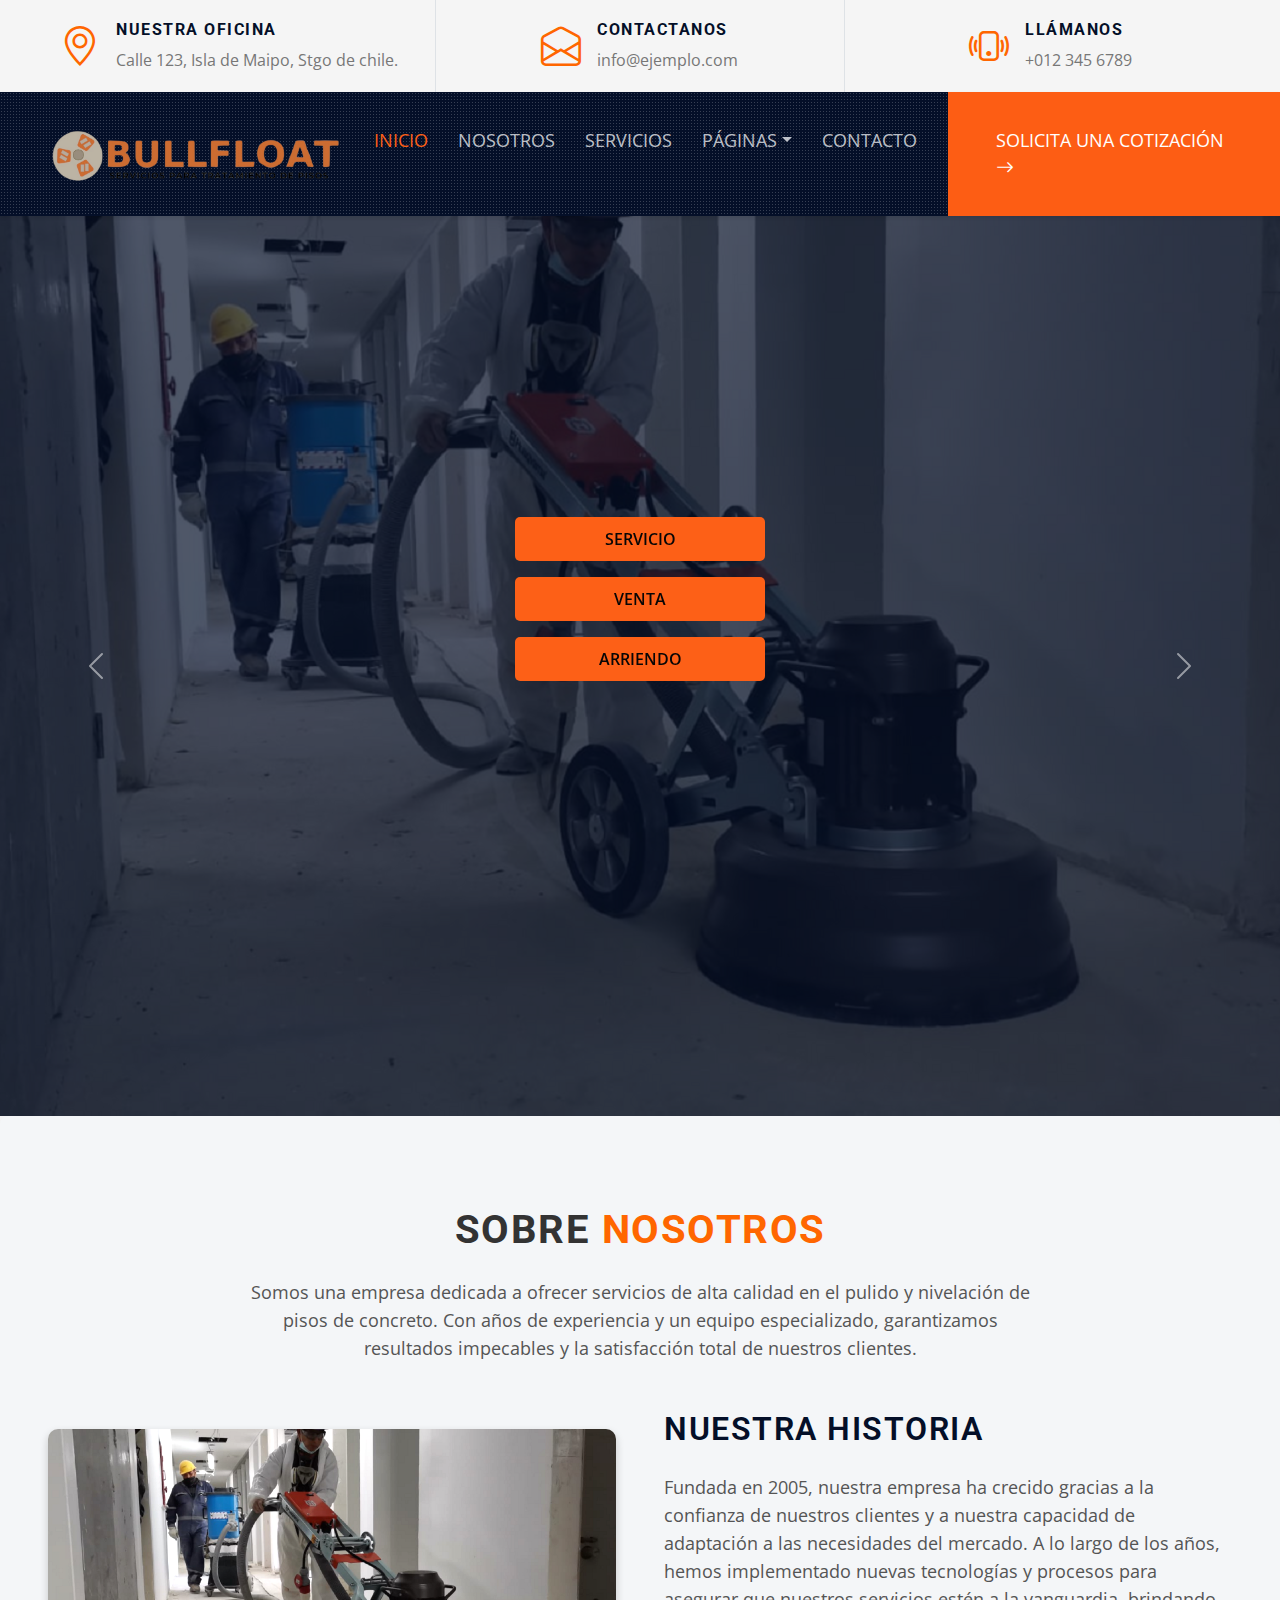
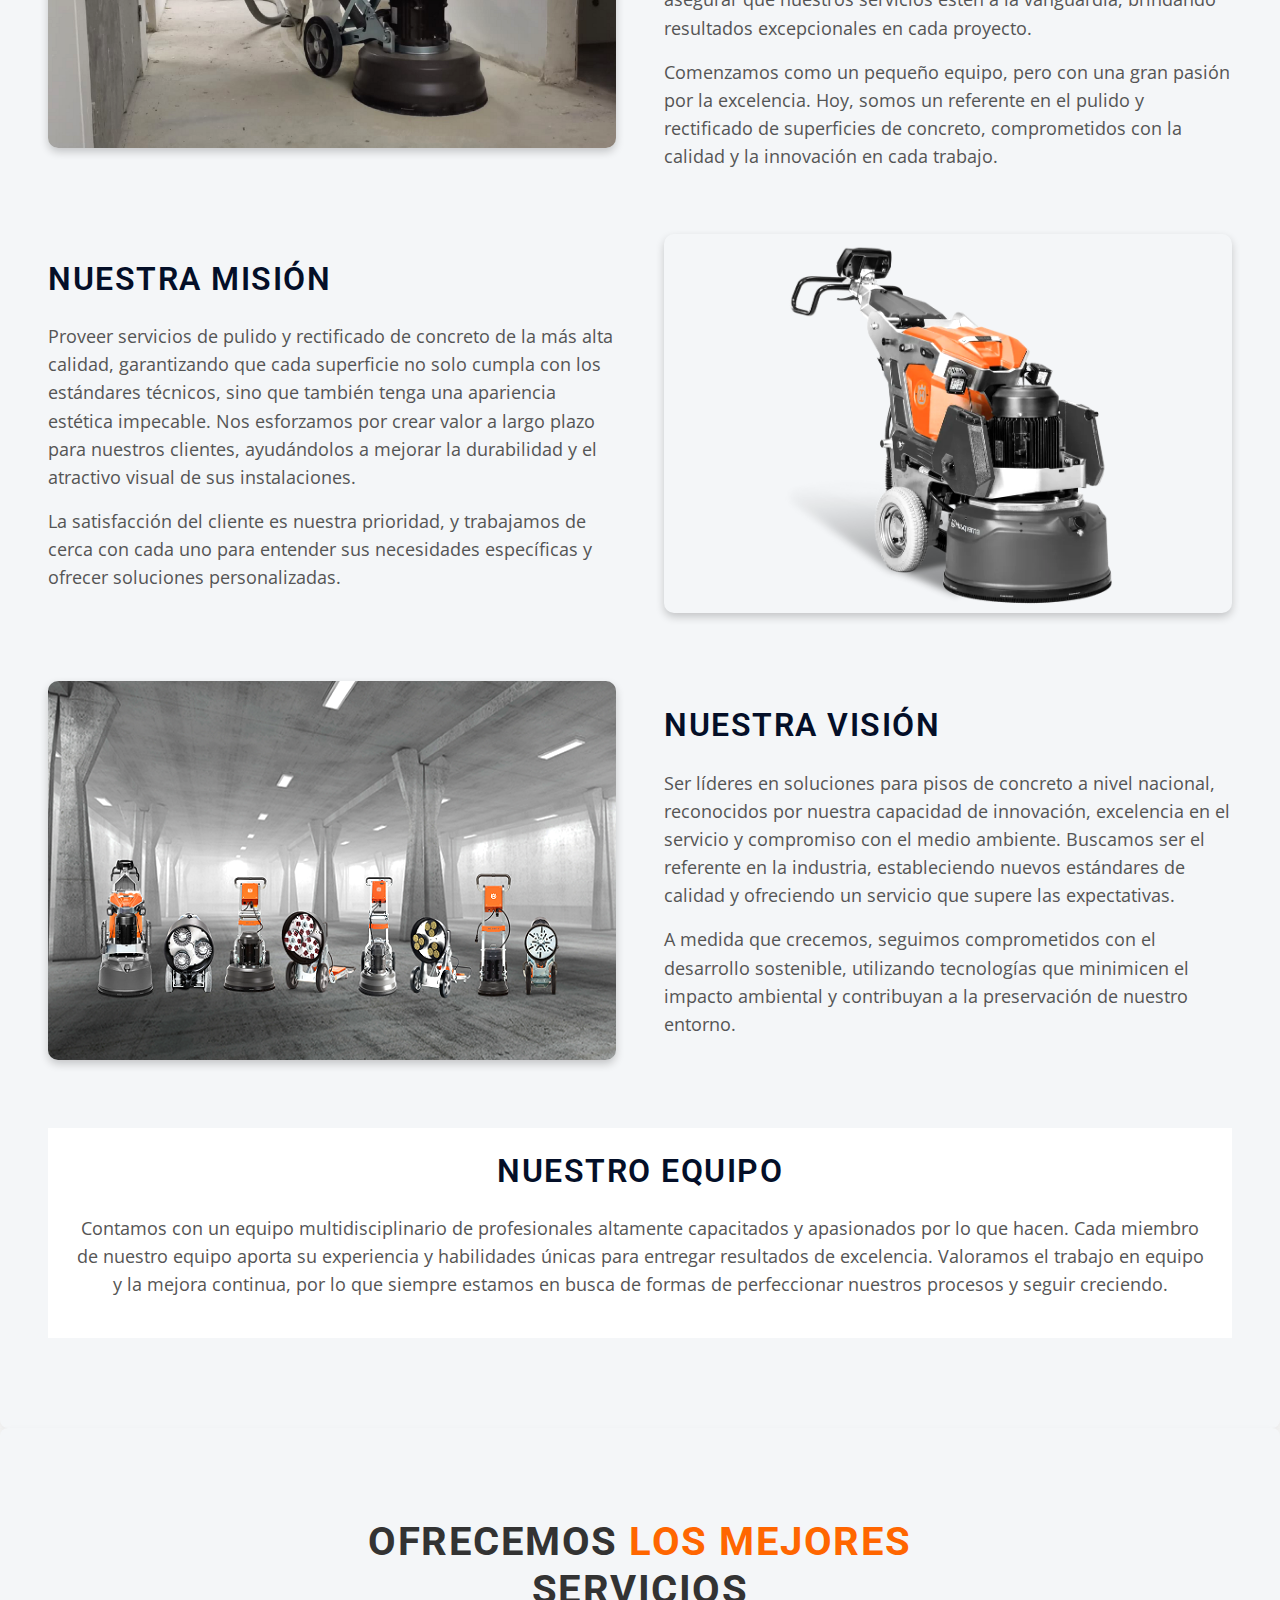
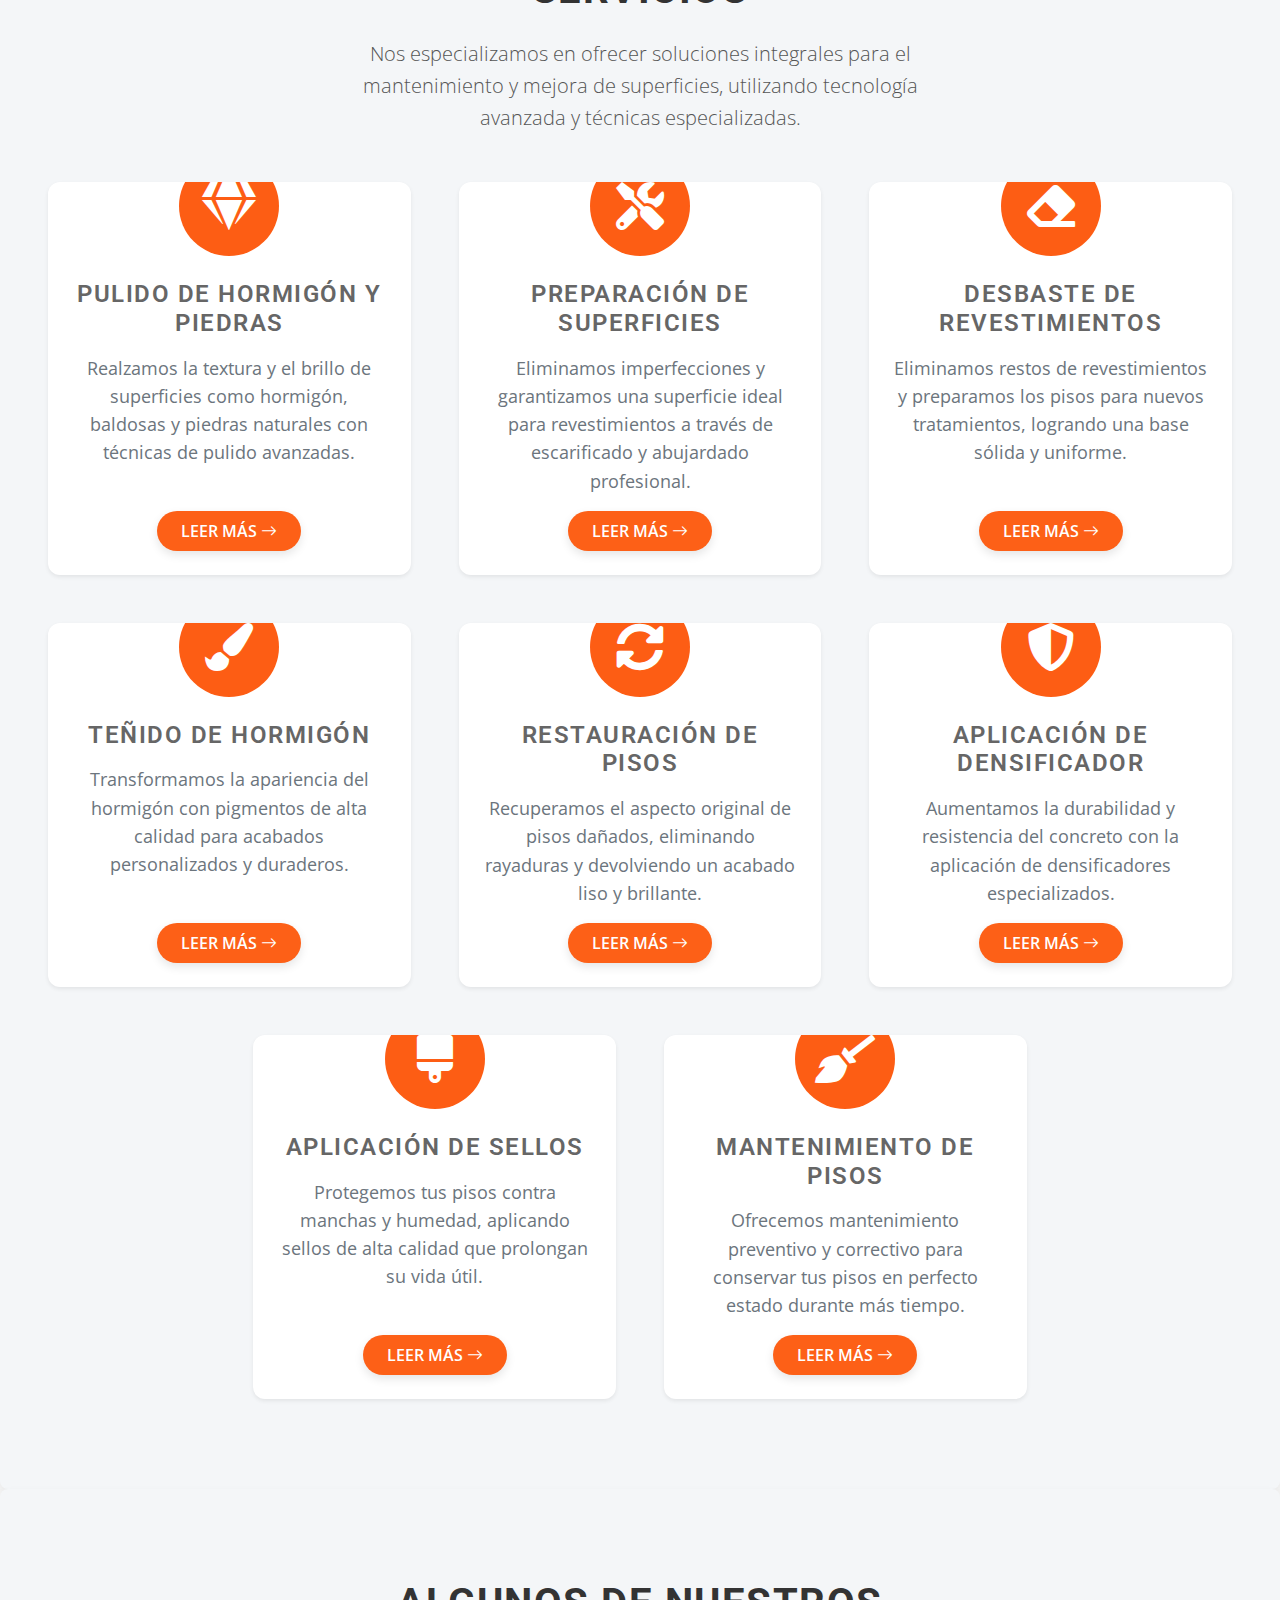
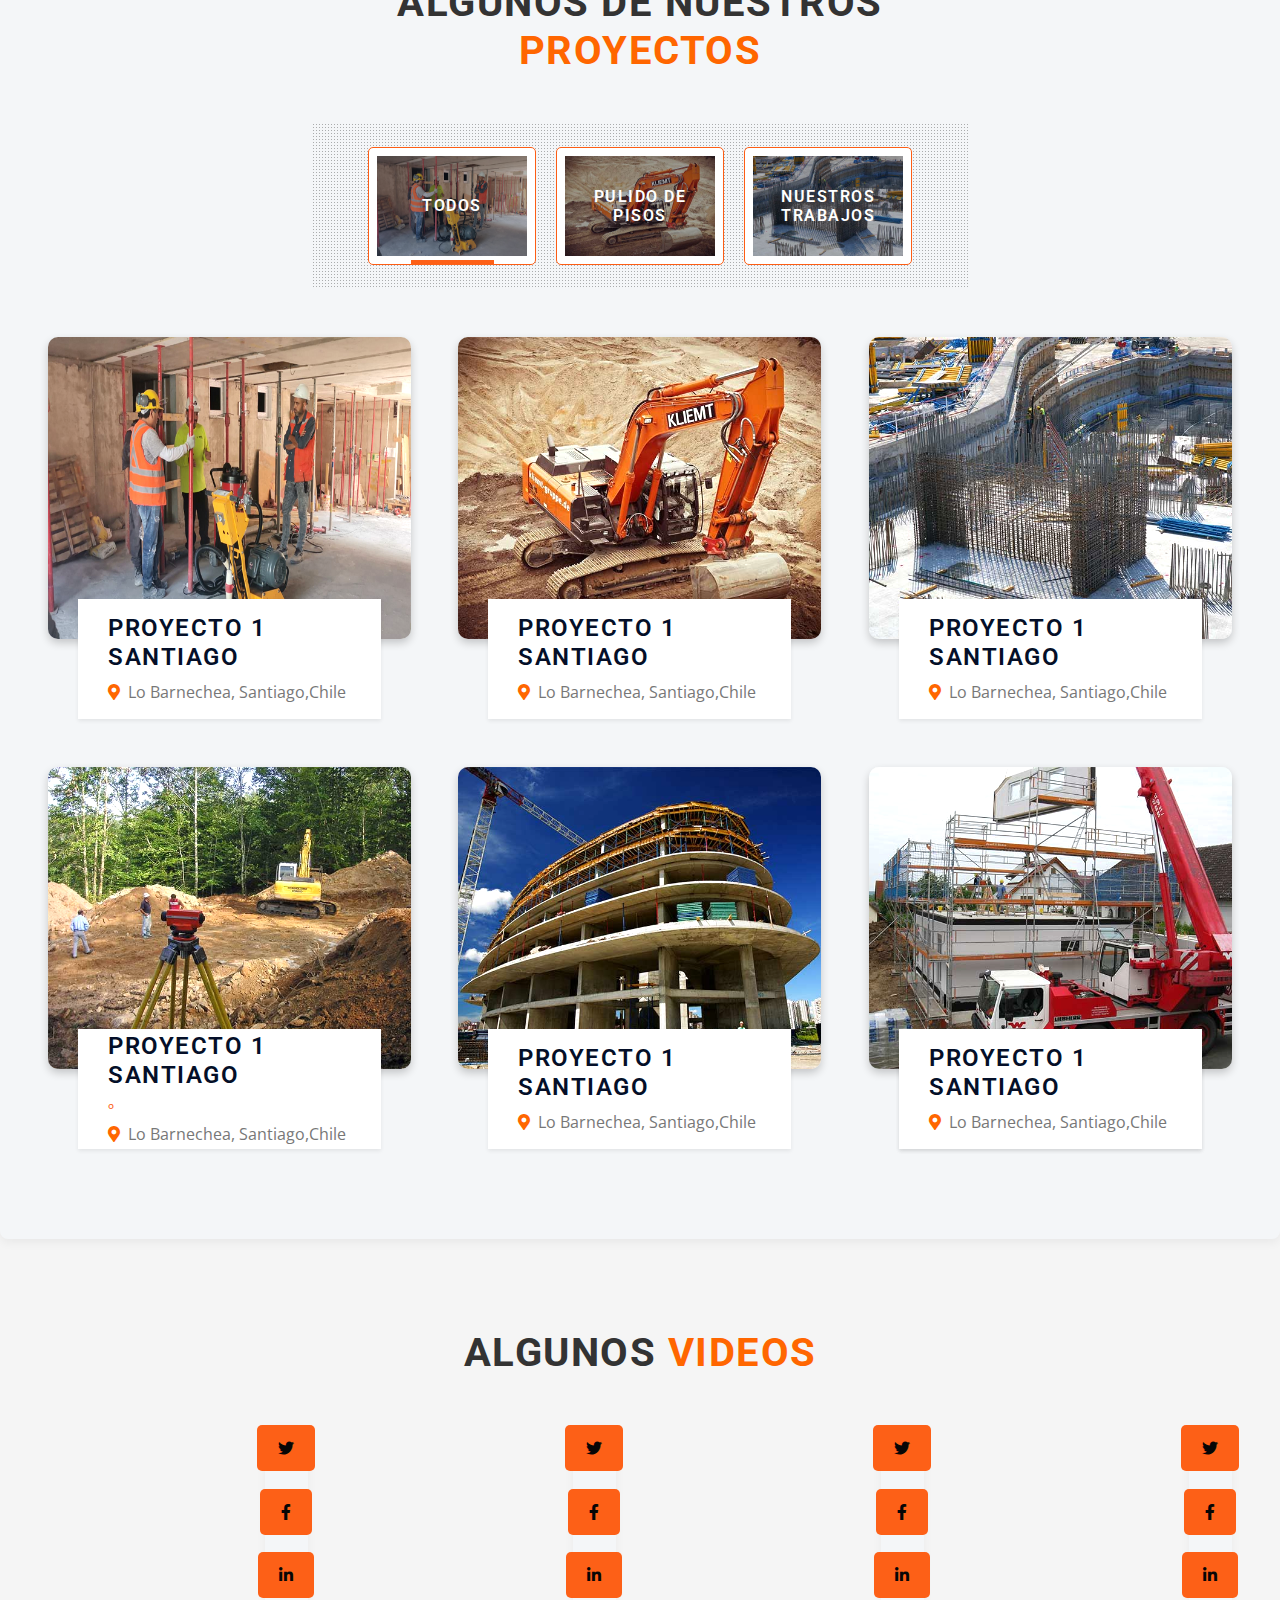
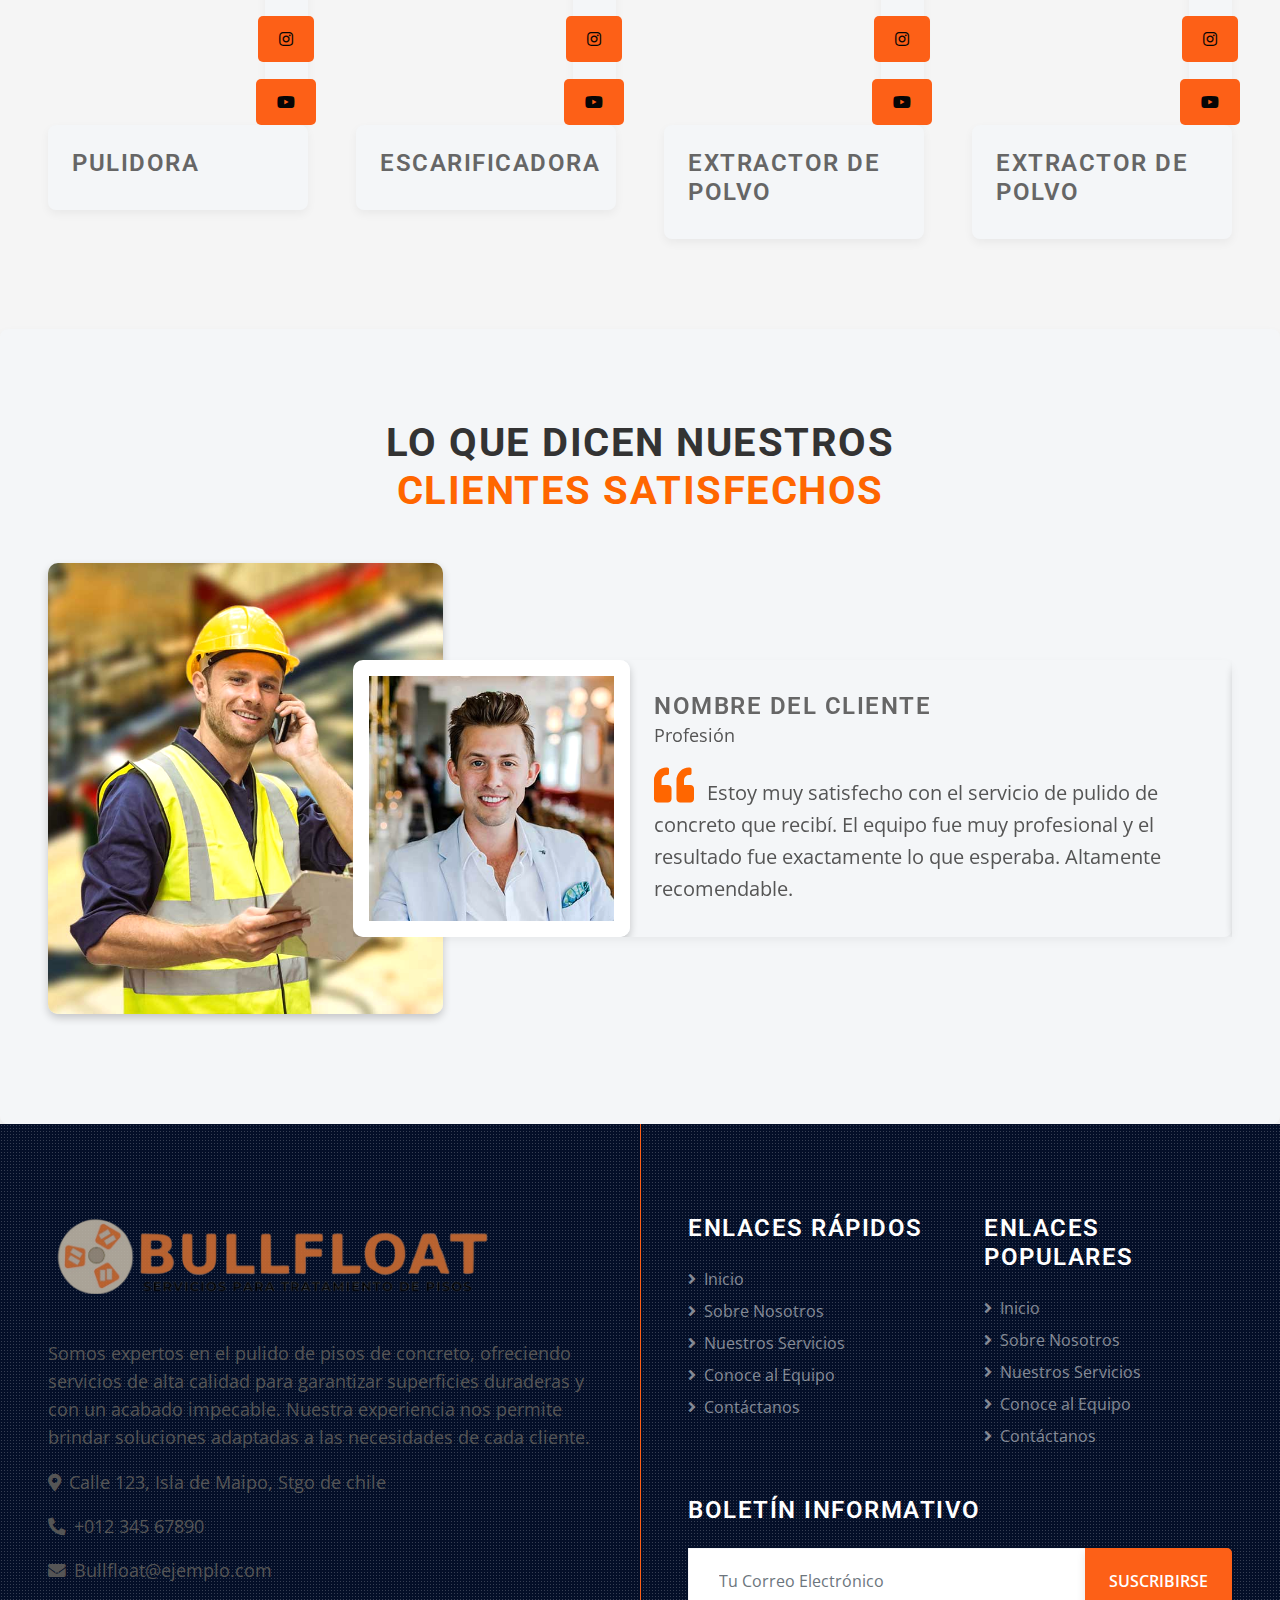
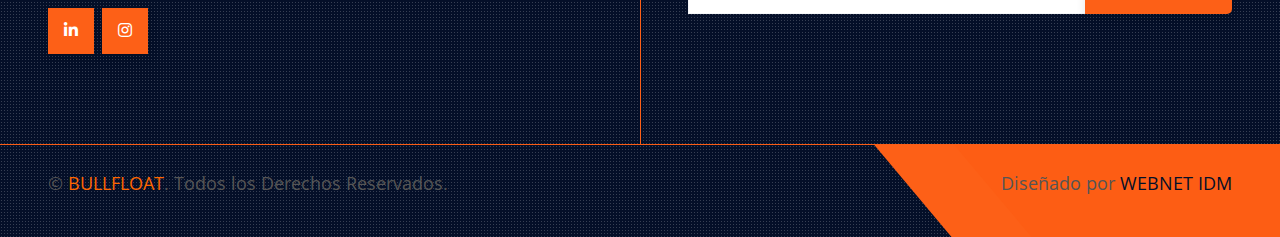
<file: index.html>
<!DOCTYPE html>
<html lang="es">

<head>
    <meta charset="utf-8">
    <title> - Expertos en Pulido de Pisos</title>
    <meta content="width=device-width, initial-scale=1.0" name="viewport">
    <meta content="Pulidoras de Piso de Concreto, Maquinaria para Concreto, Servicios de Pulido de Concreto" name="keywords">
    <meta content="Ofrecemos las mejores soluciones para el pulido de pisos de concreto. Pulidoras de alta calidad para todo tipo de superficies." name="description">

    <!-- Favicon -->
    <link href="img/favicon.ico" rel="icon">

    <!-- Google Web Fonts -->
    <link rel="preconnect" href="https://fonts.gstatic.com">
    <link href="https://fonts.googleapis.com/css2?family=Open+Sans:wght@400;600&family=Roboto:wght@500;700&display=swap" rel="stylesheet"> 

    <!-- Icon Font Stylesheet -->
    <link href="https://cdnjs.cloudflare.com/ajax/libs/font-awesome/5.15.0/css/all.min.css" rel="stylesheet">
    <link href="https://cdn.jsdelivr.net/npm/bootstrap-icons@1.4.1/font/bootstrap-icons.css" rel="stylesheet">

    <!-- Libraries Stylesheet -->
    <link href="lib/owlcarousel/assets/owl.carousel.min.css" rel="stylesheet">
    <link href="lib/tempusdominus/css/tempusdominus-bootstrap-4.min.css" rel="stylesheet" />
    <link href="lib/lightbox/css/lightbox.min.css" rel="stylesheet">

    <!-- Customized Bootstrap Stylesheet -->
    <link href="css/bootstrap.min.css" rel="stylesheet">

    <!-- Template Stylesheet -->
    <link href="css/style.css" rel="stylesheet">
</head>

<body>
    <!-- Inicio de la Barra Superior -->
    <div class="container-fluid px-5 d-none d-lg-block">
        <div class="row gx-5">
            <div class="col-lg-4 text-center py-3">
                <div class="d-inline-flex align-items-center">
                    <i class="bi bi-geo-alt fs-1 text-primary me-3"></i>
                    <div class="text-start">
                        <h6 class="text-uppercase fw-bold">Nuestra Oficina</h6>
                        <span>Calle 123, Isla de Maipo, Stgo de chile.</span>
                    </div>
                </div>
            </div>
            <div class="col-lg-4 text-center border-start border-end py-3">
                <div class="d-inline-flex align-items-center">
                    <i class="bi bi-envelope-open fs-1 text-primary me-3"></i>
                    <div class="text-start">
                        <h6 class="text-uppercase fw-bold">contactanos</h6>
                        <span>info@ejemplo.com</span>
                    </div>
                </div>
            </div>
            <div class="col-lg-4 text-center py-3">
                <div class="d-inline-flex align-items-center">
                    <i class="bi bi-phone-vibrate fs-1 text-primary me-3"></i>
                    <div class="text-start">
                        <h6 class="text-uppercase fw-bold">Llámanos</h6>
                        <span>+012 345 6789</span>
                    </div>
                </div>
            </div>
        </div>
    </div>
    <!-- Fin de la Barra Superior -->


    <!-- Inicio de la Barra de Navegación -->
    <div class="container-fluid sticky-top bg-dark bg-light-radial shadow-sm px-5 pe-lg-0">
        <nav class="navbar navbar-expand-lg bg-dark bg-light-radial navbar-dark py-3 py-lg-0">

            <!-- Logo Superior -->             
            <a href="index.html" class="navbar-brand d-flex align-items-center logo-container">
                <img src="img/logo.png" alt="Bullfloat Logo" class="logo-image"></a>

            <button class="navbar-toggler" type="button" data-bs-toggle="collapse" data-bs-target="#navbarCollapse">
                <span class="navbar-toggler-icon"></span>
            </button>
            <div class="collapse navbar-collapse" id="navbarCollapse">
                <div class="navbar-nav ms-auto py-0">
                    <a href="index.html" class="nav-item nav-link active">Inicio</a>
                    <a href="about.html" class="nav-item nav-link">Nosotros</a>
                    <a href="service.html" class="nav-item nav-link">Servicios</a>
                    <div class="nav-item dropdown">
                        <a href="#" class="nav-link dropdown-toggle" data-bs-toggle="dropdown">Páginas</a>
                        <div class="dropdown-menu m-0">
                            <a href="project.html" class="dropdown-item">Nuestros Proyectos</a>
                            <a href="team.html" class="dropdown-item"> productos</a>
                             <!-- <a href="testimonial.html" class="dropdown-item">Testimonios</a>
                            <a href="blog.html" class="dropdown-item">Blog</a>
                            <a href="detail.html" class="dropdown-item">Detalles del Blog</a> -->
                        </div>
                    </div>
                    <a href="contact.html" class="nav-item nav-link">Contacto</a>
                    <a href="" class="nav-item nav-link bg-primary text-white px-5 ms-3 d-none d-lg-block">Solicita una Cotización <i class="bi bi-arrow-right"></i></a>
                </div>
            </div>
        </nav>
    </div>
    <!-- Fin de la Barra de Navegación -->

<!-- Inicio del Carrusel -->
<div class="container-fluid p-0">
    <div id="header-carousel" class="carousel slide carousel-fade" data-bs-ride="carousel">
        <div class="carousel-inner">
            <!-- Primera diapositiva del carrusel -->
            <div class="carousel-item active position-relative" style="height: 100vh;">
                <img class="w-100" src="img/carousel-1.png" alt="Pulido de Pisos de Concreto" style="object-fit: cover; height: 100%;">
                <!-- Overlay de opacidad -->
                <div class="overlay"></div>
                <div class="carousel-caption d-flex flex-column align-items-center justify-content-center" style="top: -15%;">
                    <!-- Bloque de botones en el carrusel -->
                    <div class="d-flex flex-column align-items-center">
                        <a href="service.html" class="btn btn-lg custom-btn my-2">SERVICIO</a>
                        <a href="venta.html" class="btn btn-lg custom-btn my-2">VENTA</a>
                        <a href="arriendo.html" class="btn btn-lg custom-btn my-2">ARRIENDO</a>
                    </div>
                </div>
            </div>

            <!-- Segunda diapositiva del carrusel -->
            <div class="carousel-item position-relative" style="height: 100vh;">
                <img class="w-100" src="img/carousel-2.png" alt="Máquinas Pulidoras de Concreto" style="object-fit: cover; height: 100%;">
                <!-- Overlay de opacidad -->
                <div class="overlay"></div>
                <div class="carousel-caption d-flex flex-column align-items-center justify-content-center" style="top: -15%;">
                    <!-- Bloque de botones en la segunda diapositiva -->
                    <div class="d-flex flex-column align-items-center">
                        <a href="service.html" class="btn btn-lg custom-btn my-2">SERVICIO</a>
                        <a href="venta.html" class="btn btn-lg custom-btn my-2">VENTA</a>
                        <a href="arriendo.html" class="btn btn-lg custom-btn my-2">ARRIENDO</a>
                    </div>
                </div>
            </div>
        </div>

        <!-- Controles del carrusel -->
        <button class="carousel-control-prev" type="button" data-bs-target="#header-carousel" data-bs-slide="prev">
            <span class="carousel-control-prev-icon" aria-hidden="true"></span>
            <span class="visually-hidden">Anterior</span>
        </button>
        <button class="carousel-control-next" type="button" data-bs-target="#header-carousel" data-bs-slide="next">
            <span class="carousel-control-next-icon" aria-hidden="true"></span>
            <span class="visually-hidden">Siguiente</span>
        </button>
    </div>
</div>
<!-- Fin del Carrusel -->

   
    <!-- Inicio de la Sección de Nosotros -->
<div class="container-fluid bg-light py-6 px-5">
    <div class="text-center mx-auto mb-5" style="max-width: 800px;">
        <h1 class="display-5 text-uppercase mb-4">Sobre <span class="text-primary">Nosotros</span></h1>
        <p>Somos una empresa dedicada a ofrecer servicios de alta calidad en el pulido y nivelación de pisos de concreto. Con años de experiencia y un equipo especializado, garantizamos resultados impecables y la satisfacción total de nuestros clientes.</p>
    </div>

    <!-- Sección Historia de la Empresa -->
    <div class="row align-items-center g-5 mb-5">
        <div class="col-lg-6">
            <img class="img-fluid w-100 rounded" src="img/carousel-1.png" alt="Nuestra Historia">
        </div>
        <div class="col-lg-6">
            <h2 class="text-uppercase mb-4">Nuestra Historia</h2>
            <p>Fundada en 2005, nuestra empresa ha crecido gracias a la confianza de nuestros clientes y a nuestra capacidad de adaptación a las necesidades del mercado. A lo largo de los años, hemos implementado nuevas tecnologías y procesos para asegurar que nuestros servicios estén a la vanguardia, brindando resultados excepcionales en cada proyecto.</p>
            <p>Comenzamos como un pequeño equipo, pero con una gran pasión por la excelencia. Hoy, somos un referente en el pulido y rectificado de superficies de concreto, comprometidos con la calidad y la innovación en cada trabajo.</p>
        </div>
    </div>

    <!-- Sección Misión -->
    <div class="row align-items-center g-5 mb-5">
        <div class="col-lg-6 order-lg-2">
            <img class="img-fluid w-100 rounded" src="img/HT6/HT6-1.webp" alt="Nuestra Misión">
        </div>
        <div class="col-lg-6 order-lg-1">
            <h2 class="text-uppercase mb-4">Nuestra Misión</h2>
            <p>Proveer servicios de pulido y rectificado de concreto de la más alta calidad, garantizando que cada superficie no solo cumpla con los estándares técnicos, sino que también tenga una apariencia estética impecable. Nos esforzamos por crear valor a largo plazo para nuestros clientes, ayudándolos a mejorar la durabilidad y el atractivo visual de sus instalaciones.</p>
            <p>La satisfacción del cliente es nuestra prioridad, y trabajamos de cerca con cada uno para entender sus necesidades específicas y ofrecer soluciones personalizadas.</p>
        </div>
    </div>

    <!-- Sección Visión -->
    <div class="row align-items-center g-5 mb-5">
        <div class="col-lg-6">
            <img class="img-fluid w-100 rounded" src="img/service-5.png" alt="Nuestra Visión">
        </div>
        <div class="col-lg-6">
            <h2 class="text-uppercase mb-4">Nuestra Visión</h2>
            <p>Ser líderes en soluciones para pisos de concreto a nivel nacional, reconocidos por nuestra capacidad de innovación, excelencia en el servicio y compromiso con el medio ambiente. Buscamos ser el referente en la industria, estableciendo nuevos estándares de calidad y ofreciendo un servicio que supere las expectativas.</p>
            <p>A medida que crecemos, seguimos comprometidos con el desarrollo sostenible, utilizando tecnologías que minimicen el impacto ambiental y contribuyan a la preservación de nuestro entorno.</p>
        </div>
    </div>

    <!-- Sección Equipo -->
    <div class="row g-5">
        <div class="col-lg-12">
            <div class="bg-white rounded p-4 text-center">
                <h2 class="text-uppercase mb-4">Nuestro Equipo</h2>
                <p>Contamos con un equipo multidisciplinario de profesionales altamente capacitados y apasionados por lo que hacen. Cada miembro de nuestro equipo aporta su experiencia y habilidades únicas para entregar resultados de excelencia. Valoramos el trabajo en equipo y la mejora continua, por lo que siempre estamos en busca de formas de perfeccionar nuestros procesos y seguir creciendo.</p>
            </div>
        </div>
    </div>
</div>
<!-- Fin de la Sección de Nosotros -->
    

       <!-- Inicio de la Sección de Servicios -->
<div class="container-fluid bg-light py-6 px-5">
    <div class="text-center mx-auto mb-5" style="max-width: 600px;">
        <h1 class="display-5 text-uppercase mb-4">Ofrecemos <span class="text-primary">Los Mejores</span> Servicios</h1>
        <p class="lead">Nos especializamos en ofrecer soluciones integrales para el mantenimiento y mejora de superficies, utilizando tecnología avanzada y técnicas especializadas.</p>
    </div>
    <div class="row g-5 justify-content-center">
        <!-- Servicio 1 -->
        <div class="col-lg-4 col-md-6">
            <div class="service-item bg-white rounded p-4 d-flex flex-column align-items-center text-center shadow-sm h-100">
                <div class="service-icon bg-primary text-white mb-4 d-flex align-items-center justify-content-center rounded-circle">
                    <i class="fa fa-3x fa-gem"></i>
                </div>
                <h4 class="text-uppercase mb-3">Pulido de Hormigón y Piedras</h4>
                <p class="text-muted">Realzamos la textura y el brillo de superficies como hormigón, baldosas y piedras naturales con técnicas de pulido avanzadas.</p>
                <a class="btn btn-primary rounded-pill px-4 py-2 mt-auto" href="">Leer Más <i class="bi bi-arrow-right"></i></a>
            </div>
        </div>

        <!-- Servicio 2 -->
        <div class="col-lg-4 col-md-6">
            <div class="service-item bg-white rounded p-4 d-flex flex-column align-items-center text-center shadow-sm h-100">
                <div class="service-icon bg-primary text-white mb-4 d-flex align-items-center justify-content-center rounded-circle">
                    <i class="fa fa-3x fa-tools"></i>
                </div>
                <h4 class="text-uppercase mb-3">Preparación de Superficies</h4>
                <p class="text-muted">Eliminamos imperfecciones y garantizamos una superficie ideal para revestimientos a través de escarificado y abujardado profesional.</p>
                <a class="btn btn-primary rounded-pill px-4 py-2 mt-auto" href="">Leer Más <i class="bi bi-arrow-right"></i></a>
            </div>
        </div>

        <!-- Servicio 3 -->
        <div class="col-lg-4 col-md-6">
            <div class="service-item bg-white rounded p-4 d-flex flex-column align-items-center text-center shadow-sm h-100">
                <div class="service-icon bg-primary text-white mb-4 d-flex align-items-center justify-content-center rounded-circle">
                    <i class="fa fa-3x fa-eraser"></i>
                </div>
                <h4 class="text-uppercase mb-3">Desbaste de Revestimientos</h4>
                <p class="text-muted">Eliminamos restos de revestimientos y preparamos los pisos para nuevos tratamientos, logrando una base sólida y uniforme.</p>
                <a class="btn btn-primary rounded-pill px-4 py-2 mt-auto" href="">Leer Más <i class="bi bi-arrow-right"></i></a>
            </div>
        </div>

        <!-- Servicio 4 -->
        <div class="col-lg-4 col-md-6">
            <div class="service-item bg-white rounded p-4 d-flex flex-column align-items-center text-center shadow-sm h-100">
                <div class="service-icon bg-primary text-white mb-4 d-flex align-items-center justify-content-center rounded-circle">
                    <i class="fa fa-3x fa-paint-brush"></i>
                </div>
                <h4 class="text-uppercase mb-3">Teñido de Hormigón</h4>
                <p class="text-muted">Transformamos la apariencia del hormigón con pigmentos de alta calidad para acabados personalizados y duraderos.</p>
                <a class="btn btn-primary rounded-pill px-4 py-2 mt-auto" href="">Leer Más <i class="bi bi-arrow-right"></i></a>
            </div>
        </div>

        <!-- Servicio 5 -->
        <div class="col-lg-4 col-md-6">
            <div class="service-item bg-white rounded p-4 d-flex flex-column align-items-center text-center shadow-sm h-100">
                <div class="service-icon bg-primary text-white mb-4 d-flex align-items-center justify-content-center rounded-circle">
                    <i class="fa fa-3x fa-sync-alt"></i>
                </div>
                <h4 class="text-uppercase mb-3">Restauración de Pisos</h4>
                <p class="text-muted">Recuperamos el aspecto original de pisos dañados, eliminando rayaduras y devolviendo un acabado liso y brillante.</p>
                <a class="btn btn-primary rounded-pill px-4 py-2 mt-auto" href="">Leer Más <i class="bi bi-arrow-right"></i></a>
            </div>
        </div>

        <!-- Servicio 6 -->
        <div class="col-lg-4 col-md-6">
            <div class="service-item bg-white rounded p-4 d-flex flex-column align-items-center text-center shadow-sm h-100">
                <div class="service-icon bg-primary text-white mb-4 d-flex align-items-center justify-content-center rounded-circle">
                    <i class="fa fa-3x fa-shield-alt"></i>
                </div>
                <h4 class="text-uppercase mb-3">Aplicación de Densificador</h4>
                <p class="text-muted">Aumentamos la durabilidad y resistencia del concreto con la aplicación de densificadores especializados.</p>
                <a class="btn btn-primary rounded-pill px-4 py-2 mt-auto" href="">Leer Más <i class="bi bi-arrow-right"></i></a>
            </div>
        </div>

        <!-- Servicio 7 -->
        <div class="col-lg-4 col-md-6">
            <div class="service-item bg-white rounded p-4 d-flex flex-column align-items-center text-center shadow-sm h-100">
                <div class="service-icon bg-primary text-white mb-4 d-flex align-items-center justify-content-center rounded-circle">
                    <i class="fa fa-3x fa-brush"></i>
                </div>
                <h4 class="text-uppercase mb-3">Aplicación de Sellos</h4>
                <p class="text-muted">Protegemos tus pisos contra manchas y humedad, aplicando sellos de alta calidad que prolongan su vida útil.</p>
                <a class="btn btn-primary rounded-pill px-4 py-2 mt-auto" href="">Leer Más <i class="bi bi-arrow-right"></i></a>
            </div>
        </div>

        <!-- Servicio 8 -->
        <div class="col-lg-4 col-md-6">
            <div class="service-item bg-white rounded p-4 d-flex flex-column align-items-center text-center shadow-sm h-100">
                <div class="service-icon bg-primary text-white mb-4 d-flex align-items-center justify-content-center rounded-circle">
                    <i class="fa fa-3x fa-broom"></i>
                </div>
                <h4 class="text-uppercase mb-3">Mantenimiento de Pisos</h4>
                <p class="text-muted">Ofrecemos mantenimiento preventivo y correctivo para conservar tus pisos en perfecto estado durante más tiempo.</p>
                <a class="btn btn-primary rounded-pill px-4 py-2 mt-auto" href="">Leer Más <i class="bi bi-arrow-right"></i></a>
            </div>
        </div>
    </div>
</div>
<!-- Fin de la Sección de Servicios -->
    
    <!-- Fin de la Sección de Servicios -->


    <!-- Inicio de la Sección de Solicitud de Llamada -->
      <!--<div class="container-fluid py-6 px-5">
        <div class="row gx-5 justify-content-center">
            <div class="col-lg-6 text-center">
                <div class="mb-4">
                    <h1 class="display-5 text-uppercase mb-4">Solicita una <span class="text-primary">Llamada de Vuelta</span></h1>
                </div>
                <p class="mb-5">Si tienes alguna pregunta sobre nuestros servicios o necesitas más información sobre nuestras pulidoras de concreto, no dudes en solicitar una llamada de vuelta. Estamos aquí para ayudarte.</p>
                <a class="btn btn-primary py-3 px-5" href="">Solicita una Cotización</a>
            </div>
        </div>
    </div>-->
    
    <!-- Fin de la Sección de Solicitud de Llamada -->


    <!-- Inicio de la Sección Proyectos -->
    <div class="container-fluid bg-light py-6 px-5">
        <div class="text-center mx-auto mb-5" style="max-width: 600px;">
            <h1 class="display-5 text-uppercase mb-4">Algunos de Nuestros <span class="text-primary">Proyectos</span></h1>
        </div>
        <div class="row gx-5">
            <div class="col-12 text-center">
                <div class="d-inline-block bg-dark-radial text-center pt-4 px-5 mb-5">
                    <ul class="list-inline mb-0" id="portfolio-flters">
                        <li class="btn btn-outline-primary bg-white p-2 active mx-2 mb-4" data-filter="*">
                            <img src="img/portfolio-1.png" style="width: 150px; height: 100px;">
                            <div class="position-absolute top-0 start-0 end-0 bottom-0 m-2 d-flex align-items-center justify-content-center" style="background: rgba(4, 15, 40, .3);">
                                <h6 class="text-white text-uppercase m-0">Todos</h6>
                            </div>
                        </li>
                        <li class="btn btn-outline-primary bg-white p-2 mx-2 mb-4" data-filter=".first">
                            <img src="img/portfolio-2.jpg" style="width: 150px; height: 100px;">
                            <div class="position-absolute top-0 start-0 end-0 bottom-0 m-2 d-flex align-items-center justify-content-center" style="background: rgba(4, 15, 40, .3);">
                                <h6 class="text-white text-uppercase m-0">Pulido de Pisos </h6>
                            </div>
                        </li>
                        <li class="btn btn-outline-primary bg-white p-2 mx-2 mb-4" data-filter=".second">
                            <img src="img/portfolio-3.jpg" style="width: 150px; height: 100px;">
                            <div class="position-absolute top-0 start-0 end-0 bottom-0 m-2 d-flex align-items-center justify-content-center" style="background: rgba(4, 15, 40, .3);">
                                <h6 class="text-white text-uppercase m-0">Nuestros trabajos</h6>
                            </div>
                        </li>
                    </ul>
                </div>
            </div>
        </div>
        <div class="row g-5 portfolio-container">
            <div class="col-xl-4 col-lg-6 col-md-6 portfolio-item first">
                <div class="position-relative portfolio-box">
                    <img class="img-fluid w-100" src="img/portfolio-1.png" alt="Proyecto de Construcción">
                    <a class="portfolio-title shadow-sm" href="">
                        <p class="h4 text-uppercase">Proyecto 1 Santiago</p>
                        <span class="text-body"><i class="fa fa-map-marker-alt text-primary me-2"></i>Lo Barnechea, Santiago,Chile</span>
                    </a>
                    <a class="portfolio-btn" href="img/portfolio-1.png" data-lightbox="portfolio">
                        <i class="bi bi-plus text-white"></i>
                    </a>
                </div>
            </div>
            <div class="col-xl-4 col-lg-6 col-md-6 portfolio-item second">
                <div class="position-relative portfolio-box">
                    <img class="img-fluid w-100" src="img/portfolio-2.jpg" alt="Proyecto de Renovación">
                    <a class="portfolio-title shadow-sm" href="">
                        <p class="h4 text-uppercase">Proyecto 1 Santiago</p>
                        <span class="text-body"><i class="fa fa-map-marker-alt text-primary me-2"></i>Lo Barnechea, Santiago,Chile</span>
                    </a>
                    <a class="portfolio-btn" href="img/portfolio-1.png" data-lightbox="portfolio">
                        <i class="bi bi-plus text-white"></i>
                    </a>
                </div>
            </div>
            <div class="col-xl-4 col-lg-6 col-md-6 portfolio-item first">
                <div class="position-relative portfolio-box">
                    <img class="img-fluid w-100" src="img/portfolio-3.jpg" alt="Proyecto de Diseño de Interiores">
                    <a class="portfolio-title shadow-sm" href="">
                        <p class="h4 text-uppercase">Proyecto 1 Santiago</p>
                        <span class="text-body"><i class="fa fa-map-marker-alt text-primary me-2"></i>Lo Barnechea, Santiago,Chile</span>
                    </a>
                    <a class="portfolio-btn" href="img/portfolio-1.png" data-lightbox="portfolio">
                        <i class="bi bi-plus text-white"></i>
                    </a>
                    <a class="portfolio-btn" href="img/portfolio-3.jpg" data-lightbox="portfolio">
                        <i class="bi bi-plus text-white"></i>
                    </a>
                </div>
            </div>
            <div class="col-xl-4 col-lg-6 col-md-6 portfolio-item second">
                <div class="position-relative portfolio-box">
                    <img class="img-fluid w-100" src="img/portfolio-4.jpg" alt="Proyecto de Pintura">
                    <a class="portfolio-title shadow-sm" href="">
                        <p class="h4 text-uppercase">Proyecto 1 Santiago</p>º
                        <span class="text-body"><i class="fa fa-map-marker-alt text-primary me-2"></i>Lo Barnechea, Santiago,Chile</span>
                    </a>
                    <a class="portfolio-btn" href="img/portfolio-1.png" data-lightbox="portfolio">
                        <i class="bi bi-plus text-white"></i>
                    </a>
                    <a class="portfolio-btn" href="img/portfolio-4.jpg" data-lightbox="portfolio">
                        <i class="bi bi-plus text-white"></i>
                    </a>
                </div>
            </div>
            <div class="col-xl-4 col-lg-6 col-md-6 portfolio-item first">
                <div class="position-relative portfolio-box">
                    <img class="img-fluid w-100" src="img/portfolio-5.jpg" alt="Proyecto de Soporte Técnico">
                    <a class="portfolio-title shadow-sm" href="">
                        <p class="h4 text-uppercase">Proyecto 1 Santiago</p>
                        <span class="text-body"><i class="fa fa-map-marker-alt text-primary me-2"></i>Lo Barnechea, Santiago,Chile</span>
                    </a>
                    <a class="portfolio-btn" href="img/portfolio-1.png" data-lightbox="portfolio">
                        <i class="bi bi-plus text-white"></i>
                    </a>
                    <a class="portfolio-btn" href="img/portfolio-5.jpg" data-lightbox="portfolio">
                        <i class="bi bi-plus text-white"></i>
                    </a>
                </div>
            </div>
            <div class="col-xl-4 col-lg-6 col-md-6 portfolio-item second">
                <div class="position-relative portfolio-box">
                    <img class="img-fluid w-100" src="img/portfolio-6.jpg" alt="Proyecto de Arquitectura">
                    <a class="portfolio-title shadow-sm" href="">
                        <a class="portfolio-title shadow-sm" href="">
                            <p class="h4 text-uppercase">Proyecto 1 Santiago</p>
                            <span class="text-body"><i class="fa fa-map-marker-alt text-primary me-2"></i>Lo Barnechea, Santiago,Chile</span>
                        </a>
                        <a class="portfolio-btn" href="img/portfolio-1.png" data-lightbox="portfolio">
                            <i class="bi bi-plus text-white"></i>
                        </a>
                    <a class="portfolio-btn" href="img/portfolio-6.jpg" data-lightbox="portfolio">
                        <i class="bi bi-plus text-white"></i>
                    </a>
                </div>
            </div>
        </div>
    </div>
    <!-- Fin de la Sección de Proyectos -->


<!-- Inicio videos -->
<div class="container-fluid py-6 px-5">
    <div class="text-center mx-auto mb-5" style="max-width: 600px;">
        <h1 class="display-5 text-uppercase mb-4">Algunos <span class="text-primary">videos</span></h1>
    </div>
    <div class="row g-5">
        <div class="col-xl-3 col-lg-4 col-md-6">
            <div class="row g-0">
                <div class="col-10" style="min-height: 300px;">
                    <div class="position-relative h-100">
                        <iframe class="position-absolute w-100 h-100" 
                                src="https://www.youtube.com/embed/ihlTPZn2MoE?autoplay=1&mute=1" 
                                frameborder="0" allowfullscreen 
                                style="object-fit: cover;"></iframe>
                    </div>
                </div>
                <div class="col-2">
                    <div class="h-100 d-flex flex-column align-items-center justify-content-between bg-light">
                        <a class="btn" href="#"><i class="fab fa-twitter"></i></a>
                        <a class="btn" href="#"><i class="fab fa-facebook-f"></i></a>
                        <a class="btn" href="#"><i class="fab fa-linkedin-in"></i></a>
                        <a class="btn" href="#"><i class="fab fa-instagram"></i></a>
                        <a class="btn" href="#"><i class="fab fa-youtube"></i></a>
                    </div>
                </div>
                <div class="col-12">
                    <div class="bg-light p-4">
                        <h4 class="text-uppercase">PULIDORA</h4>
                        
                    </div>
                </div>
            </div>
        </div>

        <div class="col-xl-3 col-lg-4 col-md-6">
            <div class="row g-0">
                <div class="col-10" style="min-height: 300px;">
                    <div class="position-relative h-100">
                        <iframe class="position-absolute w-100 h-100" 
                                src="https://www.youtube.com/embed/LSAxiFgpggE?autoplay=1&mute=1" 
                                frameborder="0" allowfullscreen 
                                style="object-fit: cover;"></iframe>
                    </div>
                </div>
                <div class="col-2">
                    <div class="h-100 d-flex flex-column align-items-center justify-content-between bg-light">
                        <a class="btn" href="#"><i class="fab fa-twitter"></i></a>
                        <a class="btn" href="#"><i class="fab fa-facebook-f"></i></a>
                        <a class="btn" href="#"><i class="fab fa-linkedin-in"></i></a>
                        <a class="btn" href="#"><i class="fab fa-instagram"></i></a>
                        <a class="btn" href="#"><i class="fab fa-youtube"></i></a>
                    </div>
                </div>
                <div class="col-12">
                    <div class="bg-light p-4">
                        <h4 class="text-uppercase">Escarificadora</h4>
                                                
                    </div>
                </div>
            </div>
        </div>

        <div class="col-xl-3 col-lg-4 col-md-6">
            <div class="row g-0">
                <div class="col-10" style="min-height: 300px;">
                    <div class="position-relative h-100">
                        <iframe class="position-absolute w-100 h-100" 
                                src="https://www.youtube.com/embed/6BD5pdIsYfg?autoplay=1&mute=1" 
                                frameborder="0" allowfullscreen 
                                style="object-fit: cover;"></iframe>
                    </div>
                </div>
                <div class="col-2">
                    <div class="h-100 d-flex flex-column align-items-center justify-content-between bg-light">
                        <a class="btn" href="#"><i class="fab fa-twitter"></i></a>
                        <a class="btn" href="#"><i class="fab fa-facebook-f"></i></a>
                        <a class="btn" href="#"><i class="fab fa-linkedin-in"></i></a>
                        <a class="btn" href="#"><i class="fab fa-instagram"></i></a>
                        <a class="btn" href="#"><i class="fab fa-youtube"></i></a>
                    </div>
                </div>
                <div class="col-12">
                    <div class="bg-light p-4">
                        <h4 class="text-uppercase">Extractor de polvo</h4>                        
                    </div>
                </div>
            </div>
        </div>

        <div class="col-xl-3 col-lg-4 col-md-6">
            <div class="row g-0">
                <div class="col-10" style="min-height: 300px;">
                    <div class="position-relative h-100">
                        <iframe class="position-absolute w-100 h-100" 
                                src="https://www.youtube.com/embed/SqWK0N10sJw?autoplay=1&mute=1" 
                                frameborder="0" allowfullscreen 
                                style="object-fit: cover;"></iframe>
                    </div>
                </div>
                <div class="col-2">
                    <div class="h-100 d-flex flex-column align-items-center justify-content-between bg-light">
                        <a class="btn" href="#"><i class="fab fa-twitter"></i></a>
                        <a class="btn" href="#"><i class="fab fa-facebook-f"></i></a>
                        <a class="btn" href="#"><i class="fab fa-linkedin-in"></i></a>
                        <a class="btn" href="#"><i class="fab fa-instagram"></i></a>
                        <a class="btn" href="#"><i class="fab fa-youtube"></i></a>
                    </div>
                </div>
                <div class="col-12">
                    <div class="bg-light p-4">
                        <h4 class="text-uppercase">Extractor de polvo </h4>                        
                    </div>
                </div>
            </div>
        </div>
    </div>
</div>
<!-- Fin Videos -->

    <!-- Inicio de la Sección de Testimonios -->
    <div class="container-fluid bg-light py-6 px-5">
        <div class="text-center mx-auto mb-5" style="max-width: 600px;">
            <h1 class="display-5 text-uppercase mb-4">Lo Que Dicen Nuestros <span class="text-primary">Clientes Satisfechos</span></h1>
        </div>
        <div class="row gx-0 align-items-center">
            <div class="col-xl-4 col-lg-5 d-none d-lg-block">
                <img class="img-fluid w-100 h-100" src="img/testimonial.jpg" alt="Testimonios de Clientes">
            </div>
            <div class="col-xl-8 col-lg-7 col-md-12">
                <div class="testimonial bg-light">
                    <div class="owl-carousel testimonial-carousel">
                        <div class="row gx-4 align-items-center">
                            <div class="col-xl-4 col-lg-5 col-md-5">
                                <img class="img-fluid w-100 h-100 bg-light p-lg-3 mb-4 mb-md-0" src="img/testimonial-1.jpg" alt="Cliente Satisfecho">
                            </div>
                            <div class="col-xl-8 col-lg-7 col-md-7">
                                <h4 class="text-uppercase mb-0">Nombre del Cliente</h4>
                                <p>Profesión</p>
                                <p class="fs-5 mb-0"><i class="fa fa-2x fa-quote-left text-primary me-2"></i> Estoy muy satisfecho con el servicio de pulido de concreto que recibí. El equipo fue muy profesional y el resultado fue exactamente lo que esperaba. Altamente recomendable.</p>
                            </div>
                        </div>
                        <div class="row gx-4 align-items-center">
                            <div class="col-xl-4 col-lg-5 col-md-5">
                                <img class="img-fluid w-100 h-100 bg-light p-lg-3 mb-4 mb-md-0" src="img/testimonial-2.jpg" alt="Cliente Satisfecho">
                            </div>
                            <div class="col-xl-8 col-lg-7 col-md-7">
                                <h4 class="text-uppercase mb-0">Nombre del Cliente</h4>
                                <p>Profesión</p>
                                <p class="fs-5 mb-0"><i class="fa fa-2x fa-quote-left text-primary me-2"></i> El pulido de pisos de concreto realizado por esta empresa ha transformado completamente nuestro espacio. Los recomiendo sin dudarlo por su profesionalismo y calidad.</p>
                            </div>
                        </div>
                    </div>
                </div>
            </div>
        </div>
    </div>
    <!-- Fin de la Sección de Testimonios -->


    <!-- Inicio de la Sección del Blog 
    <div class="container-fluid py-6 px-5">
        <div class="text-center mx-auto mb-5" style="max-width: 600px;">
            <h1 class="display-5 text-uppercase mb-4">Últimos <span class="text-primary">Artículos</span> de Nuestro Blog</h1>
        </div>
        <div class="row g-5">
            <div class="col-lg-4 col-md-6">
                <div class="bg-light">
                    <img class="img-fluid" src="img/blog-1.jpg" alt="Artículo sobre Pulido de Concreto">
                    <div class="p-4">
                        <div class="d-flex justify-content-between mb-4">
                            <div class="d-flex align-items-center">
                                <img class="rounded-circle me-2" src="img/user.jpg" width="35" height="35" alt="Autor del Blog">
                                <span>John Doe</span>
                            </div>
                            <div class="d-flex align-items-center">
                                <span class="ms-3"><i class="far fa-calendar-alt text-primary me-2"></i>01 Ene, 2045</span>
                            </div>
                        </div>
                        <h4 class="text-uppercase mb-3">Transforma tu Espacio con Pulido de Concreto</h4>
                        <a class="text-uppercase fw-bold" href="">Leer Más <i class="bi bi-arrow-right"></i></a>
                    </div>
                </div>
            </div>
            <div class="col-lg-4 col-md-6">
                <div class="bg-light">
                    <img class="img-fluid" src="img/blog-2.jpg" alt="Artículo sobre Mantenimiento de Pulidoras">
                    <div class="p-4">
                        <div class="d-flex justify-content-between mb-4">
                            <div class="d-flex align-items-center">
                                <img class="rounded-circle me-2" src="img/user.jpg" width="35" height="35" alt="Autor del Blog">
                                <span>John Doe</span>
                            </div>
                            <div class="d-flex align-items-center">
                                <span class="ms-3"><i class="far fa-calendar-alt text-primary me-2"></i>01 Ene, 2045</span>
                            </div>
                        </div>
                        <h4 class="text-uppercase mb-3">Mantenimiento de Pulidoras de Concreto: Consejos y Trucos</h4>
                        <a class="text-uppercase fw-bold" href="">Leer Más <i class="bi bi-arrow-right"></i></a>
                    </div>
                </div>
            </div>
            <div class="col-lg-4 col-md-6">
                <div class="bg-light">
                    <img class="img-fluid" src="img/blog-3.jpg" alt="Artículo sobre Tendencias en Diseño de Interiores">
                    <div class="p-4">
                        <div class="d-flex justify-content-between mb-4">
                            <div class="d-flex align-items-center">
                                <img class="rounded-circle me-2" src="img/user.jpg" width="35" height="35" alt="Autor del Blog">
                                <span>John Doe</span>
                            </div>
                            <div class="d-flex align-items-center">
                                <span class="ms-3"><i class="far fa-calendar-alt text-primary me-2"></i>01 Ene, 2045</span>
                            </div>
                        </div>
                        <h4 class="text-uppercase mb-3">Tendencias Modernas en Diseño de Interiores con Concreto</h4>
                        <a class="text-uppercase fw-bold" href="">Leer Más <i class="bi bi-arrow-right"></i></a>
                    </div>
                </div>
            </div>
        </div>
    </div>
     Fin de la Sección del Blog -->
    

   <!-- Footer Inicio -->
   <div class="footer container-fluid position-relative bg-dark bg-light-radial text-white-50 py-6 px-5">
    <div class="row g-5">
        <div class="col-lg-6 pe-lg-5">
            <!-- Logo Inferior-->
            <a href="index.html" class="navbar-brand d-flex align-items-center footer-logo-container">
                <img src="img/logo.png" alt="Bullfloat Logo" class="footer-logo-image">
            </a>

            <p>Somos expertos en el pulido de pisos de concreto, ofreciendo servicios de alta calidad para garantizar superficies duraderas y con un acabado impecable. Nuestra experiencia nos permite brindar soluciones adaptadas a las necesidades de cada cliente.</p>
            <p><i class="fa fa-map-marker-alt me-2"></i>Calle 123, Isla de Maipo, Stgo de chile</p>
            <p><i class="fa fa-phone-alt me-2"></i>+012 345 67890</p>
            <p><i class="fa fa-envelope me-2"></i>Bullfloat@ejemplo.com</p>
                <div class="d-flex justify-content-start mt-4">
                    <!--<a class="btn btn-lg btn-primary btn-lg-square rounded-0 me-2" href="#"><i class="fab fa-twitter"></i></a>-->
                    <!--<a class="btn btn-lg btn-primary btn-lg-square rounded-0 me-2" href="#"><i class="fab fa-facebook-f"></i></a>-->
                    <a class="btn btn-lg btn-primary btn-lg-square rounded-0 me-2" href="#"><i class="fab fa-linkedin-in"></i></a>
                    <a class="btn btn-lg btn-primary btn-lg-square rounded-0" href="#"><i class="fab fa-instagram"></i></a>
                </div>
            </div>
            <div class="col-lg-6 ps-lg-5">
                <div class="row g-5">
                    <div class="col-sm-6">
                        <h4 class="text-white text-uppercase mb-4">Enlaces Rápidos</h4>
                        <div class="d-flex flex-column justify-content-start">
                            <a class="text-white-50 mb-2" href="#"><i class="fa fa-angle-right me-2"></i>Inicio</a>
                            <a class="text-white-50 mb-2" href="#"><i class="fa fa-angle-right me-2"></i>Sobre Nosotros</a>
                            <a class="text-white-50 mb-2" href="#"><i class="fa fa-angle-right me-2"></i>Nuestros Servicios</a>
                            <a class="text-white-50 mb-2" href="#"><i class="fa fa-angle-right me-2"></i>Conoce al Equipo</a>
                            <a class="text-white-50" href="#"><i class="fa fa-angle-right me-2"></i>Contáctanos</a>
                        </div>
                    </div>
                    <div class="col-sm-6">
                        <h4 class="text-white text-uppercase mb-4">Enlaces Populares</h4>
                        <div class="d-flex flex-column justify-content-start">
                            <a class="text-white-50 mb-2" href="#"><i class="fa fa-angle-right me-2"></i>Inicio</a>
                            <a class="text-white-50 mb-2" href="#"><i class="fa fa-angle-right me-2"></i>Sobre Nosotros</a>
                            <a class="text-white-50 mb-2" href="#"><i class="fa fa-angle-right me-2"></i>Nuestros Servicios</a>
                            <a class="text-white-50 mb-2" href="#"><i class="fa fa-angle-right me-2"></i>Conoce al Equipo</a>
                            <a class="text-white-50" href="#"><i class="fa fa-angle-right me-2"></i>Contáctanos</a>
                        </div>
                    </div>
                    <div class="col-sm-12">
                        <h4 class="text-white text-uppercase mb-4">Boletín Informativo</h4>
                        <div class="w-100">
                            <div class="input-group">
                                <input type="text" class="form-control border-light" style="padding: 20px 30px;" placeholder="Tu Correo Electrónico"><button class="btn btn-primary px-4">Suscribirse</button>
                            </div>
                        </div>
                    </div>
                </div>
            </div>
        </div>
    </div>
    <div class="container-fluid bg-dark bg-light-radial text-white border-top border-primary px-0">
        <div class="d-flex flex-column flex-md-row justify-content-between">
            <div class="py-4 px-5 text-center text-md-start">
                <p class="mb-0">&copy; <a class="text-primary" href="#">BULLFLOAT</a>. Todos los Derechos Reservados.</p>
            </div>
            <div class="py-4 px-5 bg-primary footer-shape position-relative text-center text-md-end">
                <p class="mb-0">Diseñado por <a class="text-dark" href="https://">WEBNET IDM </a></p>
                </a></p>
            </div>
        </div>
    </div>
    <!-- Fin del Pie de Página -->


    <!-- Botón de Volver Arriba -->
    <a href="#" class="btn btn-lg btn-primary btn-lg-square back-to-top"><i class="bi bi-arrow-up"></i></a>


    <!-- Librerías de JavaScript -->
    <script src="https://code.jquery.com/jquery-3.4.1.min.js"></script>
    <script src="https://cdn.jsdelivr.net/npm/bootstrap@5.0.0/dist/js/bootstrap.bundle.min.js"></script>
    <script src="lib/easing/easing.min.js"></script>
    <script src="lib/waypoints/waypoints.min.js"></script>
    <script src="lib/owlcarousel/owl.carousel.min.js"></script>
    <script src="lib/tempusdominus/js/moment.min.js"></script>
    <script src="lib/tempusdominus/js/moment-timezone.min.js"></script>
    <script src="lib/tempusdominus/js/tempusdominus-bootstrap-4.min.js"></script>
    <script src="lib/isotope/isotope.pkgd.min.js"></script>
    <script src="lib/lightbox/js/lightbox.min.js"></script>

    <!-- JavaScript de la Plantilla -->
    <script src="js/main.js"></script>
</body>

</html>
</file>
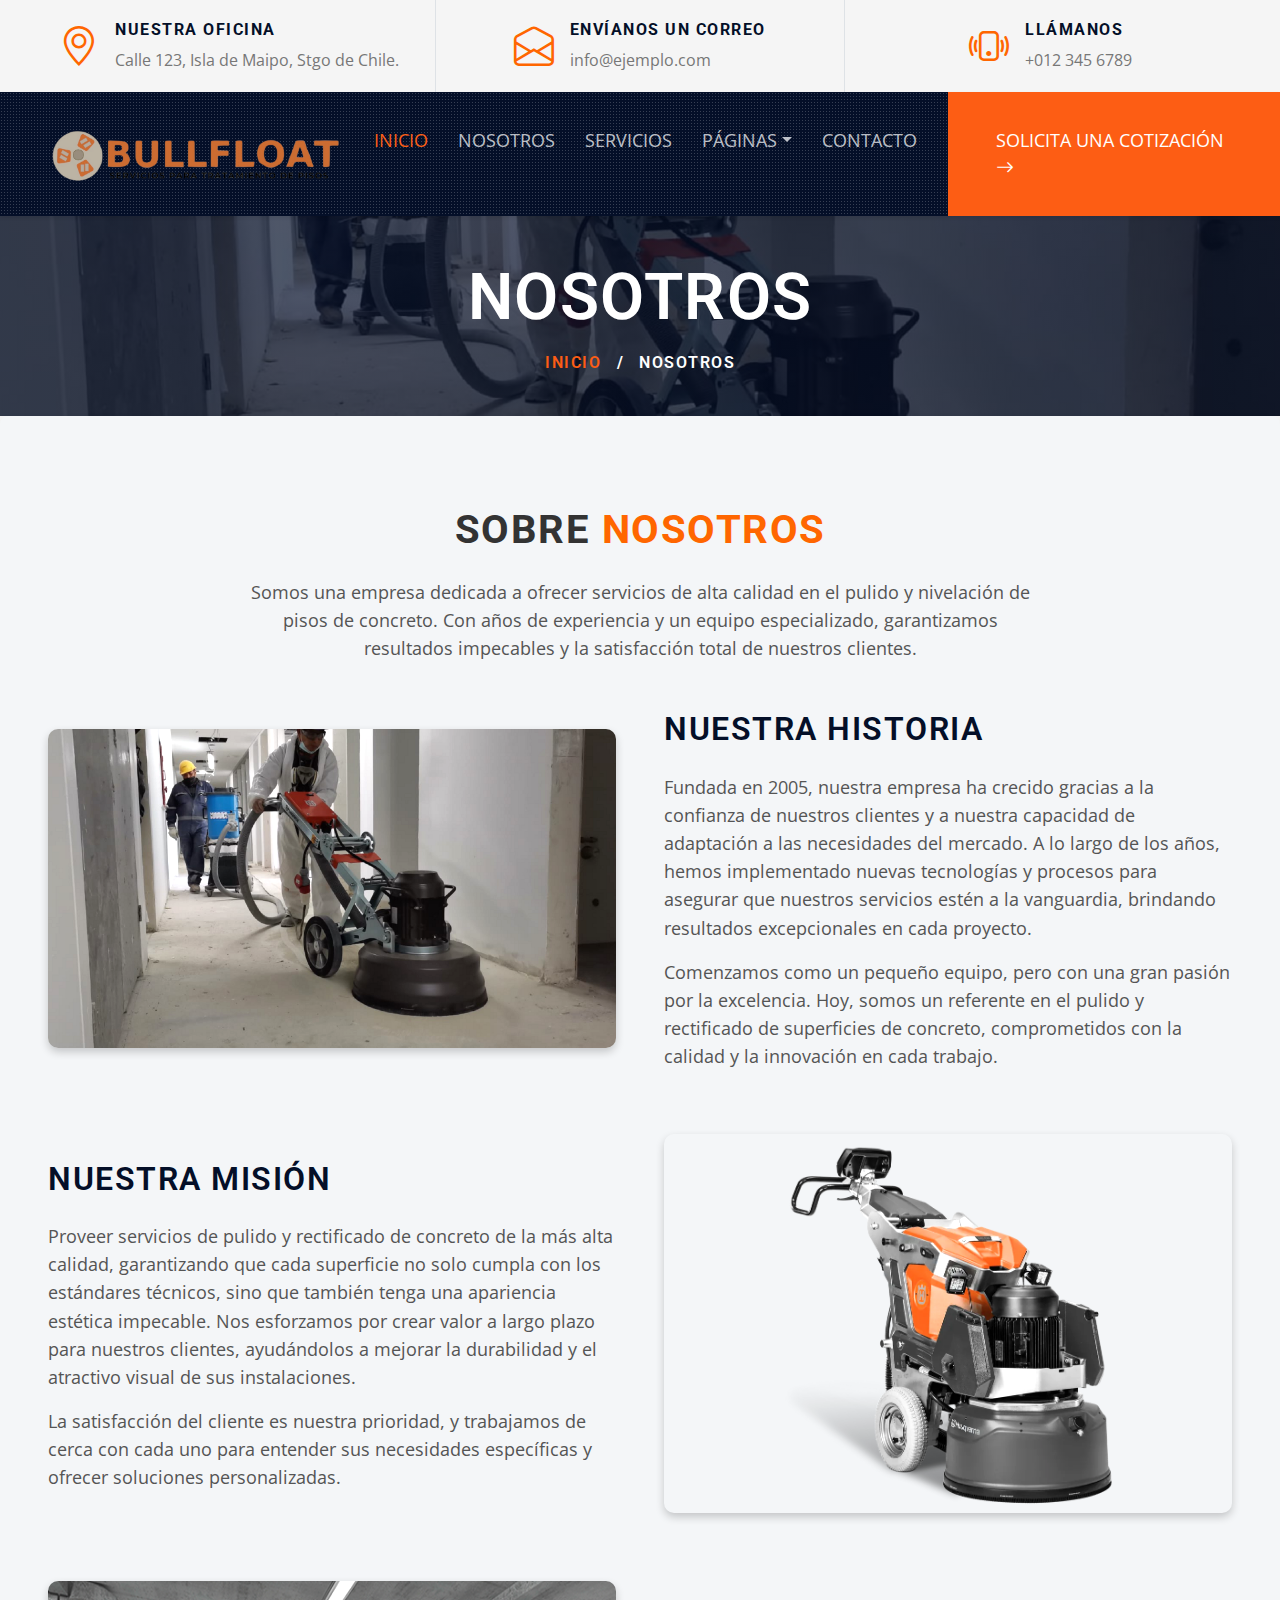
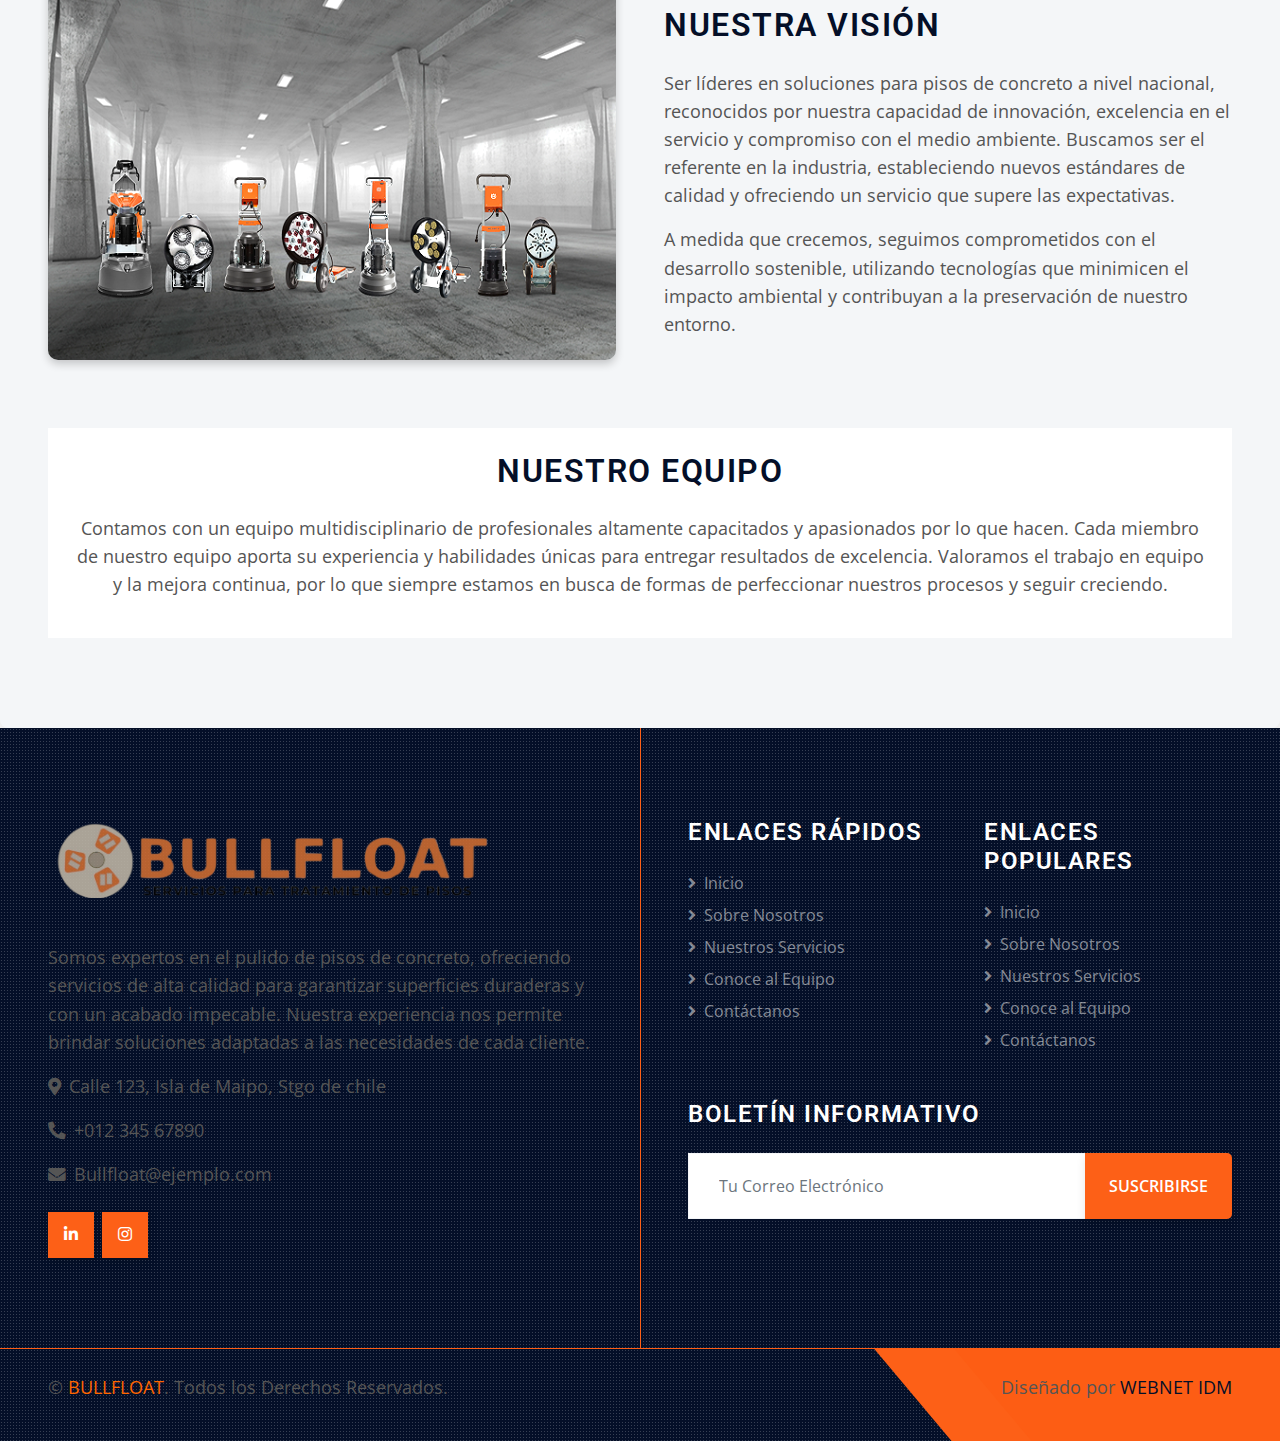
<file: about.html>
<!DOCTYPE html>
<html lang="es">

<head>
    <meta charset="utf-8">
    <title>BULLFLOAT - Expertos en Pulido de Pisos</title>
    <meta content="width=device-width, initial-scale=1.0" name="viewport">
    <meta content="Pulido de Pisos, Hormigón, Empresa de Construcción" name="keywords">
    <meta content="Expertos en pulido de pisos de hormigón y servicios de construcción." name="description">

    <!-- Favicon -->
    <link href="img/favicon.ico" rel="icon">

    <!-- Google Web Fonts -->
    <link rel="preconnect" href="https://fonts.gstatic.com">
    <link href="https://fonts.googleapis.com/css2?family=Open+Sans:wght@400;600&family=Roboto:wght@500;700&display=swap" rel="stylesheet">

    <!-- Icon Font Stylesheet -->
    <link href="https://cdnjs.cloudflare.com/ajax/libs/font-awesome/5.15.0/css/all.min.css" rel="stylesheet">
    <link href="https://cdn.jsdelivr.net/npm/bootstrap-icons@1.4.1/font/bootstrap-icons.css" rel="stylesheet">

    <!-- Libraries Stylesheet -->
    <link href="lib/owlcarousel/assets/owl.carousel.min.css" rel="stylesheet">
    <link href="lib/tempusdominus/css/tempusdominus-bootstrap-4.min.css" rel="stylesheet" />
    <link href="lib/lightbox/css/lightbox.min.css" rel="stylesheet">

    <!-- Customized Bootstrap Stylesheet -->
    <link href="css/bootstrap.min.css" rel="stylesheet">

    <!-- Template Stylesheet -->
    <link href="css/style.css" rel="stylesheet">
</head>

<body>
    <!-- Inicio de la Barra Superior -->
    <div class="container-fluid px-5 d-none d-lg-block">
        <div class="row gx-5">
            <div class="col-lg-4 text-center py-3">
                <div class="d-inline-flex align-items-center">
                    <i class="bi bi-geo-alt fs-1 text-primary me-3"></i>
                    <div class="text-start">
                        <h6 class="text-uppercase fw-bold">Nuestra Oficina</h6>
                        <span>Calle 123, Isla de Maipo, Stgo de Chile.</span>
                    </div>
                </div>
            </div>
            <div class="col-lg-4 text-center border-start border-end py-3">
                <div class="d-inline-flex align-items-center">
                    <i class="bi bi-envelope-open fs-1 text-primary me-3"></i>
                    <div class="text-start">
                        <h6 class="text-uppercase fw-bold">Envíanos un Correo</h6>
                        <span>info@ejemplo.com</span>
                    </div>
                </div>
            </div>
            <div class="col-lg-4 text-center py-3">
                <div class="d-inline-flex align-items-center">
                    <i class="bi bi-phone-vibrate fs-1 text-primary me-3"></i>
                    <div class="text-start">
                        <h6 class="text-uppercase fw-bold">Llámanos</h6>
                        <span>+012 345 6789</span>
                    </div>
                </div>
            </div>
        </div>
    </div>
    <!-- Fin de la Barra Superior -->

    <!-- Inicio de la Barra de Navegación -->
    <div class="container-fluid sticky-top bg-dark bg-light-radial shadow-sm px-5 pe-lg-0">
        <nav class="navbar navbar-expand-lg bg-dark bg-light-radial navbar-dark py-3 py-lg-0">

            <a href="index.html" class="navbar-brand d-flex align-items-center logo-container">
                <img src="img/logo.png" alt="Bullfloat Logo" class="logo-image">
            </a>

            <button class="navbar-toggler" type="button" data-bs-toggle="collapse" data-bs-target="#navbarCollapse">
                <span class="navbar-toggler-icon"></span>
            </button>
            <div class="collapse navbar-collapse" id="navbarCollapse">
                <div class="navbar-nav ms-auto py-0">
                    <a href="index.html" class="nav-item nav-link active">Inicio</a>
                    <a href="about.html" class="nav-item nav-link">Nosotros</a>
                    <a href="service.html" class="nav-item nav-link">Servicios</a>
                    <div class="nav-item dropdown">
                        <a href="#" class="nav-link dropdown-toggle" data-bs-toggle="dropdown">Páginas</a>
                        <div class="dropdown-menu m-0">
                            <a href="project.html" class="dropdown-item">Nuestros Proyectos</a>
                            <a href="team.html" class="dropdown-item">Productos</a>
                        </div>
                    </div>
                    <a href="contact.html" class="nav-item nav-link">Contacto</a>
                    <a href="" class="nav-item nav-link bg-primary text-white px-5 ms-3 d-none d-lg-block">Solicita una Cotización <i class="bi bi-arrow-right"></i></a>
                </div>
            </div>
        </nav>
    </div>
    <!-- Fin de la Barra de Navegación -->

    <!-- Encabezado de Página Inicio -->
    <div class="container-fluid page-header">
        <h1 class="display-3 text-uppercase text-white mb-3">Nosotros</h1>
        <div class="d-inline-flex text-white">
            <h6 class="text-uppercase m-0"><a href="index.html">Inicio</a></h6>
            <h6 class="text-white m-0 px-3">/</h6>
            <h6 class="text-uppercase text-white m-0">Nosotros</h6>
        </div>
    </div>
    <!-- Encabezado de Página Fin -->

    <!-- Inicio de la Sección de Nosotros -->
<div class="container-fluid bg-light py-6 px-5">
    <div class="text-center mx-auto mb-5" style="max-width: 800px;">
        <h1 class="display-5 text-uppercase mb-4">Sobre <span class="text-primary">Nosotros</span></h1>
        <p>Somos una empresa dedicada a ofrecer servicios de alta calidad en el pulido y nivelación de pisos de concreto. Con años de experiencia y un equipo especializado, garantizamos resultados impecables y la satisfacción total de nuestros clientes.</p>
    </div>

    <!-- Sección Historia de la Empresa -->
    <div class="row align-items-center g-5 mb-5">
        <div class="col-lg-6">
            <img class="img-fluid w-100 rounded" src="img/carousel-1.png" alt="Nuestra Historia">
        </div>
        <div class="col-lg-6">
            <h2 class="text-uppercase mb-4">Nuestra Historia</h2>
            <p>Fundada en 2005, nuestra empresa ha crecido gracias a la confianza de nuestros clientes y a nuestra capacidad de adaptación a las necesidades del mercado. A lo largo de los años, hemos implementado nuevas tecnologías y procesos para asegurar que nuestros servicios estén a la vanguardia, brindando resultados excepcionales en cada proyecto.</p>
            <p>Comenzamos como un pequeño equipo, pero con una gran pasión por la excelencia. Hoy, somos un referente en el pulido y rectificado de superficies de concreto, comprometidos con la calidad y la innovación en cada trabajo.</p>
        </div>
    </div>

    <!-- Sección Misión -->
    <div class="row align-items-center g-5 mb-5">
        <div class="col-lg-6 order-lg-2">
            <img class="img-fluid w-100 rounded" src="img/HT6/HT6-1.webp" alt="Nuestra Misión">
        </div>
        <div class="col-lg-6 order-lg-1">
            <h2 class="text-uppercase mb-4">Nuestra Misión</h2>
            <p>Proveer servicios de pulido y rectificado de concreto de la más alta calidad, garantizando que cada superficie no solo cumpla con los estándares técnicos, sino que también tenga una apariencia estética impecable. Nos esforzamos por crear valor a largo plazo para nuestros clientes, ayudándolos a mejorar la durabilidad y el atractivo visual de sus instalaciones.</p>
            <p>La satisfacción del cliente es nuestra prioridad, y trabajamos de cerca con cada uno para entender sus necesidades específicas y ofrecer soluciones personalizadas.</p>
        </div>
    </div>

    <!-- Sección Visión -->
    <div class="row align-items-center g-5 mb-5">
        <div class="col-lg-6">
            <img class="img-fluid w-100 rounded" src="img/service-5.png" alt="Nuestra Visión">
        </div>
        <div class="col-lg-6">
            <h2 class="text-uppercase mb-4">Nuestra Visión</h2>
            <p>Ser líderes en soluciones para pisos de concreto a nivel nacional, reconocidos por nuestra capacidad de innovación, excelencia en el servicio y compromiso con el medio ambiente. Buscamos ser el referente en la industria, estableciendo nuevos estándares de calidad y ofreciendo un servicio que supere las expectativas.</p>
            <p>A medida que crecemos, seguimos comprometidos con el desarrollo sostenible, utilizando tecnologías que minimicen el impacto ambiental y contribuyan a la preservación de nuestro entorno.</p>
        </div>
    </div>

    <!-- Sección Equipo -->
    <div class="row g-5">
        <div class="col-lg-12">
            <div class="bg-white rounded p-4 text-center">
                <h2 class="text-uppercase mb-4">Nuestro Equipo</h2>
                <p>Contamos con un equipo multidisciplinario de profesionales altamente capacitados y apasionados por lo que hacen. Cada miembro de nuestro equipo aporta su experiencia y habilidades únicas para entregar resultados de excelencia. Valoramos el trabajo en equipo y la mejora continua, por lo que siempre estamos en busca de formas de perfeccionar nuestros procesos y seguir creciendo.</p>
            </div>
        </div>
    </div>
</div>
<!-- Fin de la Sección de Nosotros -->
 <!-- Footer Inicio -->
 <div class="footer container-fluid position-relative bg-dark bg-light-radial text-white-50 py-6 px-5">
    <div class="row g-5">
        <div class="col-lg-6 pe-lg-5">
            <!-- Logo Inferior-->
            <a href="index.html" class="navbar-brand d-flex align-items-center footer-logo-container">
                <img src="img/logo.png" alt="Bullfloat Logo" class="footer-logo-image">
            </a>

            <p>Somos expertos en el pulido de pisos de concreto, ofreciendo servicios de alta calidad para garantizar superficies duraderas y con un acabado impecable. Nuestra experiencia nos permite brindar soluciones adaptadas a las necesidades de cada cliente.</p>
            <p><i class="fa fa-map-marker-alt me-2"></i>Calle 123, Isla de Maipo, Stgo de chile</p>
            <p><i class="fa fa-phone-alt me-2"></i>+012 345 67890</p>
            <p><i class="fa fa-envelope me-2"></i>Bullfloat@ejemplo.com</p>
                <div class="d-flex justify-content-start mt-4">
                    <!--<a class="btn btn-lg btn-primary btn-lg-square rounded-0 me-2" href="#"><i class="fab fa-twitter"></i></a>-->
                    <!--<a class="btn btn-lg btn-primary btn-lg-square rounded-0 me-2" href="#"><i class="fab fa-facebook-f"></i></a>-->
                    <a class="btn btn-lg btn-primary btn-lg-square rounded-0 me-2" href="#"><i class="fab fa-linkedin-in"></i></a>
                    <a class="btn btn-lg btn-primary btn-lg-square rounded-0" href="#"><i class="fab fa-instagram"></i></a>
                </div>
            </div>
            <div class="col-lg-6 ps-lg-5">
                <div class="row g-5">
                    <div class="col-sm-6">
                        <h4 class="text-white text-uppercase mb-4">Enlaces Rápidos</h4>
                        <div class="d-flex flex-column justify-content-start">
                            <a class="text-white-50 mb-2" href="#"><i class="fa fa-angle-right me-2"></i>Inicio</a>
                            <a class="text-white-50 mb-2" href="#"><i class="fa fa-angle-right me-2"></i>Sobre Nosotros</a>
                            <a class="text-white-50 mb-2" href="#"><i class="fa fa-angle-right me-2"></i>Nuestros Servicios</a>
                            <a class="text-white-50 mb-2" href="#"><i class="fa fa-angle-right me-2"></i>Conoce al Equipo</a>
                            <a class="text-white-50" href="#"><i class="fa fa-angle-right me-2"></i>Contáctanos</a>
                        </div>
                    </div>
                    <div class="col-sm-6">
                        <h4 class="text-white text-uppercase mb-4">Enlaces Populares</h4>
                        <div class="d-flex flex-column justify-content-start">
                            <a class="text-white-50 mb-2" href="#"><i class="fa fa-angle-right me-2"></i>Inicio</a>
                            <a class="text-white-50 mb-2" href="#"><i class="fa fa-angle-right me-2"></i>Sobre Nosotros</a>
                            <a class="text-white-50 mb-2" href="#"><i class="fa fa-angle-right me-2"></i>Nuestros Servicios</a>
                            <a class="text-white-50 mb-2" href="#"><i class="fa fa-angle-right me-2"></i>Conoce al Equipo</a>
                            <a class="text-white-50" href="#"><i class="fa fa-angle-right me-2"></i>Contáctanos</a>
                        </div>
                    </div>
                    <div class="col-sm-12">
                        <h4 class="text-white text-uppercase mb-4">Boletín Informativo</h4>
                        <div class="w-100">
                            <div class="input-group">
                                <input type="text" class="form-control border-light" style="padding: 20px 30px;" placeholder="Tu Correo Electrónico"><button class="btn btn-primary px-4">Suscribirse</button>
                            </div>
                        </div>
                    </div>
                </div>
            </div>
        </div>
    </div>
    <div class="container-fluid bg-dark bg-light-radial text-white border-top border-primary px-0">
        <div class="d-flex flex-column flex-md-row justify-content-between">
            <div class="py-4 px-5 text-center text-md-start">
                <p class="mb-0">&copy; <a class="text-primary" href="#">BULLFLOAT</a>. Todos los Derechos Reservados.</p>
            </div>
            <div class="py-4 px-5 bg-primary footer-shape position-relative text-center text-md-end">
                <p class="mb-0">Diseñado por <a class="text-dark" href="https://">WEBNET IDM </a></p>
                </a></p>
            </div>
        </div>
    </div>
    <!-- Fin del Pie de Página -->


    <!-- Botón de Volver Arriba -->
    <a href="#" class="btn btn-lg btn-primary btn-lg-square back-to-top"><i class="bi bi-arrow-up"></i></a>


    <!-- Librerías de JavaScript -->
    <script src="https://code.jquery.com/jquery-3.4.1.min.js"></script>
    <script src="https://cdn.jsdelivr.net/npm/bootstrap@5.0.0/dist/js/bootstrap.bundle.min.js"></script>
    <script src="lib/easing/easing.min.js"></script>
    <script src="lib/waypoints/waypoints.min.js"></script>
    <script src="lib/owlcarousel/owl.carousel.min.js"></script>
    <script src="lib/tempusdominus/js/moment.min.js"></script>
    <script src="lib/tempusdominus/js/moment-timezone.min.js"></script>
    <script src="lib/tempusdominus/js/tempusdominus-bootstrap-4.min.js"></script>
    <script src="lib/isotope/isotope.pkgd.min.js"></script>
    <script src="lib/lightbox/js/lightbox.min.js"></script>

    <!-- JavaScript de la Plantilla -->
    <script src="js/main.js"></script>
</body>

</html>
</file>
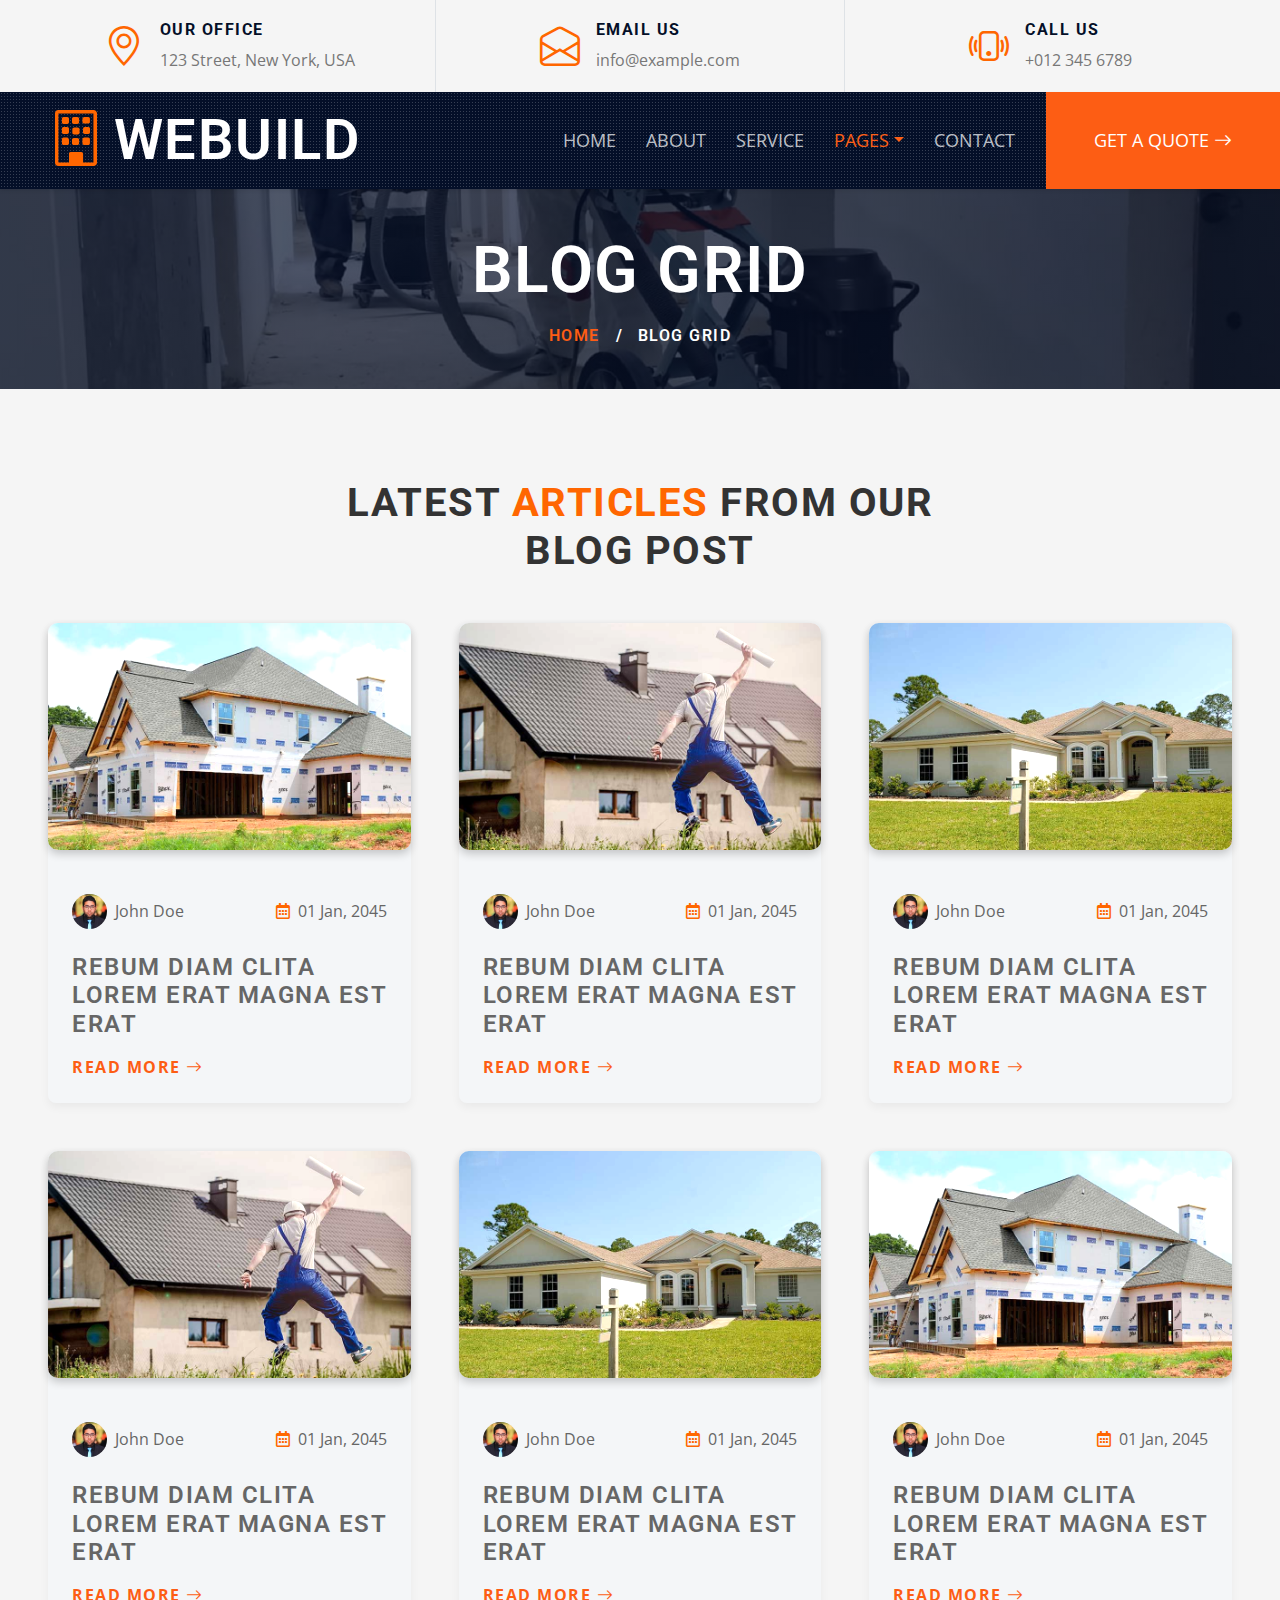
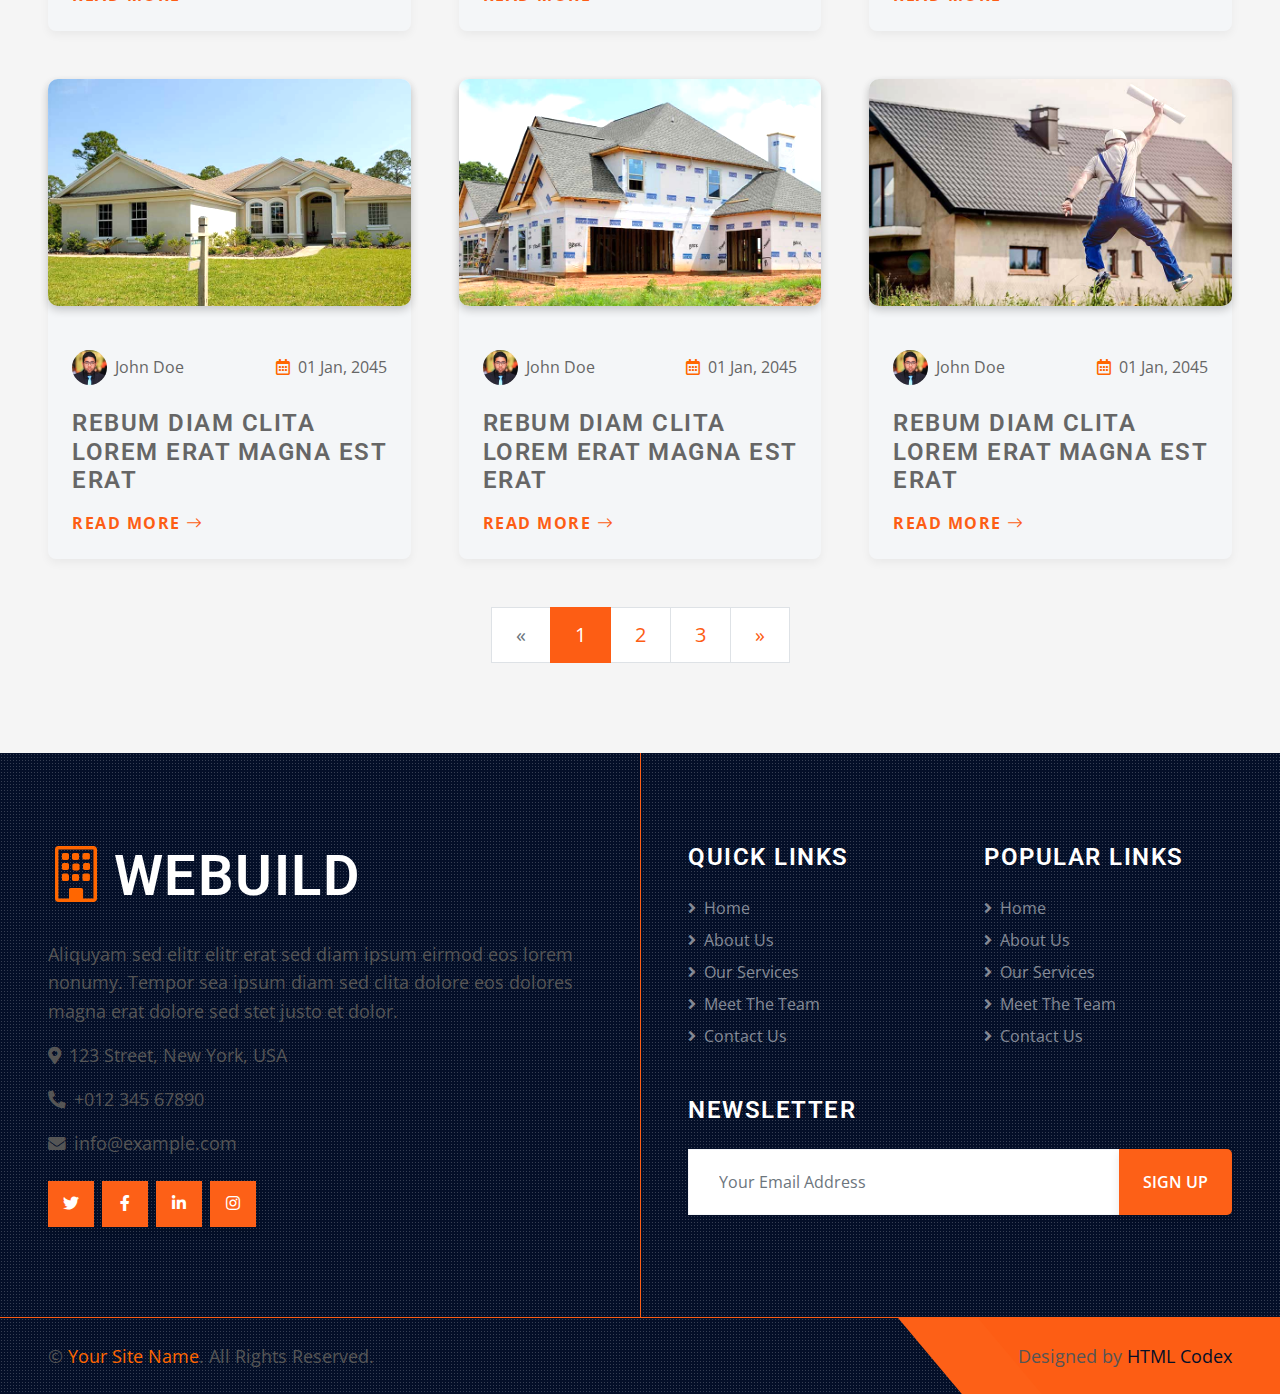
<file: blog.html>
<!DOCTYPE html>
<html lang="en">

<head>
    <meta charset="utf-8">
    <title>WEBUILD -  Construction Company Website Template Free</title>
    <meta content="width=device-width, initial-scale=1.0" name="viewport">
    <meta content="Free HTML Templates" name="keywords">
    <meta content="Free HTML Templates" name="description">

    <!-- Favicon -->
    <link href="img/favicon.ico" rel="icon">

    <!-- Google Web Fonts -->
    <link rel="preconnect" href="https://fonts.gstatic.com">
    <link href="https://fonts.googleapis.com/css2?family=Open+Sans:wght@400;600&family=Roboto:wght@500;700&display=swap" rel="stylesheet"> 

    <!-- Icon Font Stylesheet -->
    <link href="https://cdnjs.cloudflare.com/ajax/libs/font-awesome/5.15.0/css/all.min.css" rel="stylesheet">
    <link href="https://cdn.jsdelivr.net/npm/bootstrap-icons@1.4.1/font/bootstrap-icons.css" rel="stylesheet">

    <!-- Libraries Stylesheet -->
    <link href="lib/owlcarousel/assets/owl.carousel.min.css" rel="stylesheet">
    <link href="lib/tempusdominus/css/tempusdominus-bootstrap-4.min.css" rel="stylesheet" />
    <link href="lib/lightbox/css/lightbox.min.css" rel="stylesheet">

    <!-- Customized Bootstrap Stylesheet -->
    <link href="css/bootstrap.min.css" rel="stylesheet">

    <!-- Template Stylesheet -->
    <link href="css/style.css" rel="stylesheet">
</head>

<body>
    <!-- Topbar Start -->
    <div class="container-fluid px-5 d-none d-lg-block">
        <div class="row gx-5">
            <div class="col-lg-4 text-center py-3">
                <div class="d-inline-flex align-items-center">
                    <i class="bi bi-geo-alt fs-1 text-primary me-3"></i>
                    <div class="text-start">
                        <h6 class="text-uppercase fw-bold">Our Office</h6>
                        <span>123 Street, New York, USA</span>
                    </div>
                </div>
            </div>
            <div class="col-lg-4 text-center border-start border-end py-3">
                <div class="d-inline-flex align-items-center">
                    <i class="bi bi-envelope-open fs-1 text-primary me-3"></i>
                    <div class="text-start">
                        <h6 class="text-uppercase fw-bold">Email Us</h6>
                        <span>info@example.com</span>
                    </div>
                </div>
            </div>
            <div class="col-lg-4 text-center py-3">
                <div class="d-inline-flex align-items-center">
                    <i class="bi bi-phone-vibrate fs-1 text-primary me-3"></i>
                    <div class="text-start">
                        <h6 class="text-uppercase fw-bold">Call Us</h6>
                        <span>+012 345 6789</span>
                    </div>
                </div>
            </div>
        </div>
    </div>
    <!-- Topbar End -->


    <!-- Navbar Start -->
    <div class="container-fluid sticky-top bg-dark bg-light-radial shadow-sm px-5 pe-lg-0">
        <nav class="navbar navbar-expand-lg bg-dark bg-light-radial navbar-dark py-3 py-lg-0">
            <a href="index.html" class="navbar-brand">
                <h1 class="m-0 display-4 text-uppercase text-white"><i class="bi bi-building text-primary me-2"></i>WEBUILD</h1>
            </a>
            <button class="navbar-toggler" type="button" data-bs-toggle="collapse" data-bs-target="#navbarCollapse">
                <span class="navbar-toggler-icon"></span>
            </button>
            <div class="collapse navbar-collapse" id="navbarCollapse">
                <div class="navbar-nav ms-auto py-0">
                    <a href="index.html" class="nav-item nav-link">Home</a>
                    <a href="about.html" class="nav-item nav-link">About</a>
                    <a href="service.html" class="nav-item nav-link">Service</a>
                    <div class="nav-item dropdown">
                        <a href="#" class="nav-link dropdown-toggle active" data-bs-toggle="dropdown">Pages</a>
                        <div class="dropdown-menu m-0">
                            <a href="project.html" class="dropdown-item">Our Project</a>
                            <a href="team.html" class="dropdown-item">The Team</a>
                            <a href="testimonial.html" class="dropdown-item">Testimonial</a>
                            <a href="blog.html" class="dropdown-item active">Blog Grid</a>
                            <a href="detail.html" class="dropdown-item">Blog Detail</a>
                        </div>
                    </div>
                    <a href="contact.html" class="nav-item nav-link">Contact</a>
                    <a href="" class="nav-item nav-link bg-primary text-white px-5 ms-3 d-none d-lg-block">Get A Quote <i class="bi bi-arrow-right"></i></a>
                </div>
            </div>
        </nav>
    </div>
    <!-- Navbar End -->


    <!-- Page Header Start -->
    <div class="container-fluid page-header">
        <h1 class="display-3 text-uppercase text-white mb-3">Blog Grid</h1>
        <div class="d-inline-flex text-white">
            <h6 class="text-uppercase m-0"><a href="">Home</a></h6>
            <h6 class="text-white m-0 px-3">/</h6>
            <h6 class="text-uppercase text-white m-0">Blog Grid</h6>
        </div>
    </div>
    <!-- Page Header Start -->


    <!-- Blog Start -->
    <div class="container-fluid py-6 px-5">
        <div class="text-center mx-auto mb-5" style="max-width: 600px;">
            <h1 class="display-5 text-uppercase mb-4">Latest <span class="text-primary">Articles</span> From Our Blog Post</h1>
        </div>
        <div class="row g-5">
            <div class="col-lg-4 col-md-6">
                <div class="bg-light">
                    <img class="img-fluid" src="img/blog-1.jpg" alt="">
                    <div class="p-4">
                        <div class="d-flex justify-content-between mb-4">
                            <div class="d-flex align-items-center">
                                <img class="rounded-circle me-2" src="img/user.jpg" width="35" height="35" alt="">
                                <span>John Doe</span>
                            </div>
                            <div class="d-flex align-items-center">
                                <span class="ms-3"><i class="far fa-calendar-alt text-primary me-2"></i>01 Jan, 2045</span>
                            </div>
                        </div>
                        <h4 class="text-uppercase mb-3">Rebum diam clita lorem erat magna est erat</h4>
                        <a class="text-uppercase fw-bold" href="">Read More <i class="bi bi-arrow-right"></i></a>
                    </div>
                </div>
            </div>
            <div class="col-lg-4 col-md-6">
                <div class="bg-light">
                    <img class="img-fluid" src="img/blog-2.jpg" alt="">
                    <div class="p-4">
                        <div class="d-flex justify-content-between mb-4">
                            <div class="d-flex align-items-center">
                                <img class="rounded-circle me-2" src="img/user.jpg" width="35" height="35" alt="">
                                <span>John Doe</span>
                            </div>
                            <div class="d-flex align-items-center">
                                <span class="ms-3"><i class="far fa-calendar-alt text-primary me-2"></i>01 Jan, 2045</span>
                            </div>
                        </div>
                        <h4 class="text-uppercase mb-3">Rebum diam clita lorem erat magna est erat</h4>
                        <a class="text-uppercase fw-bold" href="">Read More <i class="bi bi-arrow-right"></i></a>
                    </div>
                </div>
            </div>
            <div class="col-lg-4 col-md-6">
                <div class="bg-light">
                    <img class="img-fluid" src="img/blog-3.jpg" alt="">
                    <div class="p-4">
                        <div class="d-flex justify-content-between mb-4">
                            <div class="d-flex align-items-center">
                                <img class="rounded-circle me-2" src="img/user.jpg" width="35" height="35" alt="">
                                <span>John Doe</span>
                            </div>
                            <div class="d-flex align-items-center">
                                <span class="ms-3"><i class="far fa-calendar-alt text-primary me-2"></i>01 Jan, 2045</span>
                            </div>
                        </div>
                        <h4 class="text-uppercase mb-3">Rebum diam clita lorem erat magna est erat</h4>
                        <a class="text-uppercase fw-bold" href="">Read More <i class="bi bi-arrow-right"></i></a>
                    </div>
                </div>
            </div>
            <div class="col-lg-4 col-md-6">
                <div class="bg-light">
                    <img class="img-fluid" src="img/blog-2.jpg" alt="">
                    <div class="p-4">
                        <div class="d-flex justify-content-between mb-4">
                            <div class="d-flex align-items-center">
                                <img class="rounded-circle me-2" src="img/user.jpg" width="35" height="35" alt="">
                                <span>John Doe</span>
                            </div>
                            <div class="d-flex align-items-center">
                                <span class="ms-3"><i class="far fa-calendar-alt text-primary me-2"></i>01 Jan, 2045</span>
                            </div>
                        </div>
                        <h4 class="text-uppercase mb-3">Rebum diam clita lorem erat magna est erat</h4>
                        <a class="text-uppercase fw-bold" href="">Read More <i class="bi bi-arrow-right"></i></a>
                    </div>
                </div>
            </div>
            <div class="col-lg-4 col-md-6">
                <div class="bg-light">
                    <img class="img-fluid" src="img/blog-3.jpg" alt="">
                    <div class="p-4">
                        <div class="d-flex justify-content-between mb-4">
                            <div class="d-flex align-items-center">
                                <img class="rounded-circle me-2" src="img/user.jpg" width="35" height="35" alt="">
                                <span>John Doe</span>
                            </div>
                            <div class="d-flex align-items-center">
                                <span class="ms-3"><i class="far fa-calendar-alt text-primary me-2"></i>01 Jan, 2045</span>
                            </div>
                        </div>
                        <h4 class="text-uppercase mb-3">Rebum diam clita lorem erat magna est erat</h4>
                        <a class="text-uppercase fw-bold" href="">Read More <i class="bi bi-arrow-right"></i></a>
                    </div>
                </div>
            </div>
            <div class="col-lg-4 col-md-6">
                <div class="bg-light">
                    <img class="img-fluid" src="img/blog-1.jpg" alt="">
                    <div class="p-4">
                        <div class="d-flex justify-content-between mb-4">
                            <div class="d-flex align-items-center">
                                <img class="rounded-circle me-2" src="img/user.jpg" width="35" height="35" alt="">
                                <span>John Doe</span>
                            </div>
                            <div class="d-flex align-items-center">
                                <span class="ms-3"><i class="far fa-calendar-alt text-primary me-2"></i>01 Jan, 2045</span>
                            </div>
                        </div>
                        <h4 class="text-uppercase mb-3">Rebum diam clita lorem erat magna est erat</h4>
                        <a class="text-uppercase fw-bold" href="">Read More <i class="bi bi-arrow-right"></i></a>
                    </div>
                </div>
            </div>
            <div class="col-lg-4 col-md-6">
                <div class="bg-light">
                    <img class="img-fluid" src="img/blog-3.jpg" alt="">
                    <div class="p-4">
                        <div class="d-flex justify-content-between mb-4">
                            <div class="d-flex align-items-center">
                                <img class="rounded-circle me-2" src="img/user.jpg" width="35" height="35" alt="">
                                <span>John Doe</span>
                            </div>
                            <div class="d-flex align-items-center">
                                <span class="ms-3"><i class="far fa-calendar-alt text-primary me-2"></i>01 Jan, 2045</span>
                            </div>
                        </div>
                        <h4 class="text-uppercase mb-3">Rebum diam clita lorem erat magna est erat</h4>
                        <a class="text-uppercase fw-bold" href="">Read More <i class="bi bi-arrow-right"></i></a>
                    </div>
                </div>
            </div>
            <div class="col-lg-4 col-md-6">
                <div class="bg-light">
                    <img class="img-fluid" src="img/blog-1.jpg" alt="">
                    <div class="p-4">
                        <div class="d-flex justify-content-between mb-4">
                            <div class="d-flex align-items-center">
                                <img class="rounded-circle me-2" src="img/user.jpg" width="35" height="35" alt="">
                                <span>John Doe</span>
                            </div>
                            <div class="d-flex align-items-center">
                                <span class="ms-3"><i class="far fa-calendar-alt text-primary me-2"></i>01 Jan, 2045</span>
                            </div>
                        </div>
                        <h4 class="text-uppercase mb-3">Rebum diam clita lorem erat magna est erat</h4>
                        <a class="text-uppercase fw-bold" href="">Read More <i class="bi bi-arrow-right"></i></a>
                    </div>
                </div>
            </div>
            <div class="col-lg-4 col-md-6">
                <div class="bg-light">
                    <img class="img-fluid" src="img/blog-2.jpg" alt="">
                    <div class="p-4">
                        <div class="d-flex justify-content-between mb-4">
                            <div class="d-flex align-items-center">
                                <img class="rounded-circle me-2" src="img/user.jpg" width="35" height="35" alt="">
                                <span>John Doe</span>
                            </div>
                            <div class="d-flex align-items-center">
                                <span class="ms-3"><i class="far fa-calendar-alt text-primary me-2"></i>01 Jan, 2045</span>
                            </div>
                        </div>
                        <h4 class="text-uppercase mb-3">Rebum diam clita lorem erat magna est erat</h4>
                        <a class="text-uppercase fw-bold" href="">Read More <i class="bi bi-arrow-right"></i></a>
                    </div>
                </div>
            </div>
            <div class="col-12">
                <nav aria-label="Page navigation">
                  <ul class="pagination pagination-lg justify-content-center m-0">
                    <li class="page-item disabled">
                      <a class="page-link rounded-0" href="#" aria-label="Previous">
                        <span aria-hidden="true">&laquo;</span>
                        <span class="sr-only">Previous</span>
                      </a>
                    </li>
                    <li class="page-item active"><a class="page-link" href="#">1</a></li>
                    <li class="page-item"><a class="page-link" href="#">2</a></li>
                    <li class="page-item"><a class="page-link" href="#">3</a></li>
                    <li class="page-item">
                      <a class="page-link rounded-0" href="#" aria-label="Next">
                        <span aria-hidden="true">&raquo;</span>
                        <span class="sr-only">Next</span>
                      </a>
                    </li>
                  </ul>
                </nav>
            </div>
        </div>
    </div>
    <!-- Blog End -->
    

    <!-- Footer Start -->
    <div class="footer container-fluid position-relative bg-dark bg-light-radial text-white-50 py-6 px-5">
        <div class="row g-5">
            <div class="col-lg-6 pe-lg-5">
                <a href="index.html" class="navbar-brand">
                    <h1 class="m-0 display-4 text-uppercase text-white"><i class="bi bi-building text-primary me-2"></i>WEBUILD</h1>
                </a>
                <p>Aliquyam sed elitr elitr erat sed diam ipsum eirmod eos lorem nonumy. Tempor sea ipsum diam  sed clita dolore eos dolores magna erat dolore sed stet justo et dolor.</p>
                <p><i class="fa fa-map-marker-alt me-2"></i>123 Street, New York, USA</p>
                <p><i class="fa fa-phone-alt me-2"></i>+012 345 67890</p>
                <p><i class="fa fa-envelope me-2"></i>info@example.com</p>
                <div class="d-flex justify-content-start mt-4">
                    <a class="btn btn-lg btn-primary btn-lg-square rounded-0 me-2" href="#"><i class="fab fa-twitter"></i></a>
                    <a class="btn btn-lg btn-primary btn-lg-square rounded-0 me-2" href="#"><i class="fab fa-facebook-f"></i></a>
                    <a class="btn btn-lg btn-primary btn-lg-square rounded-0 me-2" href="#"><i class="fab fa-linkedin-in"></i></a>
                    <a class="btn btn-lg btn-primary btn-lg-square rounded-0" href="#"><i class="fab fa-instagram"></i></a>
                </div>
            </div>
            <div class="col-lg-6 ps-lg-5">
                <div class="row g-5">
                    <div class="col-sm-6">
                        <h4 class="text-white text-uppercase mb-4">Quick Links</h4>
                        <div class="d-flex flex-column justify-content-start">
                            <a class="text-white-50 mb-2" href="#"><i class="fa fa-angle-right me-2"></i>Home</a>
                            <a class="text-white-50 mb-2" href="#"><i class="fa fa-angle-right me-2"></i>About Us</a>
                            <a class="text-white-50 mb-2" href="#"><i class="fa fa-angle-right me-2"></i>Our Services</a>
                            <a class="text-white-50 mb-2" href="#"><i class="fa fa-angle-right me-2"></i>Meet The Team</a>
                            <a class="text-white-50" href="#"><i class="fa fa-angle-right me-2"></i>Contact Us</a>
                        </div>
                    </div>
                    <div class="col-sm-6">
                        <h4 class="text-white text-uppercase mb-4">Popular Links</h4>
                        <div class="d-flex flex-column justify-content-start">
                            <a class="text-white-50 mb-2" href="#"><i class="fa fa-angle-right me-2"></i>Home</a>
                            <a class="text-white-50 mb-2" href="#"><i class="fa fa-angle-right me-2"></i>About Us</a>
                            <a class="text-white-50 mb-2" href="#"><i class="fa fa-angle-right me-2"></i>Our Services</a>
                            <a class="text-white-50 mb-2" href="#"><i class="fa fa-angle-right me-2"></i>Meet The Team</a>
                            <a class="text-white-50" href="#"><i class="fa fa-angle-right me-2"></i>Contact Us</a>
                        </div>
                    </div>
                    <div class="col-sm-12">
                        <h4 class="text-white text-uppercase mb-4">Newsletter</h4>
                        <div class="w-100">
                            <div class="input-group">
                                <input type="text" class="form-control border-light" style="padding: 20px 30px;" placeholder="Your Email Address"><button class="btn btn-primary px-4">Sign Up</button>
                            </div>
                        </div>
                    </div>
                </div>
            </div>
        </div>
    </div>
    <div class="container-fluid bg-dark bg-light-radial text-white border-top border-primary px-0">
        <div class="d-flex flex-column flex-md-row justify-content-between">
            <div class="py-4 px-5 text-center text-md-start">
                <p class="mb-0">&copy; <a class="text-primary" href="#">Your Site Name</a>. All Rights Reserved.</p>
            </div>
            <div class="py-4 px-5 bg-primary footer-shape position-relative text-center text-md-end">
                <p class="mb-0">Designed by <a class="text-dark" href="https://htmlcodex.com">HTML Codex</a></p>
            </div>
        </div>
    </div>
    <!-- Footer End -->


    <!-- Back to Top -->
    <a href="#" class="btn btn-lg btn-primary btn-lg-square back-to-top"><i class="bi bi-arrow-up"></i></a>


    <!-- JavaScript Libraries -->
    <script src="https://code.jquery.com/jquery-3.4.1.min.js"></script>
    <script src="https://cdn.jsdelivr.net/npm/bootstrap@5.0.0/dist/js/bootstrap.bundle.min.js"></script>
    <script src="lib/easing/easing.min.js"></script>
    <script src="lib/waypoints/waypoints.min.js"></script>
    <script src="lib/owlcarousel/owl.carousel.min.js"></script>
    <script src="lib/tempusdominus/js/moment.min.js"></script>
    <script src="lib/tempusdominus/js/moment-timezone.min.js"></script>
    <script src="lib/tempusdominus/js/tempusdominus-bootstrap-4.min.js"></script>
    <script src="lib/isotope/isotope.pkgd.min.js"></script>
    <script src="lib/lightbox/js/lightbox.min.js"></script>

    <!-- Template Javascript -->
    <script src="js/main.js"></script>
</body>

</html>
</file>
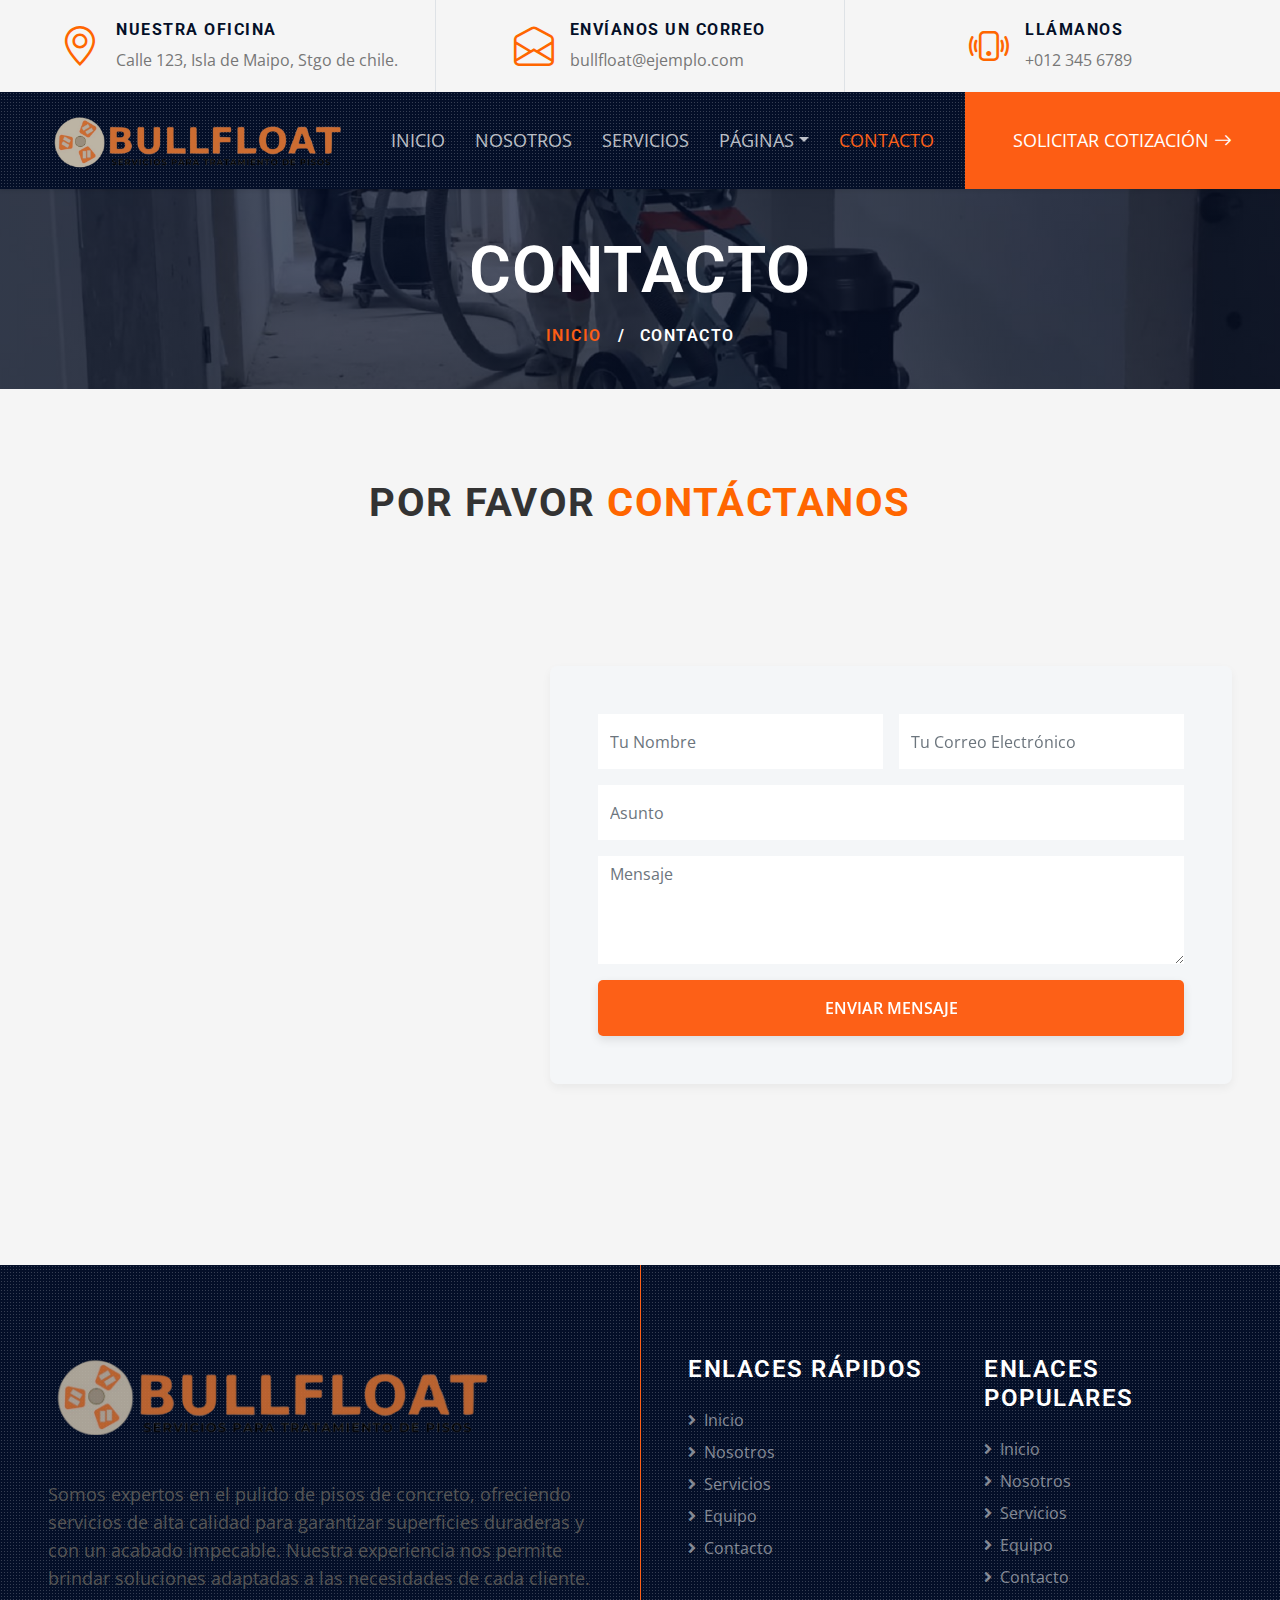
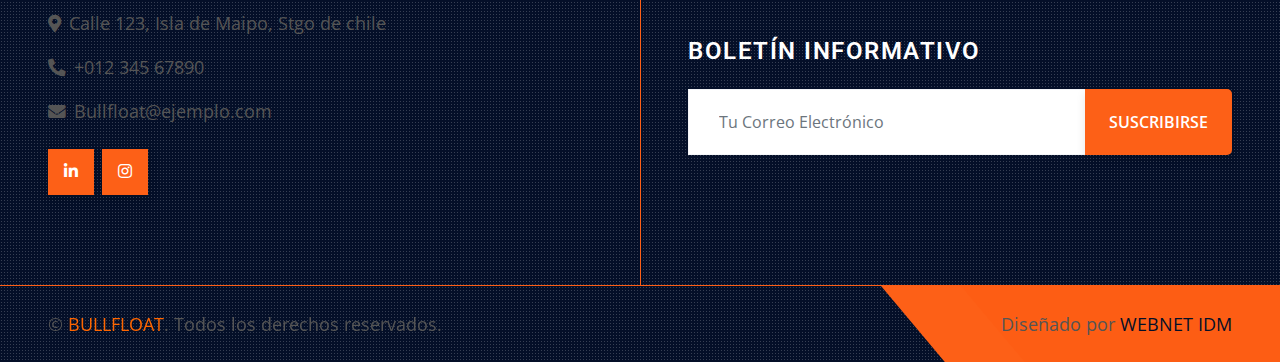
<file: contact.html>
<!DOCTYPE html>
<html lang="es">

<head>
    <meta charset="utf-8">
    <title>WEBUILD - Empresa Especializada en Pulido de Pisos de Concreto</title>
    <meta content="width=device-width, initial-scale=1.0" name="viewport">
    <meta content="pulido de pisos de concreto, servicios de pulido de concreto, pulidoras de concreto, pisos industriales, acabado de concreto" name="keywords">
    <meta content="Somos líderes en pulido de pisos de concreto, ofreciendo acabados duraderos y de alta calidad para todo tipo de superficies industriales y comerciales." name="description">

    <!-- Favicon -->
    <link href="img/favicon.ico" rel="icon">

    <!-- Google Web Fonts -->
    <link rel="preconnect" href="https://fonts.gstatic.com">
    <link href="https://fonts.googleapis.com/css2?family=Open+Sans:wght@400;600&family=Roboto:wght@500;700&display=swap" rel="stylesheet"> 

    <!-- Icon Font Stylesheet -->
    <link href="https://cdnjs.cloudflare.com/ajax/libs/font-awesome/5.15.0/css/all.min.css" rel="stylesheet">
    <link href="https://cdn.jsdelivr.net/npm/bootstrap-icons@1.4.1/font/bootstrap-icons.css" rel="stylesheet">

    <!-- Libraries Stylesheet -->
    <link href="lib/owlcarousel/assets/owl.carousel.min.css" rel="stylesheet">
    <link href="lib/tempusdominus/css/tempusdominus-bootstrap-4.min.css" rel="stylesheet" />
    <link href="lib/lightbox/css/lightbox.min.css" rel="stylesheet">

    <!-- Customized Bootstrap Stylesheet -->
    <link href="css/bootstrap.min.css" rel="stylesheet">

    <!-- Template Stylesheet -->
    <link href="css/style.css" rel="stylesheet">
</head>

<body>
     <!-- Inicio de la Barra Superior -->
     <div class="container-fluid px-5 d-none d-lg-block">
        <div class="row gx-5">
            <div class="col-lg-4 text-center py-3">
                <div class="d-inline-flex align-items-center">
                    <i class="bi bi-geo-alt fs-1 text-primary me-3"></i>
                    <div class="text-start">
                        <h6 class="text-uppercase fw-bold">Nuestra Oficina</h6>
                        <span>Calle 123, Isla de Maipo, Stgo de chile.</span>
                    </div>
                </div>
            </div>
            <div class="col-lg-4 text-center border-start border-end py-3">
                <div class="d-inline-flex align-items-center">
                    <i class="bi bi-envelope-open fs-1 text-primary me-3"></i>
                    <div class="text-start">
                        <h6 class="text-uppercase fw-bold">Envíanos un Correo</h6>
                        <span>bullfloat@ejemplo.com</span>
                    </div>
                </div>
            </div>
            <div class="col-lg-4 text-center py-3">
                <div class="d-inline-flex align-items-center">
                    <i class="bi bi-phone-vibrate fs-1 text-primary me-3"></i>
                    <div class="text-start">
                        <h6 class="text-uppercase fw-bold">Llámanos</h6>
                        <span>+012 345 6789</span>
                    </div>
                </div>
            </div>
        </div>
    </div>
    <!-- Fin de la Barra Superior -->


    <!-- Inicio del Navbar -->
    <div class="container-fluid sticky-top bg-dark bg-light-radial shadow-sm px-5 pe-lg-0">
        <nav class="navbar navbar-expand-lg bg-dark bg-light-radial navbar-dark py-3 py-lg-0">
            <!-- Logo Superior -->             
           <a href="index.html" class="navbar-brand d-flex align-items-center logo-container">
            <img src="img/logo.png" alt="Bullfloat Logo" class="logo-image"></a>
            <button class="navbar-toggler" type="button" data-bs-toggle="collapse" data-bs-target="#navbarCollapse">
                <span class="navbar-toggler-icon"></span>
            </button>
            <div class="collapse navbar-collapse" id="navbarCollapse">
                <div class="navbar-nav ms-auto py-0">
                    <a href="index.html" class="nav-item nav-link">Inicio</a>
                    <a href="about.html" class="nav-item nav-link">Nosotros</a>
                    <a href="service.html" class="nav-item nav-link">Servicios</a>
                    <div class="nav-item dropdown">
                        <a href="#" class="nav-link dropdown-toggle" data-bs-toggle="dropdown">Páginas</a>
                        <div class="dropdown-menu m-0">
                            <a href="project.html" class="dropdown-item">Nuestros Proyectos</a>
                            <a href="team.html" class="dropdown-item">Productos</a>
                            <!--<a href="testimonial.html" class="dropdown-item">Testimonios</a>
                             <a href="blog.html" class="dropdown-item">Blog</a>
                            <a href="detail.html" class="dropdown-item">Detalles del Blog</a>-->
                        </div>
                    </div>
                    <a href="contact.html" class="nav-item nav-link active">Contacto</a>
                    <a href="" class="nav-item nav-link bg-primary text-white px-5 ms-3 d-none d-lg-block">Solicitar Cotización <i class="bi bi-arrow-right"></i></a>
                </div>
            </div>
        </nav>
    </div>
    <!-- Fin del Navbar -->


    <!-- Inicio del Encabezado de Página -->
    <div class="container-fluid page-header">
        <h1 class="display-3 text-uppercase text-white mb-3">Contacto</h1>
        <div class="d-inline-flex text-white">
            <h6 class="text-uppercase m-0"><a href="index.html">Inicio</a></h6>
            <h6 class="text-white m-0 px-3">/</h6>
            <h6 class="text-uppercase text-white m-0">Contacto</h6>
        </div>
    </div>
    <!-- Fin del Encabezado de Página -->


    <!-- Inicio de Contacto -->
    <div class="container-fluid py-6 px-5">
        <div class="text-center mx-auto mb-5" style="max-width: 600px;">
            <h1 class="display-5 text-uppercase mb-4">Por Favor <span class="text-primary">Contáctanos</span></h1>
        </div>
        <div class="row gx-0 align-items-center">
            <div class="col-lg-6 mb-5 mb-lg-0" style="height: 600px;">
                <iframe class="w-100 h-100"
                    src="https://www.google.com/maps/embed?pb=!1m18!1m12!1m3!1d3001156.4288297426!2d-78.01371936852176!3d42.72876761954724!2m3!1f0!2f0!3f0!3m2!1i1024!2i768!4f13.1!3m3!1m2!1s0x4ccc4bf0f123a5a9%3A0xddcfc6c1de189567!2sNew%20York%2C%20USA!5e0!3m2!1ses!2sbd!4v1603794290143!5m2!1ses!2sbd"
                    frameborder="0" style="border:0;" allowfullscreen="" aria-hidden="false" tabindex="0"></iframe>
            </div>
            <div class="col-lg-6">
                <div class="contact-form bg-light p-5">
                    <div class="row g-3">
                        <div class="col-12 col-sm-6">
                            <input type="text" class="form-control border-0" placeholder="Tu Nombre" style="height: 55px;">
                        </div>
                        <div class="col-12 col-sm-6">
                            <input type="email" class="form-control border-0" placeholder="Tu Correo Electrónico" style="height: 55px;">
                        </div>
                        <div class="col-12">
                            <input type="text" class="form-control border-0" placeholder="Asunto" style="height: 55px;">
                        </div>
                        <div class="col-12">
                            <textarea class="form-control border-0" rows="4" placeholder="Mensaje"></textarea>
                        </div>
                        <div class="col-12">
                            <button class="btn btn-primary w-100 py-3" type="submit">Enviar Mensaje</button>
                        </div>
                    </div>
                </div>
            </div>
        </div>
    </div>
    <!-- Fin de Contacto -->


    <!-- Inicio del Pie de Página -->
    <div class="footer container-fluid position-relative bg-dark bg-light-radial text-white-50 py-6 px-5">
        <div class="row g-5">
            <div class="col-lg-6 pe-lg-5">
                <!-- Logo Inferior-->
            <a href="index.html" class="navbar-brand d-flex align-items-center footer-logo-container">
                <img src="img/logo.png" alt="Bullfloat Logo" class="footer-logo-image">
            </a>
                <p>Somos expertos en el pulido de pisos de concreto, ofreciendo servicios de alta calidad para garantizar superficies duraderas y con un acabado impecable. Nuestra experiencia nos permite brindar soluciones adaptadas a las necesidades de cada cliente.</p>
                <p><i class="fa fa-map-marker-alt me-2"></i>Calle 123, Isla de Maipo, Stgo de chile</p>
                <p><i class="fa fa-phone-alt me-2"></i>+012 345 67890</p>
                <p><i class="fa fa-envelope me-2"></i>Bullfloat@ejemplo.com</p>
                <div class="d-flex justify-content-start mt-4">                
                    <a class="btn btn-lg btn-primary btn-lg-square rounded-0 me-2" href="#"><i class="fab fa-linkedin-in"></i></a>
                    <a class="btn btn-lg btn-primary btn-lg-square rounded-0" href="#"><i class="fab fa-instagram"></i></a>
                </div>
            </div>
            <div class="col-lg-6 ps-lg-5">
                <div class="row g-5">
                    <div class="col-sm-6">
                        <h4 class="text-white text-uppercase mb-4">Enlaces Rápidos</h4>
                        <div class="d-flex flex-column justify-content-start">
                            <a class="text-white-50 mb-2" href="#"><i class="fa fa-angle-right me-2"></i>Inicio</a>
                            <a class="text-white-50 mb-2" href="#"><i class="fa fa-angle-right me-2"></i>Nosotros</a>
                            <a class="text-white-50 mb-2" href="#"><i class="fa fa-angle-right me-2"></i>Servicios</a>
                            <a class="text-white-50 mb-2" href="#"><i class="fa fa-angle-right me-2"></i>Equipo</a>
                            <a class="text-white-50" href="#"><i class="fa fa-angle-right me-2"></i>Contacto</a>
                        </div>
                    </div>
                    <div class="col-sm-6">
                        <h4 class="text-white text-uppercase mb-4">Enlaces Populares</h4>
                        <div class="d-flex flex-column justify-content-start">
                            <a class="text-white-50 mb-2" href="#"><i class="fa fa-angle-right me-2"></i>Inicio</a>
                            <a class="text-white-50 mb-2" href="#"><i class="fa fa-angle-right me-2"></i>Nosotros</a>
                            <a class="text-white-50 mb-2" href="#"><i class="fa fa-angle-right me-2"></i>Servicios</a>
                            <a class="text-white-50 mb-2" href="#"><i class="fa fa-angle-right me-2"></i>Equipo</a>
                            <a class="text-white-50" href="#"><i class="fa fa-angle-right me-2"></i>Contacto</a>
                        </div>
                    </div>
                    <div class="col-sm-12">
                        <h4 class="text-white text-uppercase mb-4">Boletín Informativo</h4>
                        <div class="w-100">
                            <div class="input-group">
                                <input type="text" class="form-control border-light" style="padding: 20px 30px;" placeholder="Tu Correo Electrónico"><button class="btn btn-primary px-4">Suscribirse</button>
                            </div>
                        </div>
                    </div>
                </div>
            </div>
        </div>
    </div>
    <div class="container-fluid bg-dark bg-light-radial text-white border-top border-primary px-0">
        <div class="d-flex flex-column flex-md-row justify-content-between">
            <div class="py-4 px-5 text-center text-md-start">
                <p class="mb-0">&copy; <a class="text-primary" href="#">BULLFLOAT</a>. Todos los derechos reservados.</p>
            </div>
            <div class="py-4 px-5 bg-primary footer-shape position-relative text-center text-md-end">
                <p class="mb-0">Diseñado por <a class="text-dark" href="https://">WEBNET IDM </a></p>
            </div>
        </div>
    </div>


    <!-- Volver al Inicio -->
    <a href="#" class="btn btn-lg btn-primary btn-lg-square back-to-top"><i class="bi bi-arrow-up"></i></a>


    <!-- JavaScript Libraries -->
    <script src="https://code.jquery.com/jquery-3.4.1.min.js"></script>
    <script src="https://cdn.jsdelivr.net/npm/bootstrap@5.0.0/dist/js/bootstrap.bundle.min.js"></script>
    <script src="lib/easing/easing.min.js"></script>
    <script src="lib/waypoints/waypoints.min.js"></script>
    <script src="lib/owlcarousel/owl.carousel.min.js"></script>
    <script src="lib/tempusdominus/js/moment.min.js"></script>
    <script src="lib/tempusdominus/js/moment-timezone.min.js"></script>
    <script src="lib/tempusdominus/js/tempusdominus-bootstrap-4.min.js"></script>
    <script src="lib/isotope/isotope.pkgd.min.js"></script>
    <script src="lib/lightbox/js/lightbox.min.js"></script>

    <!-- Template Javascript -->
    <script src="js/main.js"></script>
</body>

</html>
</file>
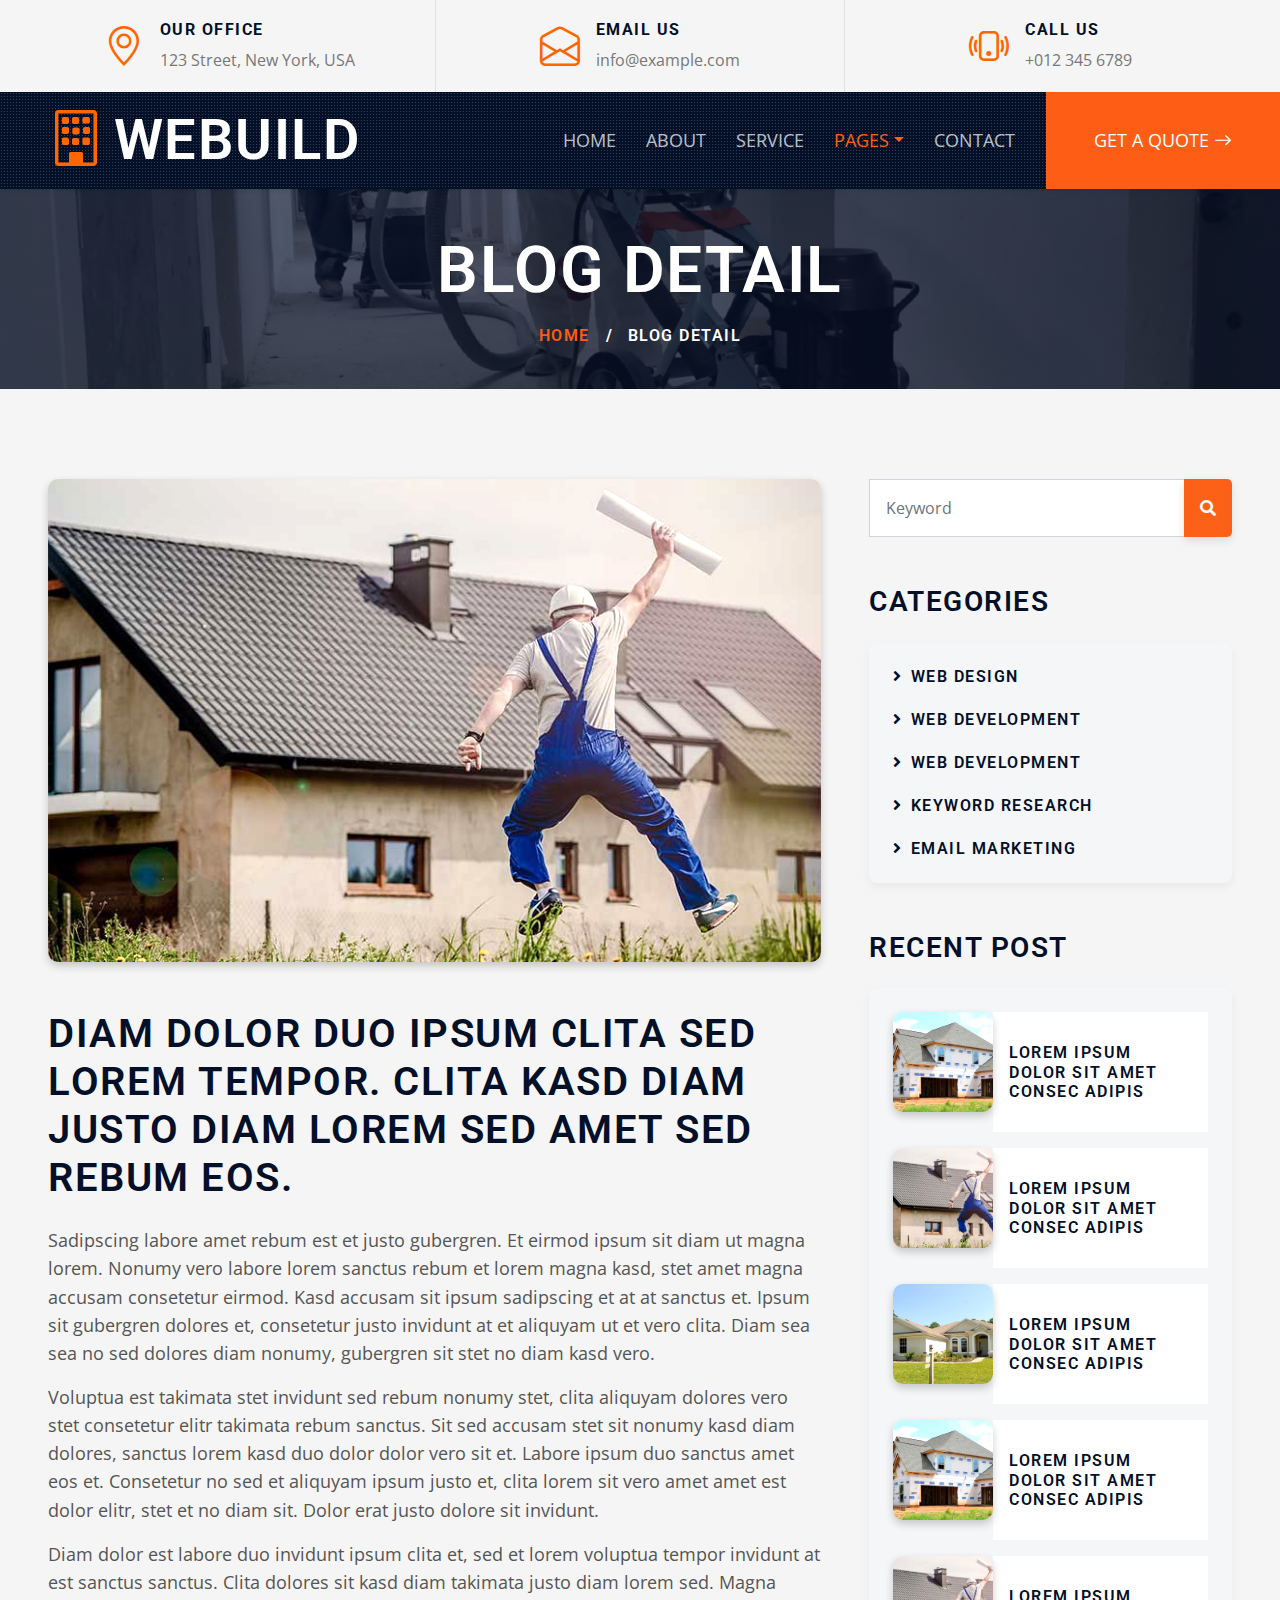
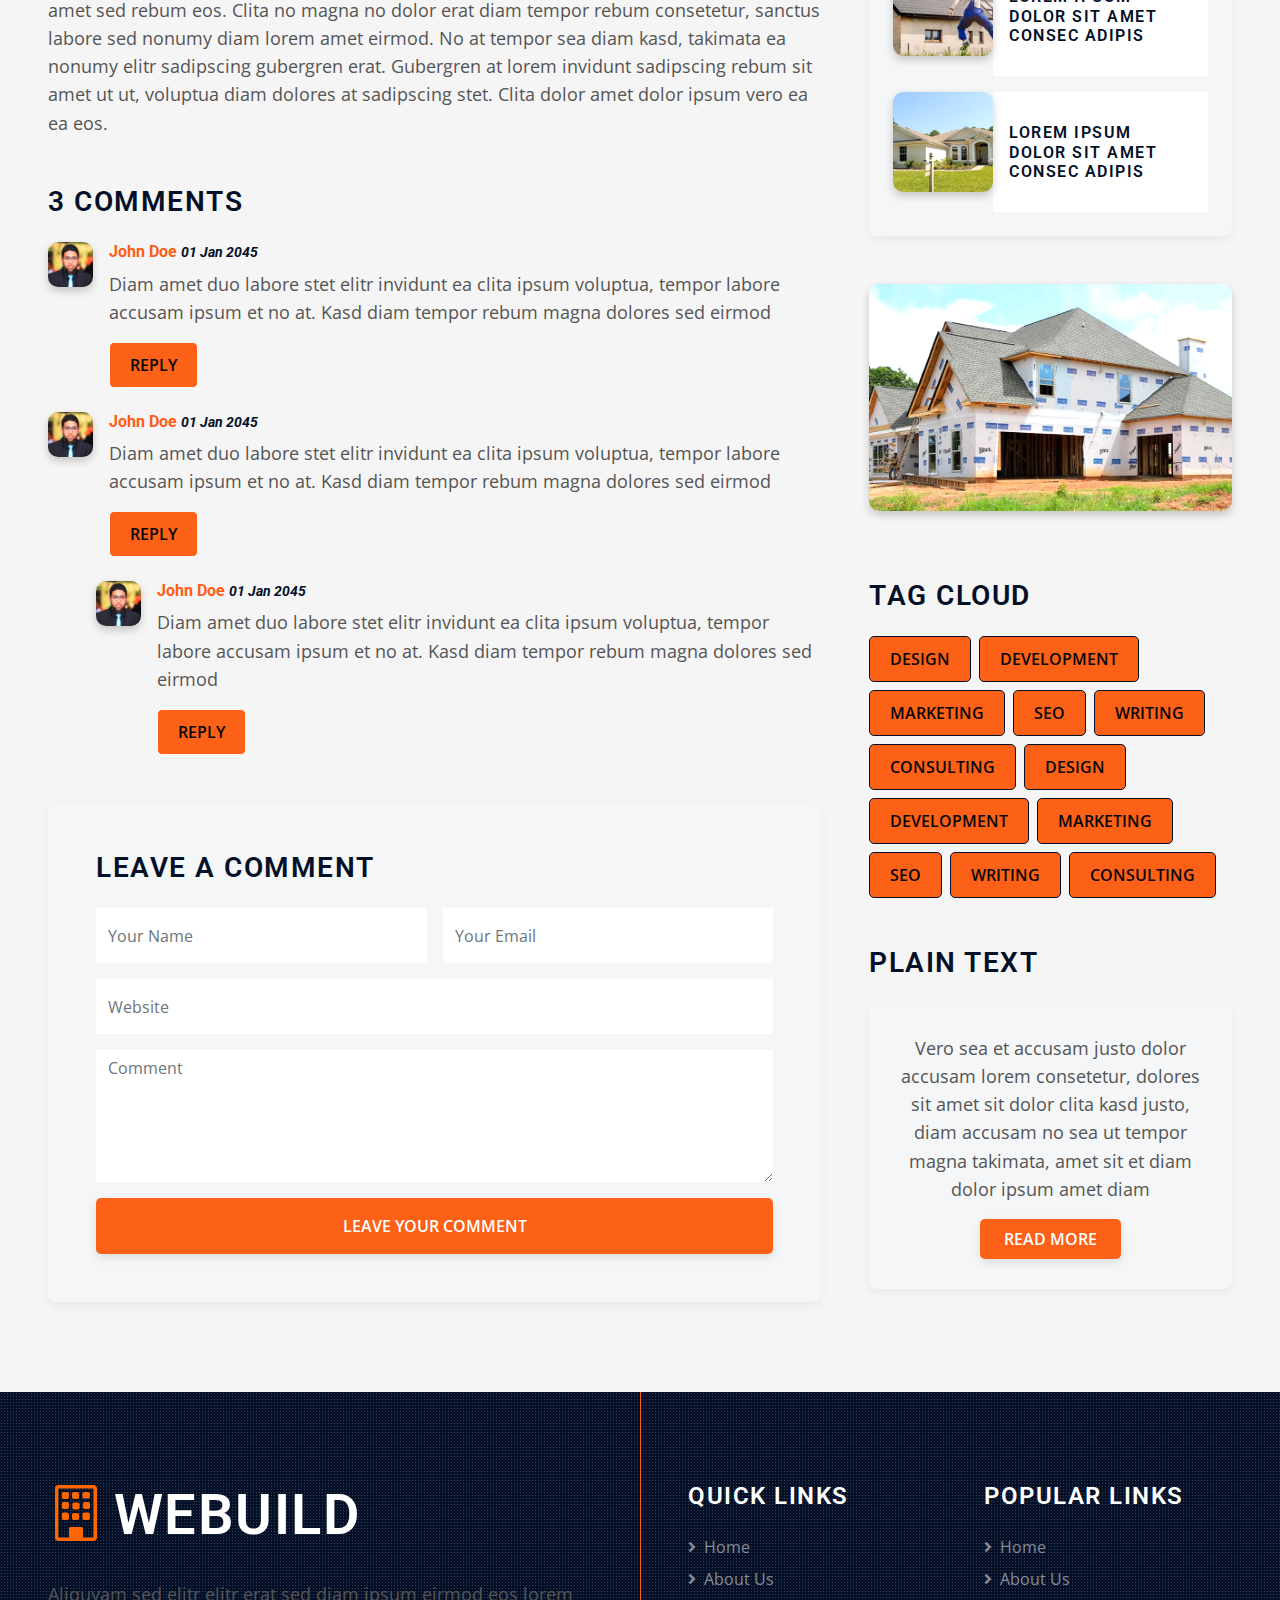
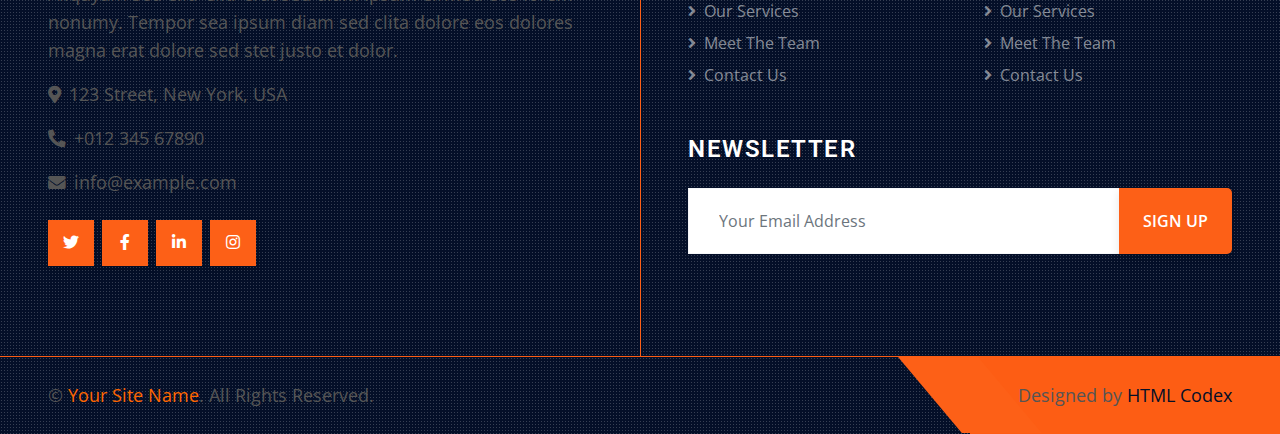
<file: detail.html>
<!DOCTYPE html>
<html lang="en">

<head>
    <meta charset="utf-8">
    <title>WEBUILD -  Construction Company Website Template Free</title>
    <meta content="width=device-width, initial-scale=1.0" name="viewport">
    <meta content="Free HTML Templates" name="keywords">
    <meta content="Free HTML Templates" name="description">

    <!-- Favicon -->
    <link href="img/favicon.ico" rel="icon">

    <!-- Google Web Fonts -->
    <link rel="preconnect" href="https://fonts.gstatic.com">
    <link href="https://fonts.googleapis.com/css2?family=Open+Sans:wght@400;600&family=Roboto:wght@500;700&display=swap" rel="stylesheet"> 

    <!-- Icon Font Stylesheet -->
    <link href="https://cdnjs.cloudflare.com/ajax/libs/font-awesome/5.15.0/css/all.min.css" rel="stylesheet">
    <link href="https://cdn.jsdelivr.net/npm/bootstrap-icons@1.4.1/font/bootstrap-icons.css" rel="stylesheet">

    <!-- Libraries Stylesheet -->
    <link href="lib/owlcarousel/assets/owl.carousel.min.css" rel="stylesheet">
    <link href="lib/tempusdominus/css/tempusdominus-bootstrap-4.min.css" rel="stylesheet" />
    <link href="lib/lightbox/css/lightbox.min.css" rel="stylesheet">

    <!-- Customized Bootstrap Stylesheet -->
    <link href="css/bootstrap.min.css" rel="stylesheet">

    <!-- Template Stylesheet -->
    <link href="css/style.css" rel="stylesheet">
</head>

<body>
    <!-- Topbar Start -->
    <div class="container-fluid px-5 d-none d-lg-block">
        <div class="row gx-5">
            <div class="col-lg-4 text-center py-3">
                <div class="d-inline-flex align-items-center">
                    <i class="bi bi-geo-alt fs-1 text-primary me-3"></i>
                    <div class="text-start">
                        <h6 class="text-uppercase fw-bold">Our Office</h6>
                        <span>123 Street, New York, USA</span>
                    </div>
                </div>
            </div>
            <div class="col-lg-4 text-center border-start border-end py-3">
                <div class="d-inline-flex align-items-center">
                    <i class="bi bi-envelope-open fs-1 text-primary me-3"></i>
                    <div class="text-start">
                        <h6 class="text-uppercase fw-bold">Email Us</h6>
                        <span>info@example.com</span>
                    </div>
                </div>
            </div>
            <div class="col-lg-4 text-center py-3">
                <div class="d-inline-flex align-items-center">
                    <i class="bi bi-phone-vibrate fs-1 text-primary me-3"></i>
                    <div class="text-start">
                        <h6 class="text-uppercase fw-bold">Call Us</h6>
                        <span>+012 345 6789</span>
                    </div>
                </div>
            </div>
        </div>
    </div>
    <!-- Topbar End -->


    <!-- Navbar Start -->
    <div class="container-fluid sticky-top bg-dark bg-light-radial shadow-sm px-5 pe-lg-0">
        <nav class="navbar navbar-expand-lg bg-dark bg-light-radial navbar-dark py-3 py-lg-0">
            <a href="index.html" class="navbar-brand">
                <h1 class="m-0 display-4 text-uppercase text-white"><i class="bi bi-building text-primary me-2"></i>WEBUILD</h1>
            </a>
            <button class="navbar-toggler" type="button" data-bs-toggle="collapse" data-bs-target="#navbarCollapse">
                <span class="navbar-toggler-icon"></span>
            </button>
            <div class="collapse navbar-collapse" id="navbarCollapse">
                <div class="navbar-nav ms-auto py-0">
                    <a href="index.html" class="nav-item nav-link">Home</a>
                    <a href="about.html" class="nav-item nav-link">About</a>
                    <a href="service.html" class="nav-item nav-link">Service</a>
                    <div class="nav-item dropdown">
                        <a href="#" class="nav-link dropdown-toggle active" data-bs-toggle="dropdown">Pages</a>
                        <div class="dropdown-menu m-0">
                            <a href="project.html" class="dropdown-item">Our Project</a>
                            <a href="team.html" class="dropdown-item">The Team</a>
                            <a href="testimonial.html" class="dropdown-item">Testimonial</a>
                            <a href="blog.html" class="dropdown-item">Blog Grid</a>
                            <a href="detail.html" class="dropdown-item active">Blog Detail</a>
                        </div>
                    </div>
                    <a href="contact.html" class="nav-item nav-link">Contact</a>
                    <a href="" class="nav-item nav-link bg-primary text-white px-5 ms-3 d-none d-lg-block">Get A Quote <i class="bi bi-arrow-right"></i></a>
                </div>
            </div>
        </nav>
    </div>
    <!-- Navbar End -->


    <!-- Page Header Start -->
    <div class="container-fluid page-header">
        <h1 class="display-3 text-uppercase text-white mb-3">Blog Detail</h1>
        <div class="d-inline-flex text-white">
            <h6 class="text-uppercase m-0"><a href="">Home</a></h6>
            <h6 class="text-white m-0 px-3">/</h6>
            <h6 class="text-uppercase text-white m-0">Blog Detail</h6>
        </div>
    </div>
    <!-- Page Header Start -->


    <!-- Blog Start -->
    <div class="container-fluid py-6 px-5">
        <div class="row g-5">
            <div class="col-lg-8">
                <!-- Blog Detail Start -->
                <div class="mb-5">
                    <img class="img-fluid w-100 rounded mb-5" src="img/blog-2.jpg" alt="">
                    <h1 class="text-uppercase mb-4">Diam dolor duo ipsum clita sed lorem tempor. Clita kasd diam justo diam
                        lorem sed amet sed rebum eos.</h1>
                    <p>Sadipscing labore amet rebum est et justo gubergren. Et eirmod ipsum sit diam ut
                        magna lorem. Nonumy vero labore lorem sanctus rebum et lorem magna kasd, stet
                        amet magna accusam consetetur eirmod. Kasd accusam sit ipsum sadipscing et at at
                        sanctus et. Ipsum sit gubergren dolores et, consetetur justo invidunt at et
                        aliquyam ut et vero clita. Diam sea sea no sed dolores diam nonumy, gubergren
                        sit stet no diam kasd vero.</p>
                    <p>Voluptua est takimata stet invidunt sed rebum nonumy stet, clita aliquyam dolores
                        vero stet consetetur elitr takimata rebum sanctus. Sit sed accusam stet sit
                        nonumy kasd diam dolores, sanctus lorem kasd duo dolor dolor vero sit et. Labore
                        ipsum duo sanctus amet eos et. Consetetur no sed et aliquyam ipsum justo et,
                        clita lorem sit vero amet amet est dolor elitr, stet et no diam sit. Dolor erat
                        justo dolore sit invidunt.</p>
                    <p>Diam dolor est labore duo invidunt ipsum clita et, sed et lorem voluptua tempor
                        invidunt at est sanctus sanctus. Clita dolores sit kasd diam takimata justo diam
                        lorem sed. Magna amet sed rebum eos. Clita no magna no dolor erat diam tempor
                        rebum consetetur, sanctus labore sed nonumy diam lorem amet eirmod. No at tempor
                        sea diam kasd, takimata ea nonumy elitr sadipscing gubergren erat. Gubergren at
                        lorem invidunt sadipscing rebum sit amet ut ut, voluptua diam dolores at
                        sadipscing stet. Clita dolor amet dolor ipsum vero ea ea eos.</p>
                </div>
                <!-- Blog Detail End -->

                <!-- Comment List Start -->
                <div class="mb-5">
                    <h3 class="text-uppercase mb-4">3 Comments</h3>
                    <div class="d-flex mb-4">
                        <img src="img/user.jpg" class="img-fluid" style="width: 45px; height: 45px;">
                        <div class="ps-3">
                            <h6><a href="">John Doe</a> <small><i>01 Jan 2045</i></small></h6>
                            <p>Diam amet duo labore stet elitr invidunt ea clita ipsum voluptua, tempor labore
                                accusam ipsum et no at. Kasd diam tempor rebum magna dolores sed eirmod</p>
                            <button class="btn btn-sm btn-light">Reply</button>
                        </div>
                    </div>
                    <div class="d-flex mb-4">
                        <img src="img/user.jpg" class="img-fluid" style="width: 45px; height: 45px;">
                        <div class="ps-3">
                            <h6><a href="">John Doe</a> <small><i>01 Jan 2045</i></small></h6>
                            <p>Diam amet duo labore stet elitr invidunt ea clita ipsum voluptua, tempor labore
                                accusam ipsum et no at. Kasd diam tempor rebum magna dolores sed eirmod</p>
                            <button class="btn btn-sm btn-light">Reply</button>
                        </div>
                    </div>
                    <div class="d-flex ms-5 mb-4">
                        <img src="img/user.jpg" class="img-fluid" style="width: 45px; height: 45px;">
                        <div class="ps-3">
                            <h6><a href="">John Doe</a> <small><i>01 Jan 2045</i></small></h6>
                            <p>Diam amet duo labore stet elitr invidunt ea clita ipsum voluptua, tempor labore
                                accusam ipsum et no at. Kasd diam tempor rebum magna dolores sed eirmod</p>
                            <button class="btn btn-sm btn-light">Reply</button>
                        </div>
                    </div>
                </div>
                <!-- Comment List End -->

                <!-- Comment Form Start -->
                <div class="bg-light p-5">
                    <h3 class="text-uppercase mb-4">Leave a comment</h3>
                    <form>
                        <div class="row g-3">
                            <div class="col-12 col-sm-6">
                                <input type="text" class="form-control bg-white border-0" placeholder="Your Name" style="height: 55px;">
                            </div>
                            <div class="col-12 col-sm-6">
                                <input type="email" class="form-control bg-white border-0" placeholder="Your Email" style="height: 55px;">
                            </div>
                            <div class="col-12">
                                <input type="text" class="form-control bg-white border-0" placeholder="Website" style="height: 55px;">
                            </div>
                            <div class="col-12">
                                <textarea class="form-control bg-white border-0" rows="5" placeholder="Comment"></textarea>
                            </div>
                            <div class="col-12">
                                <button class="btn btn-primary w-100 py-3" type="submit">Leave Your Comment</button>
                            </div>
                        </div>
                    </form>
                </div>
                <!-- Comment Form End -->
            </div>

            <!-- Sidebar Start -->
            <div class="col-lg-4">
                <!-- Search Form Start -->
                <div class="mb-5">
                    <div class="input-group">
                        <input type="text" class="form-control p-3" placeholder="Keyword">
                        <button class="btn btn-primary px-3"><i class="fa fa-search"></i></button>
                    </div>
                </div>
                <!-- Search Form End -->

                <!-- Category Start -->
                <div class="mb-5">
                    <h3 class="text-uppercase mb-4">Categories</h3>
                    <div class="d-flex flex-column justify-content-start bg-light p-4">
                        <a class="h6 text-uppercase mb-4" href="#"><i class="fa fa-angle-right me-2"></i>Web Design</a>
                        <a class="h6 text-uppercase mb-4" href="#"><i class="fa fa-angle-right me-2"></i>Web Development</a>
                        <a class="h6 text-uppercase mb-4" href="#"><i class="fa fa-angle-right me-2"></i>Web Development</a>
                        <a class="h6 text-uppercase mb-4" href="#"><i class="fa fa-angle-right me-2"></i>Keyword Research</a>
                        <a class="h6 text-uppercase mb-0" href="#"><i class="fa fa-angle-right me-2"></i>Email Marketing</a>
                    </div>
                </div>
                <!-- Category End -->

                <!-- Recent Post Start -->
                <div class="mb-5">
                    <h3 class="text-uppercase mb-4">Recent Post</h3>
                    <div class="bg-light p-4">
                        <div class="d-flex mb-3">
                            <img class="img-fluid" src="img/blog-1.jpg" style="width: 100px; height: 100px; object-fit: cover;" alt="">
                            <a href="" class="h6 d-flex align-items-center bg-white text-uppercase px-3 mb-0">Lorem ipsum dolor sit amet consec adipis
                            </a>
                        </div>
                        <div class="d-flex mb-3">
                            <img class="img-fluid" src="img/blog-2.jpg" style="width: 100px; height: 100px; object-fit: cover;" alt="">
                            <a href="" class="h6 d-flex align-items-center bg-white text-uppercase px-3 mb-0">Lorem ipsum dolor sit amet consec adipis
                            </a>
                        </div>
                        <div class="d-flex mb-3">
                            <img class="img-fluid" src="img/blog-3.jpg" style="width: 100px; height: 100px; object-fit: cover;" alt="">
                            <a href="" class="h6 d-flex align-items-center bg-white text-uppercase px-3 mb-0">Lorem ipsum dolor sit amet consec adipis
                            </a>
                        </div>
                        <div class="d-flex mb-3">
                            <img class="img-fluid" src="img/blog-1.jpg" style="width: 100px; height: 100px; object-fit: cover;" alt="">
                            <a href="" class="h6 d-flex align-items-center bg-white text-uppercase px-3 mb-0">Lorem ipsum dolor sit amet consec adipis
                            </a>
                        </div>
                        <div class="d-flex mb-3">
                            <img class="img-fluid" src="img/blog-2.jpg" style="width: 100px; height: 100px; object-fit: cover;" alt="">
                            <a href="" class="h6 d-flex align-items-center bg-white text-uppercase px-3 mb-0">Lorem ipsum dolor sit amet consec adipis
                            </a>
                        </div>
                        <div class="d-flex">
                            <img class="img-fluid" src="img/blog-3.jpg" style="width: 100px; height: 100px; object-fit: cover;" alt="">
                            <a href="" class="h6 d-flex align-items-center bg-white text-uppercase px-3 mb-0">Lorem ipsum dolor sit amet consec adipis
                            </a>
                        </div>
                    </div>
                </div>
                <!-- Recent Post End -->

                <!-- Image Start -->
                <div class="mb-5">
                    <img src="img/blog-1.jpg" alt="" class="img-fluid rounded">
                </div>
                <!-- Image End -->

                <!-- Tags Start -->
                <div class="mb-5">
                    <h3 class="text-uppercase mb-4">Tag Cloud</h3>
                    <div class="d-flex flex-wrap m-n1">
                        <a href="" class="btn btn-outline-dark m-1">Design</a>
                        <a href="" class="btn btn-outline-dark m-1">Development</a>
                        <a href="" class="btn btn-outline-dark m-1">Marketing</a>
                        <a href="" class="btn btn-outline-dark m-1">SEO</a>
                        <a href="" class="btn btn-outline-dark m-1">Writing</a>
                        <a href="" class="btn btn-outline-dark m-1">Consulting</a>
                        <a href="" class="btn btn-outline-dark m-1">Design</a>
                        <a href="" class="btn btn-outline-dark m-1">Development</a>
                        <a href="" class="btn btn-outline-dark m-1">Marketing</a>
                        <a href="" class="btn btn-outline-dark m-1">SEO</a>
                        <a href="" class="btn btn-outline-dark m-1">Writing</a>
                        <a href="" class="btn btn-outline-dark m-1">Consulting</a>
                    </div>
                </div>
                <!-- Tags End -->

                <!-- Plain Text Start -->
                <div>
                    <h3 class="text-uppercase mb-4">Plain Text</h3>
                    <div class="bg-light rounded text-center" style="padding: 30px;">
                        <p>Vero sea et accusam justo dolor accusam lorem consetetur, dolores sit amet sit dolor clita kasd justo, diam accusam no sea ut tempor magna takimata, amet sit et diam dolor ipsum amet diam</p>
                        <a href="" class="btn btn-primary py-2 px-4">Read More</a>
                    </div>
                </div>
                <!-- Plain Text End -->
            </div>
            <!-- Sidebar End -->
        </div>
    </div>
    <!-- Blog End -->


    <!-- Footer Start -->
    <div class="footer container-fluid position-relative bg-dark bg-light-radial text-white-50 py-6 px-5">
        <div class="row g-5">
            <div class="col-lg-6 pe-lg-5">
                <a href="index.html" class="navbar-brand">
                    <h1 class="m-0 display-4 text-uppercase text-white"><i class="bi bi-building text-primary me-2"></i>WEBUILD</h1>
                </a>
                <p>Aliquyam sed elitr elitr erat sed diam ipsum eirmod eos lorem nonumy. Tempor sea ipsum diam  sed clita dolore eos dolores magna erat dolore sed stet justo et dolor.</p>
                <p><i class="fa fa-map-marker-alt me-2"></i>123 Street, New York, USA</p>
                <p><i class="fa fa-phone-alt me-2"></i>+012 345 67890</p>
                <p><i class="fa fa-envelope me-2"></i>info@example.com</p>
                <div class="d-flex justify-content-start mt-4">
                    <a class="btn btn-lg btn-primary btn-lg-square rounded-0 me-2" href="#"><i class="fab fa-twitter"></i></a>
                    <a class="btn btn-lg btn-primary btn-lg-square rounded-0 me-2" href="#"><i class="fab fa-facebook-f"></i></a>
                    <a class="btn btn-lg btn-primary btn-lg-square rounded-0 me-2" href="#"><i class="fab fa-linkedin-in"></i></a>
                    <a class="btn btn-lg btn-primary btn-lg-square rounded-0" href="#"><i class="fab fa-instagram"></i></a>
                </div>
            </div>
            <div class="col-lg-6 ps-lg-5">
                <div class="row g-5">
                    <div class="col-sm-6">
                        <h4 class="text-white text-uppercase mb-4">Quick Links</h4>
                        <div class="d-flex flex-column justify-content-start">
                            <a class="text-white-50 mb-2" href="#"><i class="fa fa-angle-right me-2"></i>Home</a>
                            <a class="text-white-50 mb-2" href="#"><i class="fa fa-angle-right me-2"></i>About Us</a>
                            <a class="text-white-50 mb-2" href="#"><i class="fa fa-angle-right me-2"></i>Our Services</a>
                            <a class="text-white-50 mb-2" href="#"><i class="fa fa-angle-right me-2"></i>Meet The Team</a>
                            <a class="text-white-50" href="#"><i class="fa fa-angle-right me-2"></i>Contact Us</a>
                        </div>
                    </div>
                    <div class="col-sm-6">
                        <h4 class="text-white text-uppercase mb-4">Popular Links</h4>
                        <div class="d-flex flex-column justify-content-start">
                            <a class="text-white-50 mb-2" href="#"><i class="fa fa-angle-right me-2"></i>Home</a>
                            <a class="text-white-50 mb-2" href="#"><i class="fa fa-angle-right me-2"></i>About Us</a>
                            <a class="text-white-50 mb-2" href="#"><i class="fa fa-angle-right me-2"></i>Our Services</a>
                            <a class="text-white-50 mb-2" href="#"><i class="fa fa-angle-right me-2"></i>Meet The Team</a>
                            <a class="text-white-50" href="#"><i class="fa fa-angle-right me-2"></i>Contact Us</a>
                        </div>
                    </div>
                    <div class="col-sm-12">
                        <h4 class="text-white text-uppercase mb-4">Newsletter</h4>
                        <div class="w-100">
                            <div class="input-group">
                                <input type="text" class="form-control border-light" style="padding: 20px 30px;" placeholder="Your Email Address"><button class="btn btn-primary px-4">Sign Up</button>
                            </div>
                        </div>
                    </div>
                </div>
            </div>
        </div>
    </div>
    <div class="container-fluid bg-dark bg-light-radial text-white border-top border-primary px-0">
        <div class="d-flex flex-column flex-md-row justify-content-between">
            <div class="py-4 px-5 text-center text-md-start">
                <p class="mb-0">&copy; <a class="text-primary" href="#">Your Site Name</a>. All Rights Reserved.</p>
            </div>
            <div class="py-4 px-5 bg-primary footer-shape position-relative text-center text-md-end">
                <p class="mb-0">Designed by <a class="text-dark" href="https://htmlcodex.com">HTML Codex</a></p>
            </div>
        </div>
    </div>
    <!-- Footer End -->


    <!-- Back to Top -->
    <a href="#" class="btn btn-lg btn-primary btn-lg-square back-to-top"><i class="bi bi-arrow-up"></i></a>


    <!-- JavaScript Libraries -->
    <script src="https://code.jquery.com/jquery-3.4.1.min.js"></script>
    <script src="https://cdn.jsdelivr.net/npm/bootstrap@5.0.0/dist/js/bootstrap.bundle.min.js"></script>
    <script src="lib/easing/easing.min.js"></script>
    <script src="lib/waypoints/waypoints.min.js"></script>
    <script src="lib/owlcarousel/owl.carousel.min.js"></script>
    <script src="lib/tempusdominus/js/moment.min.js"></script>
    <script src="lib/tempusdominus/js/moment-timezone.min.js"></script>
    <script src="lib/tempusdominus/js/tempusdominus-bootstrap-4.min.js"></script>
    <script src="lib/isotope/isotope.pkgd.min.js"></script>
    <script src="lib/lightbox/js/lightbox.min.js"></script>

    <!-- Template Javascript -->
    <script src="js/main.js"></script>
</body>

</html>
</file>
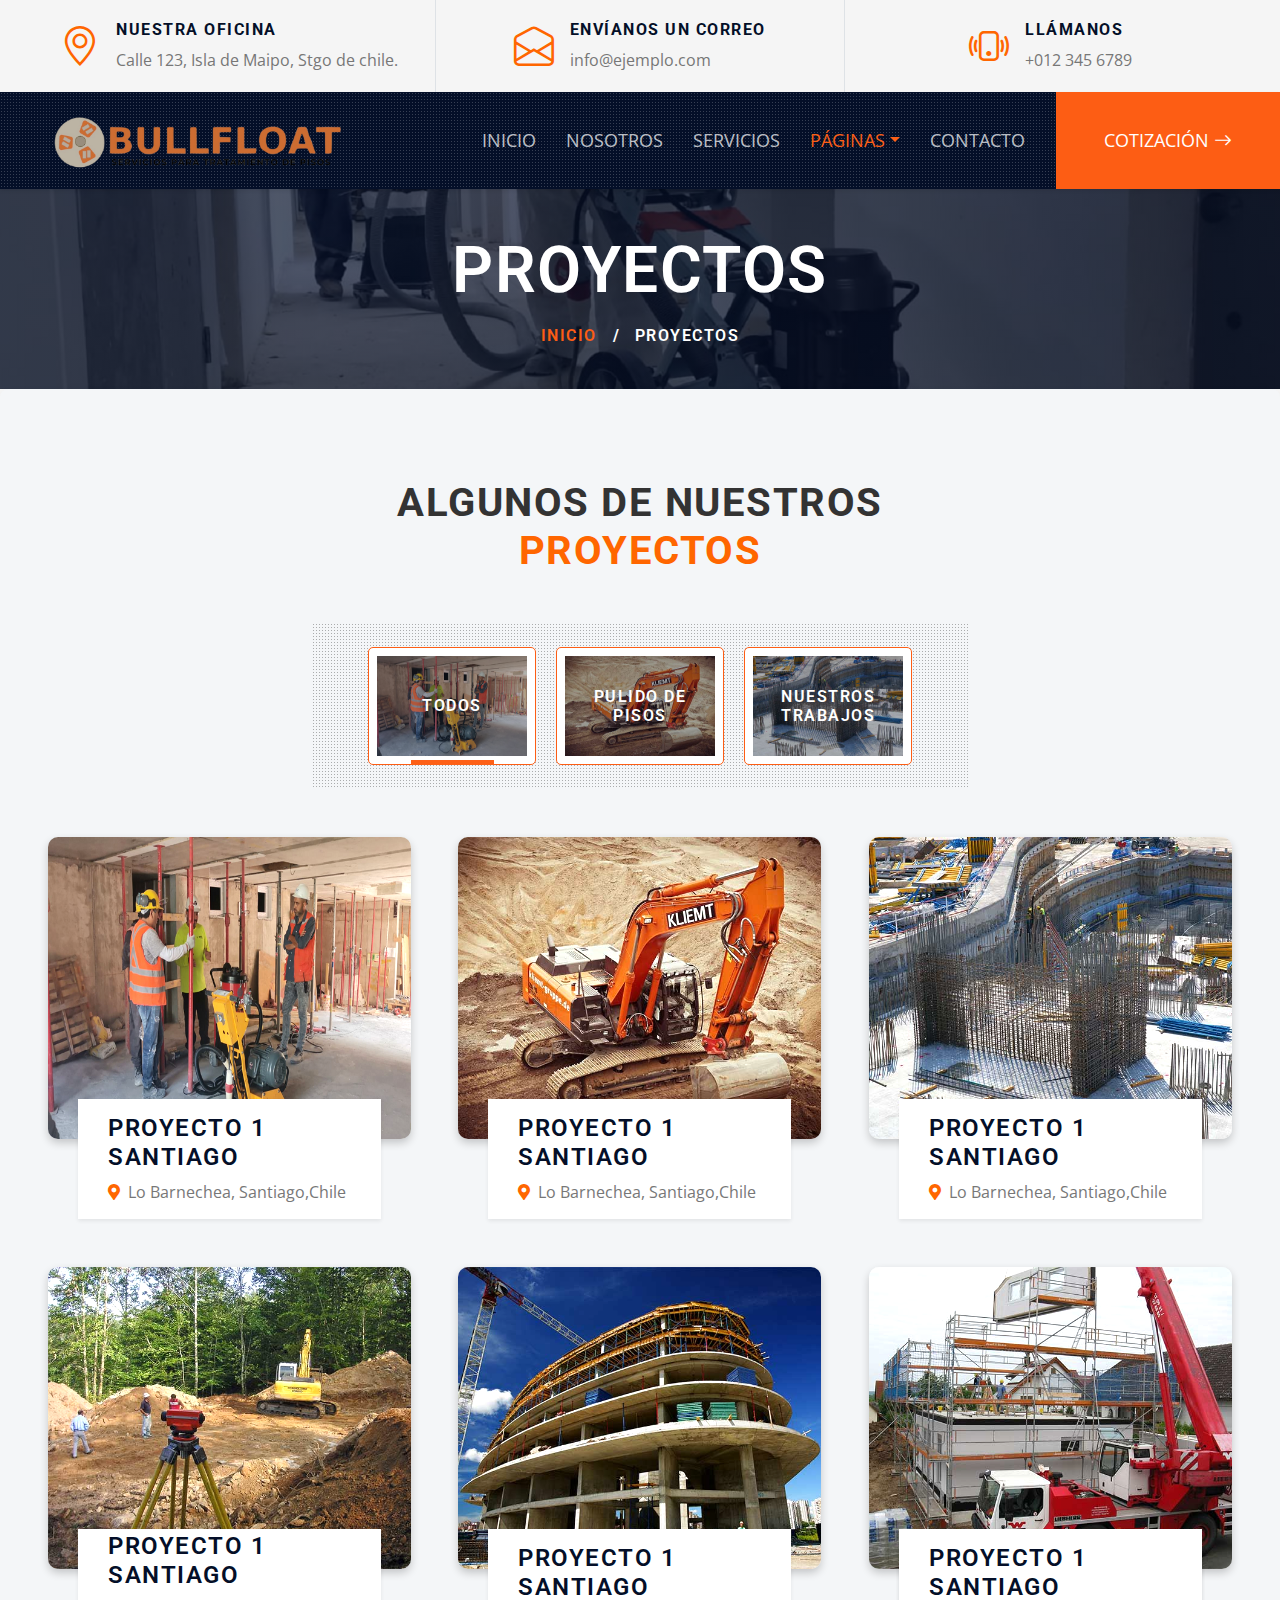
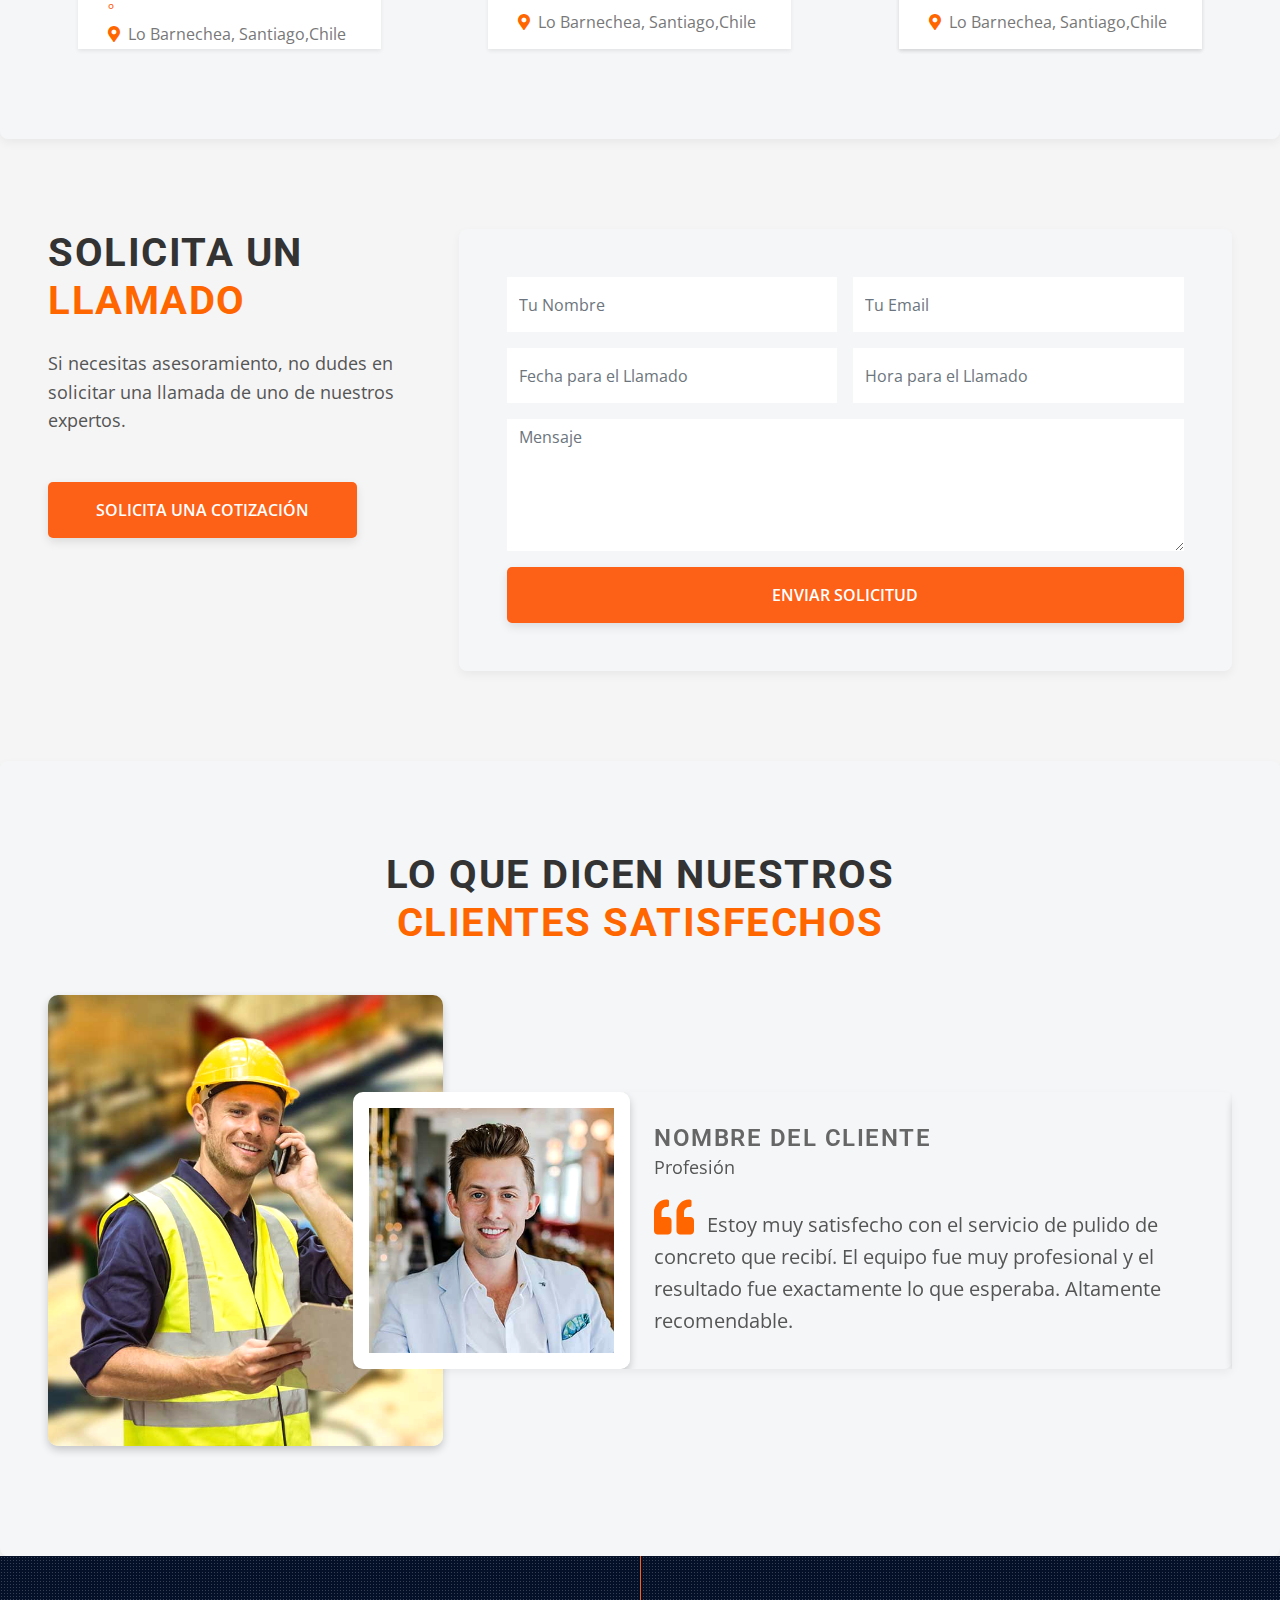
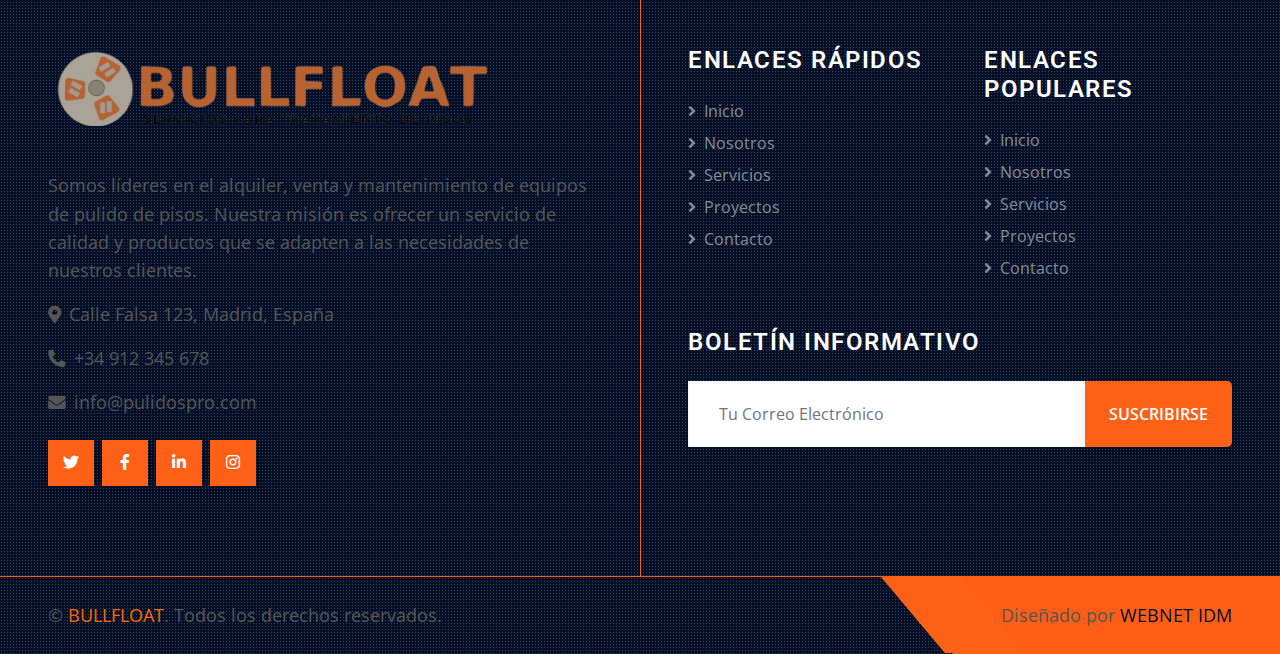
<file: project.html>
<!DOCTYPE html>
<html lang="en">

<head>
    <meta charset="utf-8">
    <title>BULLFLOAT - Expertos en Pulido de Pisos</title>
    <meta content="width=device-width, initial-scale=1.0" name="viewport">
    <meta content="Alquiler y Venta de Equipos de Pulido" name="keywords">
    <meta content="Bullfloat, expertos en alquiler, venta y mantenimiento de equipos de pulido de pisos." name="description">

    <!-- Favicon -->
    <link href="img/favicon.ico" rel="icon">

    <!-- Google Web Fonts -->
    <link rel="preconnect" href="https://fonts.gstatic.com">
    <link href="https://fonts.googleapis.com/css2?family=Open+Sans:wght@400;600&family=Roboto:wght@500;700&display=swap" rel="stylesheet"> 

    <!-- Icon Font Stylesheet -->
    <link href="https://cdnjs.cloudflare.com/ajax/libs/font-awesome/5.15.0/css/all.min.css" rel="stylesheet">
    <link href="https://cdn.jsdelivr.net/npm/bootstrap-icons@1.4.1/font/bootstrap-icons.css" rel="stylesheet">

    <!-- Libraries Stylesheet -->
    <link href="lib/owlcarousel/assets/owl.carousel.min.css" rel="stylesheet">
    <link href="lib/tempusdominus/css/tempusdominus-bootstrap-4.min.css" rel="stylesheet" />
    <link href="lib/lightbox/css/lightbox.min.css" rel="stylesheet">

    <!-- Customized Bootstrap Stylesheet -->
    <link href="css/bootstrap.min.css" rel="stylesheet">

    <!-- Template Stylesheet -->
    <link href="css/style.css" rel="stylesheet">
</head>

<body>
     <!-- Inicio de la Barra Superior -->
     <div class="container-fluid px-5 d-none d-lg-block">
        <div class="row gx-5">
            <div class="col-lg-4 text-center py-3">
                <div class="d-inline-flex align-items-center">
                    <i class="bi bi-geo-alt fs-1 text-primary me-3"></i>
                    <div class="text-start">
                        <h6 class="text-uppercase fw-bold">Nuestra Oficina</h6>
                        <span>Calle 123, Isla de Maipo, Stgo de chile.</span>
                    </div>
                </div>
            </div>
            <div class="col-lg-4 text-center border-start border-end py-3">
                <div class="d-inline-flex align-items-center">
                    <i class="bi bi-envelope-open fs-1 text-primary me-3"></i>
                    <div class="text-start">
                        <h6 class="text-uppercase fw-bold">Envíanos un Correo</h6>
                        <span>info@ejemplo.com</span>
                    </div>
                </div>
            </div>
            <div class="col-lg-4 text-center py-3">
                <div class="d-inline-flex align-items-center">
                    <i class="bi bi-phone-vibrate fs-1 text-primary me-3"></i>
                    <div class="text-start">
                        <h6 class="text-uppercase fw-bold">Llámanos</h6>
                        <span>+012 345 6789</span>
                    </div>
                </div>
            </div>
        </div>
    </div>
    <!-- Fin de la Barra Superior -->


    <!-- Navbar Start -->
    <div class="container-fluid sticky-top bg-dark bg-light-radial shadow-sm px-5 pe-lg-0">
        <nav class="navbar navbar-expand-lg bg-dark bg-light-radial navbar-dark py-3 py-lg-0">
           <!-- Logo Superior -->             
           <a href="index.html" class="navbar-brand d-flex align-items-center logo-container">
            <img src="img/logo.png" alt="Bullfloat Logo" class="logo-image"></a>
            
            <button class="navbar-toggler" type="button" data-bs-toggle="collapse" data-bs-target="#navbarCollapse">
                <span class="navbar-toggler-icon"></span>
            </button>
            <div class="collapse navbar-collapse" id="navbarCollapse">
                <div class="navbar-nav ms-auto py-0">
                    <a href="index.html" class="nav-item nav-link">Inicio</a>
                    <a href="about.html" class="nav-item nav-link">Nosotros</a>
                    <a href="service.html" class="nav-item nav-link">Servicios</a>
                    <div class="nav-item dropdown">
                        <a href="#" class="nav-link dropdown-toggle active" data-bs-toggle="dropdown">Páginas</a>
                        <div class="dropdown-menu m-0">
                            <a href="project.html" class="dropdown-item active">Nuestros Proyectos</a>
                            <a href="team.html" class="dropdown-item">Productos</a>
                           <!-- <a href="testimonial.html" class="dropdown-item">Testimonios</a>
                            <a href="blog.html" class="dropdown-item">Blog</a>
                            <a href="detail.html" class="dropdown-item">Detalles del Blog</a>-->
                        </div>
                    </div>
                    <a href="contact.html" class="nav-item nav-link">Contacto</a>
                    <a href="" class="nav-item nav-link bg-primary text-white px-5 ms-3 d-none d-lg-block">Cotización <i class="bi bi-arrow-right"></i></a>
                </div>
            </div>
        </nav>
    </div>
    <!-- Navbar End -->


    <!-- Page Header Start -->
    <div class="container-fluid page-header">
        <h1 class="display-3 text-uppercase text-white mb-3">Proyectos</h1>
        <div class="d-inline-flex text-white">
            <h6 class="text-uppercase m-0"><a href="index.html">Inicio</a></h6>
            <h6 class="text-white m-0 px-3">/</h6>
            <h6 class="text-uppercase text-white m-0">Proyectos</h6>
        </div>
    </div>
    <!-- Page Header End -->
    

     <!-- Inicio de la Sección Proyectos -->
     <div class="container-fluid bg-light py-6 px-5">
        <div class="text-center mx-auto mb-5" style="max-width: 600px;">
            <h1 class="display-5 text-uppercase mb-4">Algunos de Nuestros <span class="text-primary">Proyectos</span></h1>
        </div>
        <div class="row gx-5">
            <div class="col-12 text-center">
                <div class="d-inline-block bg-dark-radial text-center pt-4 px-5 mb-5">
                    <ul class="list-inline mb-0" id="portfolio-flters">
                        <li class="btn btn-outline-primary bg-white p-2 active mx-2 mb-4" data-filter="*">
                            <img src="img/portfolio-1.png" style="width: 150px; height: 100px;">
                            <div class="position-absolute top-0 start-0 end-0 bottom-0 m-2 d-flex align-items-center justify-content-center" style="background: rgba(4, 15, 40, .3);">
                                <h6 class="text-white text-uppercase m-0">Todos</h6>
                            </div>
                        </li>
                        <li class="btn btn-outline-primary bg-white p-2 mx-2 mb-4" data-filter=".first">
                            <img src="img/portfolio-2.jpg" style="width: 150px; height: 100px;">
                            <div class="position-absolute top-0 start-0 end-0 bottom-0 m-2 d-flex align-items-center justify-content-center" style="background: rgba(4, 15, 40, .3);">
                                <h6 class="text-white text-uppercase m-0">Pulido de Pisos </h6>
                            </div>
                        </li>
                        <li class="btn btn-outline-primary bg-white p-2 mx-2 mb-4" data-filter=".second">
                            <img src="img/portfolio-3.jpg" style="width: 150px; height: 100px;">
                            <div class="position-absolute top-0 start-0 end-0 bottom-0 m-2 d-flex align-items-center justify-content-center" style="background: rgba(4, 15, 40, .3);">
                                <h6 class="text-white text-uppercase m-0">Nuestros trabajos</h6>
                            </div>
                        </li>
                    </ul>
                </div>
            </div>
        </div>
        <div class="row g-5 portfolio-container">
            <div class="col-xl-4 col-lg-6 col-md-6 portfolio-item first">
                <div class="position-relative portfolio-box">
                    <img class="img-fluid w-100" src="img/portfolio-1.png" alt="Proyecto de Construcción">
                    <a class="portfolio-title shadow-sm" href="">
                        <p class="h4 text-uppercase">Proyecto 1 Santiago</p>
                        <span class="text-body"><i class="fa fa-map-marker-alt text-primary me-2"></i>Lo Barnechea, Santiago,Chile</span>
                    </a>
                    <a class="portfolio-btn" href="img/portfolio-1.png" data-lightbox="portfolio">
                        <i class="bi bi-plus text-white"></i>
                    </a>
                </div>
            </div>
            <div class="col-xl-4 col-lg-6 col-md-6 portfolio-item second">
                <div class="position-relative portfolio-box">
                    <img class="img-fluid w-100" src="img/portfolio-2.jpg" alt="Proyecto de Renovación">
                    <a class="portfolio-title shadow-sm" href="">
                        <p class="h4 text-uppercase">Proyecto 1 Santiago</p>
                        <span class="text-body"><i class="fa fa-map-marker-alt text-primary me-2"></i>Lo Barnechea, Santiago,Chile</span>
                    </a>
                    <a class="portfolio-btn" href="img/portfolio-1.png" data-lightbox="portfolio">
                        <i class="bi bi-plus text-white"></i>
                    </a>
                </div>
            </div>
            <div class="col-xl-4 col-lg-6 col-md-6 portfolio-item first">
                <div class="position-relative portfolio-box">
                    <img class="img-fluid w-100" src="img/portfolio-3.jpg" alt="Proyecto de Diseño de Interiores">
                    <a class="portfolio-title shadow-sm" href="">
                        <p class="h4 text-uppercase">Proyecto 1 Santiago</p>
                        <span class="text-body"><i class="fa fa-map-marker-alt text-primary me-2"></i>Lo Barnechea, Santiago,Chile</span>
                    </a>
                    <a class="portfolio-btn" href="img/portfolio-1.png" data-lightbox="portfolio">
                        <i class="bi bi-plus text-white"></i>
                    </a>
                    <a class="portfolio-btn" href="img/portfolio-3.jpg" data-lightbox="portfolio">
                        <i class="bi bi-plus text-white"></i>
                    </a>
                </div>
            </div>
            <div class="col-xl-4 col-lg-6 col-md-6 portfolio-item second">
                <div class="position-relative portfolio-box">
                    <img class="img-fluid w-100" src="img/portfolio-4.jpg" alt="Proyecto de Pintura">
                    <a class="portfolio-title shadow-sm" href="">
                        <p class="h4 text-uppercase">Proyecto 1 Santiago</p>º
                        <span class="text-body"><i class="fa fa-map-marker-alt text-primary me-2"></i>Lo Barnechea, Santiago,Chile</span>
                    </a>
                    <a class="portfolio-btn" href="img/portfolio-1.png" data-lightbox="portfolio">
                        <i class="bi bi-plus text-white"></i>
                    </a>
                    <a class="portfolio-btn" href="img/portfolio-4.jpg" data-lightbox="portfolio">
                        <i class="bi bi-plus text-white"></i>
                    </a>
                </div>
            </div>
            <div class="col-xl-4 col-lg-6 col-md-6 portfolio-item first">
                <div class="position-relative portfolio-box">
                    <img class="img-fluid w-100" src="img/portfolio-5.jpg" alt="Proyecto de Soporte Técnico">
                    <a class="portfolio-title shadow-sm" href="">
                        <p class="h4 text-uppercase">Proyecto 1 Santiago</p>
                        <span class="text-body"><i class="fa fa-map-marker-alt text-primary me-2"></i>Lo Barnechea, Santiago,Chile</span>
                    </a>
                    <a class="portfolio-btn" href="img/portfolio-1.png" data-lightbox="portfolio">
                        <i class="bi bi-plus text-white"></i>
                    </a>
                    <a class="portfolio-btn" href="img/portfolio-5.jpg" data-lightbox="portfolio">
                        <i class="bi bi-plus text-white"></i>
                    </a>
                </div>
            </div>
            <div class="col-xl-4 col-lg-6 col-md-6 portfolio-item second">
                <div class="position-relative portfolio-box">
                    <img class="img-fluid w-100" src="img/portfolio-6.jpg" alt="Proyecto de Arquitectura">
                    <a class="portfolio-title shadow-sm" href="">
                        <a class="portfolio-title shadow-sm" href="">
                            <p class="h4 text-uppercase">Proyecto 1 Santiago</p>
                            <span class="text-body"><i class="fa fa-map-marker-alt text-primary me-2"></i>Lo Barnechea, Santiago,Chile</span>
                        </a>
                        <a class="portfolio-btn" href="img/portfolio-1.png" data-lightbox="portfolio">
                            <i class="bi bi-plus text-white"></i>
                        </a>
                    <a class="portfolio-btn" href="img/portfolio-6.jpg" data-lightbox="portfolio">
                        <i class="bi bi-plus text-white"></i>
                    </a>
                </div>
            </div>
        </div>
    </div>
    <!-- Fin de la Sección de Proyectos -->

    <!-- Inicio de cotactanos -->
    <div class="container-fluid py-6 px-5">
        <div class="row gx-5">
            <div class="col-lg-4 mb-5 mb-lg-0">
                <div class="mb-4">
                    <h1 class="display-5 text-uppercase mb-4">Solicita un <span class="text-primary">Llamado</span></h1>
                </div>
                <p class="mb-5">Si necesitas asesoramiento, no dudes en solicitar una llamada de uno de nuestros expertos.</p>
                <a class="btn btn-primary py-3 px-5" href="">Solicita una Cotización</a>
            </div>
            <div class="col-lg-8">
                <div class="bg-light text-center p-5">
                    <form>
                        <div class="row g-3">
                            <div class="col-12 col-sm-6">
                                <input type="text" class="form-control border-0" placeholder="Tu Nombre" style="height: 55px;">
                            </div>
                            <div class="col-12 col-sm-6">
                                <input type="email" class="form-control border-0" placeholder="Tu Email" style="height: 55px;">
                            </div>
                            <div class="col-12 col-sm-6">
                                <div class="date" id="date" data-target-input="nearest">
                                    <input type="text"
                                        class="form-control border-0 datetimepicker-input"
                                        placeholder="Fecha para el Llamado" data-target="#date" data-toggle="datetimepicker" style="height: 55px;">
                                </div>
                            </div>
                            <div class="col-12 col-sm-6">
                                <div class="time" id="time" data-target-input="nearest">
                                    <input type="text"
                                        class="form-control border-0 datetimepicker-input"
                                        placeholder="Hora para el Llamado" data-target="#time" data-toggle="datetimepicker" style="height: 55px;">
                                </div>
                            </div>
                            <div class="col-12">
                                <textarea class="form-control border-0" rows="5" placeholder="Mensaje"></textarea>
                            </div>
                            <div class="col-12">
                                <button class="btn btn-primary w-100 py-3" type="submit">Enviar Solicitud</button>
                            </div>
                        </div>
                    </form>
                </div>
            </div>
        </div>
    </div>
    <!-- fin contactanos -->

      <!-- Inicio de la Sección de Testimonios -->
      <div class="container-fluid bg-light py-6 px-5">
        <div class="text-center mx-auto mb-5" style="max-width: 600px;">
            <h1 class="display-5 text-uppercase mb-4">Lo Que Dicen Nuestros <span class="text-primary">Clientes Satisfechos</span></h1>
        </div>
        <div class="row gx-0 align-items-center">
            <div class="col-xl-4 col-lg-5 d-none d-lg-block">
                <img class="img-fluid w-100 h-100" src="img/testimonial.jpg" alt="Testimonios de Clientes">
            </div>
            <div class="col-xl-8 col-lg-7 col-md-12">
                <div class="testimonial bg-light">
                    <div class="owl-carousel testimonial-carousel">
                        <div class="row gx-4 align-items-center">
                            <div class="col-xl-4 col-lg-5 col-md-5">
                                <img class="img-fluid w-100 h-100 bg-light p-lg-3 mb-4 mb-md-0" src="img/testimonial-1.jpg" alt="Cliente Satisfecho">
                            </div>
                            <div class="col-xl-8 col-lg-7 col-md-7">
                                <h4 class="text-uppercase mb-0">Nombre del Cliente</h4>
                                <p>Profesión</p>
                                <p class="fs-5 mb-0"><i class="fa fa-2x fa-quote-left text-primary me-2"></i> Estoy muy satisfecho con el servicio de pulido de concreto que recibí. El equipo fue muy profesional y el resultado fue exactamente lo que esperaba. Altamente recomendable.</p>
                            </div>
                        </div>
                        <div class="row gx-4 align-items-center">
                            <div class="col-xl-4 col-lg-5 col-md-5">
                                <img class="img-fluid w-100 h-100 bg-light p-lg-3 mb-4 mb-md-0" src="img/testimonial-2.jpg" alt="Cliente Satisfecho">
                            </div>
                            <div class="col-xl-8 col-lg-7 col-md-7">
                                <h4 class="text-uppercase mb-0">Nombre del Cliente</h4>
                                <p>Profesión</p>
                                <p class="fs-5 mb-0"><i class="fa fa-2x fa-quote-left text-primary me-2"></i> El pulido de pisos de concreto realizado por esta empresa ha transformado completamente nuestro espacio. Los recomiendo sin dudarlo por su profesionalismo y calidad.</p>
                            </div>
                        </div>
                    </div>
                </div>
            </div>
        </div>
    </div>
    <!-- Fin de la Sección de Testimonios -->


    

    <!-- Footer Start -->
    <div class="footer container-fluid position-relative bg-dark bg-light-radial text-white-50 py-6 px-5">
        <div class="row g-5">
            <div class="col-lg-6 pe-lg-5">
                <!-- Logo Inferior-->
            <a href="index.html" class="navbar-brand d-flex align-items-center footer-logo-container">
                <img src="img/logo.png" alt="Bullfloat Logo" class="footer-logo-image">
            </a>
                <p>Somos líderes en el alquiler, venta y mantenimiento de equipos de pulido de pisos. Nuestra misión es ofrecer un servicio de calidad y productos que se adapten a las necesidades de nuestros clientes.</p>
                <p><i class="fa fa-map-marker-alt me-2"></i>Calle Falsa 123, Madrid, España</p>
                <p><i class="fa fa-phone-alt me-2"></i>+34 912 345 678</p>
                <p><i class="fa fa-envelope me-2"></i>info@pulidospro.com</p>
                <div class="d-flex justify-content-start mt-4">
                    <a class="btn btn-lg btn-primary btn-lg-square rounded-0 me-2" href="#"><i class="fab fa-twitter"></i></a>
                    <a class="btn btn-lg btn-primary btn-lg-square rounded-0 me-2" href="#"><i class="fab fa-facebook-f"></i></a>
                    <a class="btn btn-lg btn-primary btn-lg-square rounded-0 me-2" href="#"><i class="fab fa-linkedin-in"></i></a>
                    <a class="btn btn-lg btn-primary btn-lg-square rounded-0" href="#"><i class="fab fa-instagram"></i></a>
                </div>
            </div>
            <div class="col-lg-6 ps-lg-5">
                <div class="row g-5">
                    <div class="col-sm-6">
                        <h4 class="text-white text-uppercase mb-4">Enlaces Rápidos</h4>
                        <div class="d-flex flex-column justify-content-start">
                            <a class="text-white-50 mb-2" href="#"><i class="fa fa-angle-right me-2"></i>Inicio</a>
                            <a class="text-white-50 mb-2" href="#"><i class="fa fa-angle-right me-2"></i>Nosotros</a>
                            <a class="text-white-50 mb-2" href="#"><i class="fa fa-angle-right me-2"></i>Servicios</a>
                            <a class="text-white-50 mb-2" href="#"><i class="fa fa-angle-right me-2"></i>Proyectos</a>
                            <a class="text-white-50" href="#"><i class="fa fa-angle-right me-2"></i>Contacto</a>
                        </div>
                    </div>
                    <div class="col-sm-6">
                        <h4 class="text-white text-uppercase mb-4">Enlaces Populares</h4>
                        <div class="d-flex flex-column justify-content-start">
                            <a class="text-white-50 mb-2" href="#"><i class="fa fa-angle-right me-2"></i>Inicio</a>
                            <a class="text-white-50 mb-2" href="#"><i class="fa fa-angle-right me-2"></i>Nosotros</a>
                            <a class="text-white-50 mb-2" href="#"><i class="fa fa-angle-right me-2"></i>Servicios</a>
                            <a class="text-white-50 mb-2" href="#"><i class="fa fa-angle-right me-2"></i>Proyectos</a>
                            <a class="text-white-50" href="#"><i class="fa fa-angle-right me-2"></i>Contacto</a>
                        </div>
                    </div>
                    <div class="col-sm-12">
                        <h4 class="text-white text-uppercase mb-4">Boletín Informativo</h4>
                        <div class="w-100">
                            <div class="input-group">
                                <input type="text" class="form-control border-light" style="padding: 20px 30px;" placeholder="Tu Correo Electrónico">
                                <button class="btn btn-primary px-4">Suscribirse</button>
                            </div>
                        </div>
                    </div>
                </div>
            </div>
        </div>
    </div>
    <div class="container-fluid bg-dark bg-light-radial text-white border-top border-primary px-0">
        <div class="d-flex flex-column flex-md-row justify-content-between">
            <div class="py-4 px-5 text-center text-md-start">
                <p class="mb-0">&copy; <a class="text-primary" href="#">BULLFLOAT</a>. Todos los derechos reservados.</p>
            </div>
            <div class="py-4 px-5 bg-primary footer-shape position-relative text-center text-md-end">
                <p class="mb-0">Diseñado por <a class="text-dark" href="https://">WEBNET IDM </a></p>
            </div>
        </div>
    </div>


    <!-- Back to Top -->
    <a href="#" class="btn btn-lg btn-primary btn-lg-square back-to-top"><i class="bi bi-arrow-up"></i></a>


    <!-- JavaScript Libraries -->
    <script src="https://code.jquery.com/jquery-3.4.1.min.js"></script>
    <script src="https://cdn.jsdelivr.net/npm/bootstrap@5.0.0/dist/js/bootstrap.bundle.min.js"></script>
    <script src="lib/easing/easing.min.js"></script>
    <script src="lib/waypoints/waypoints.min.js"></script>
    <script src="lib/owlcarousel/owl.carousel.min.js"></script>
    <script src="lib/tempusdominus/js/moment.min.js"></script>
    <script src="lib/tempusdominus/js/moment-timezone.min.js"></script>
    <script src="lib/tempusdominus/js/tempusdominus-bootstrap-4.min.js"></script>
    <script src="lib/isotope/isotope.pkgd.min.js"></script>
    <script src="lib/lightbox/js/lightbox.min.js"></script>

    <!-- Template Javascript -->
    <script src="js/main.js"></script>
</body>

</html>
</file>
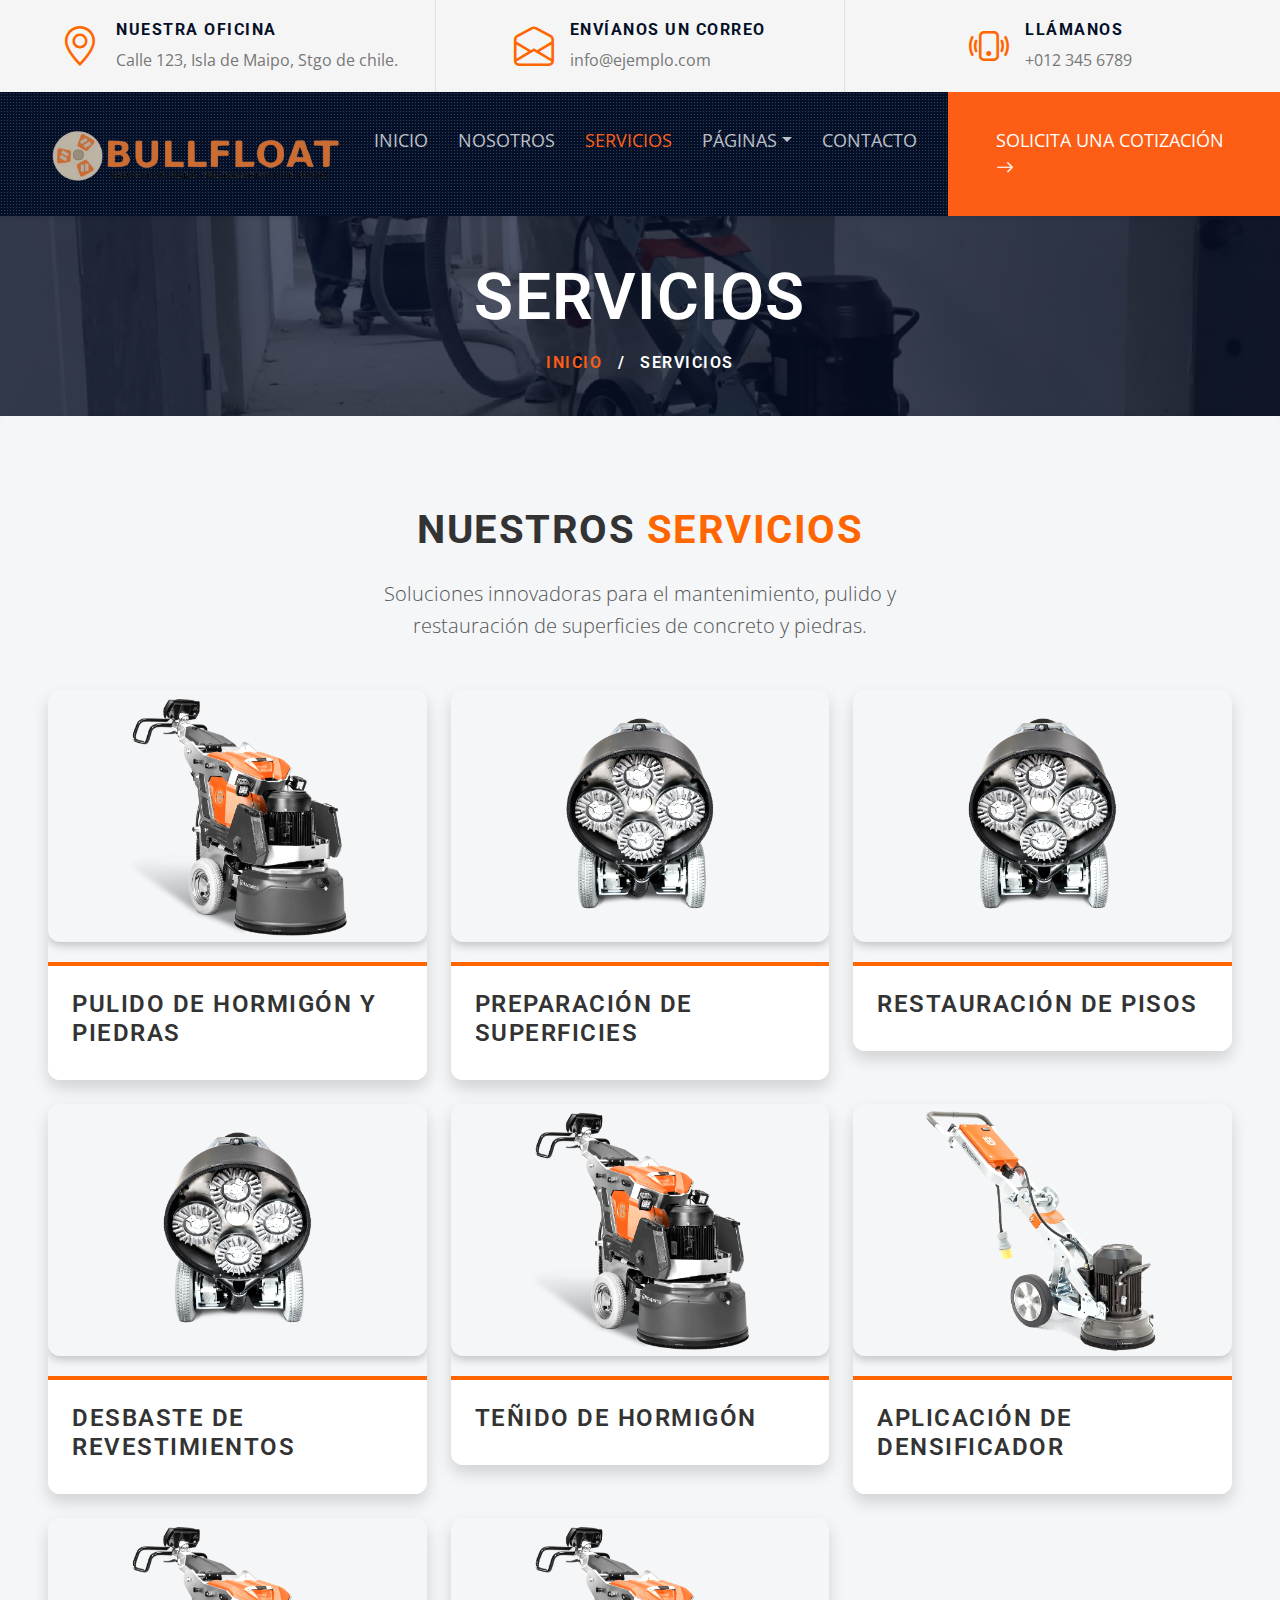
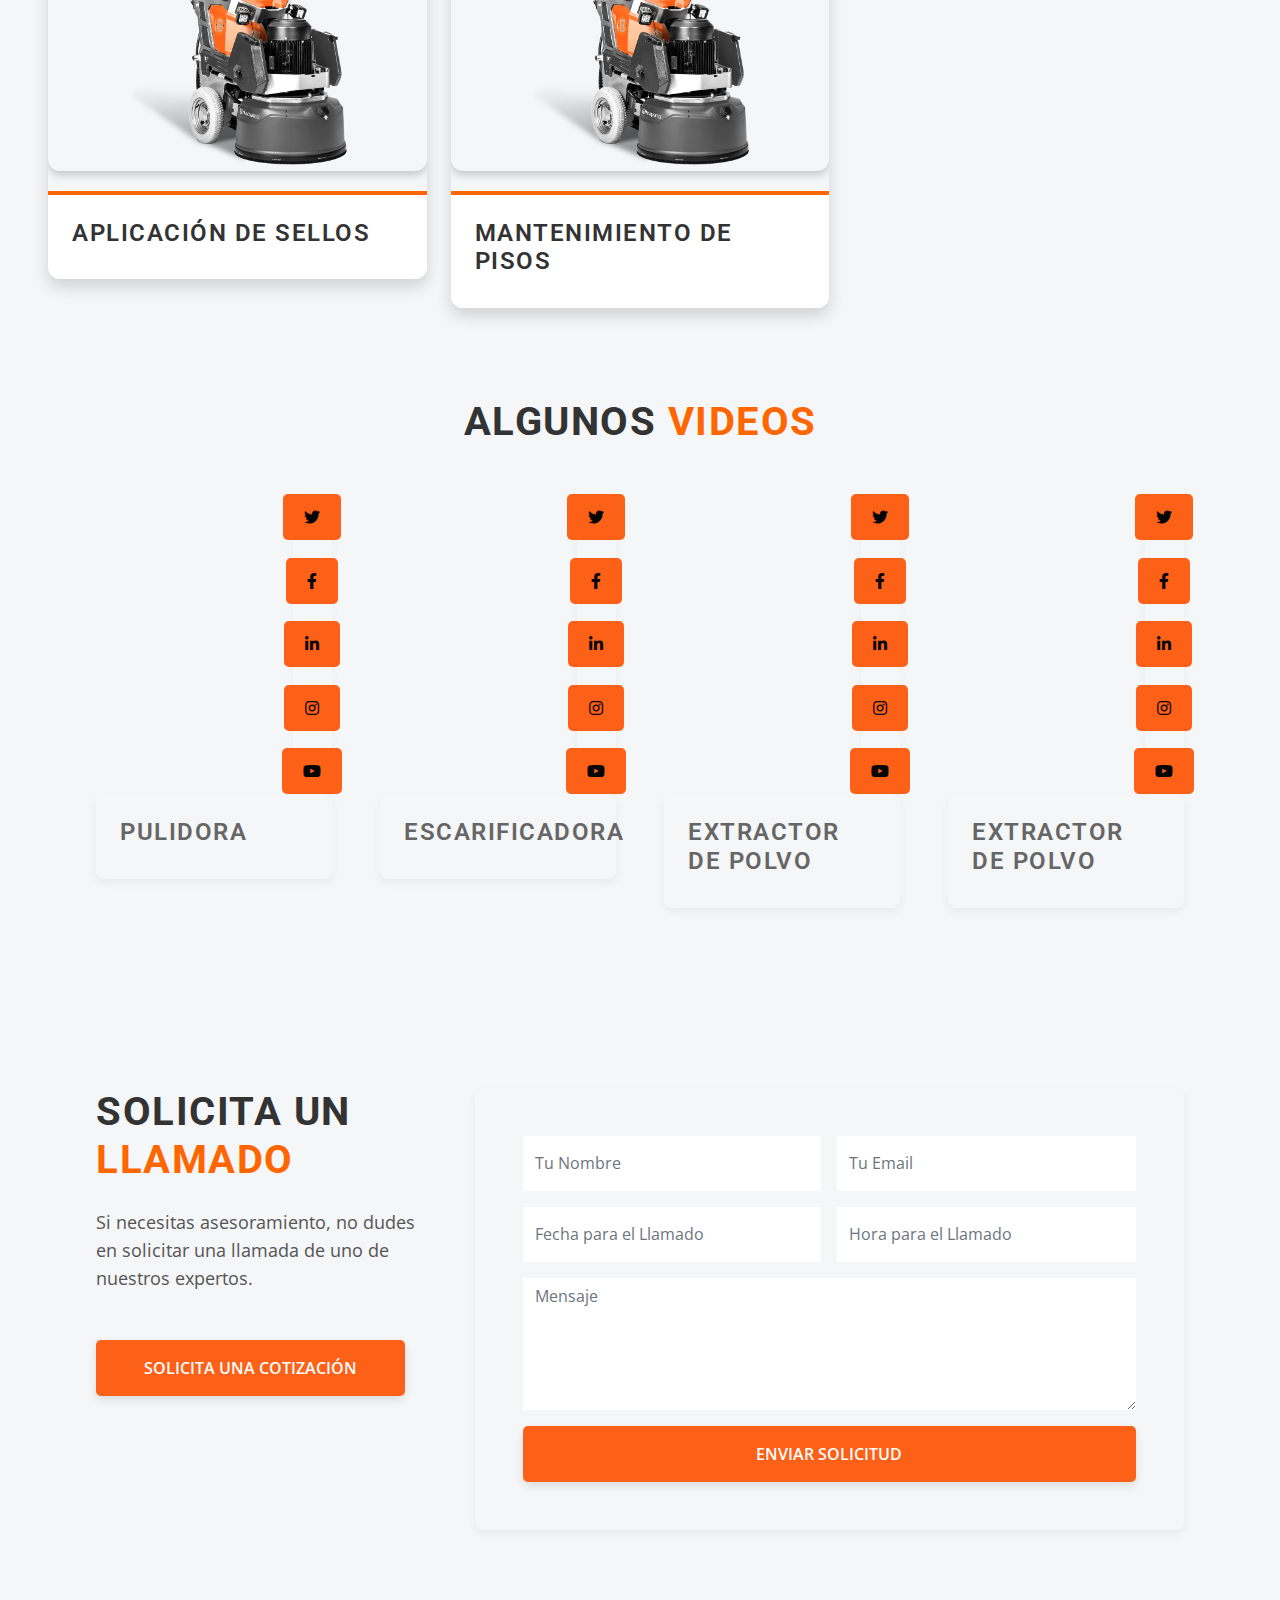
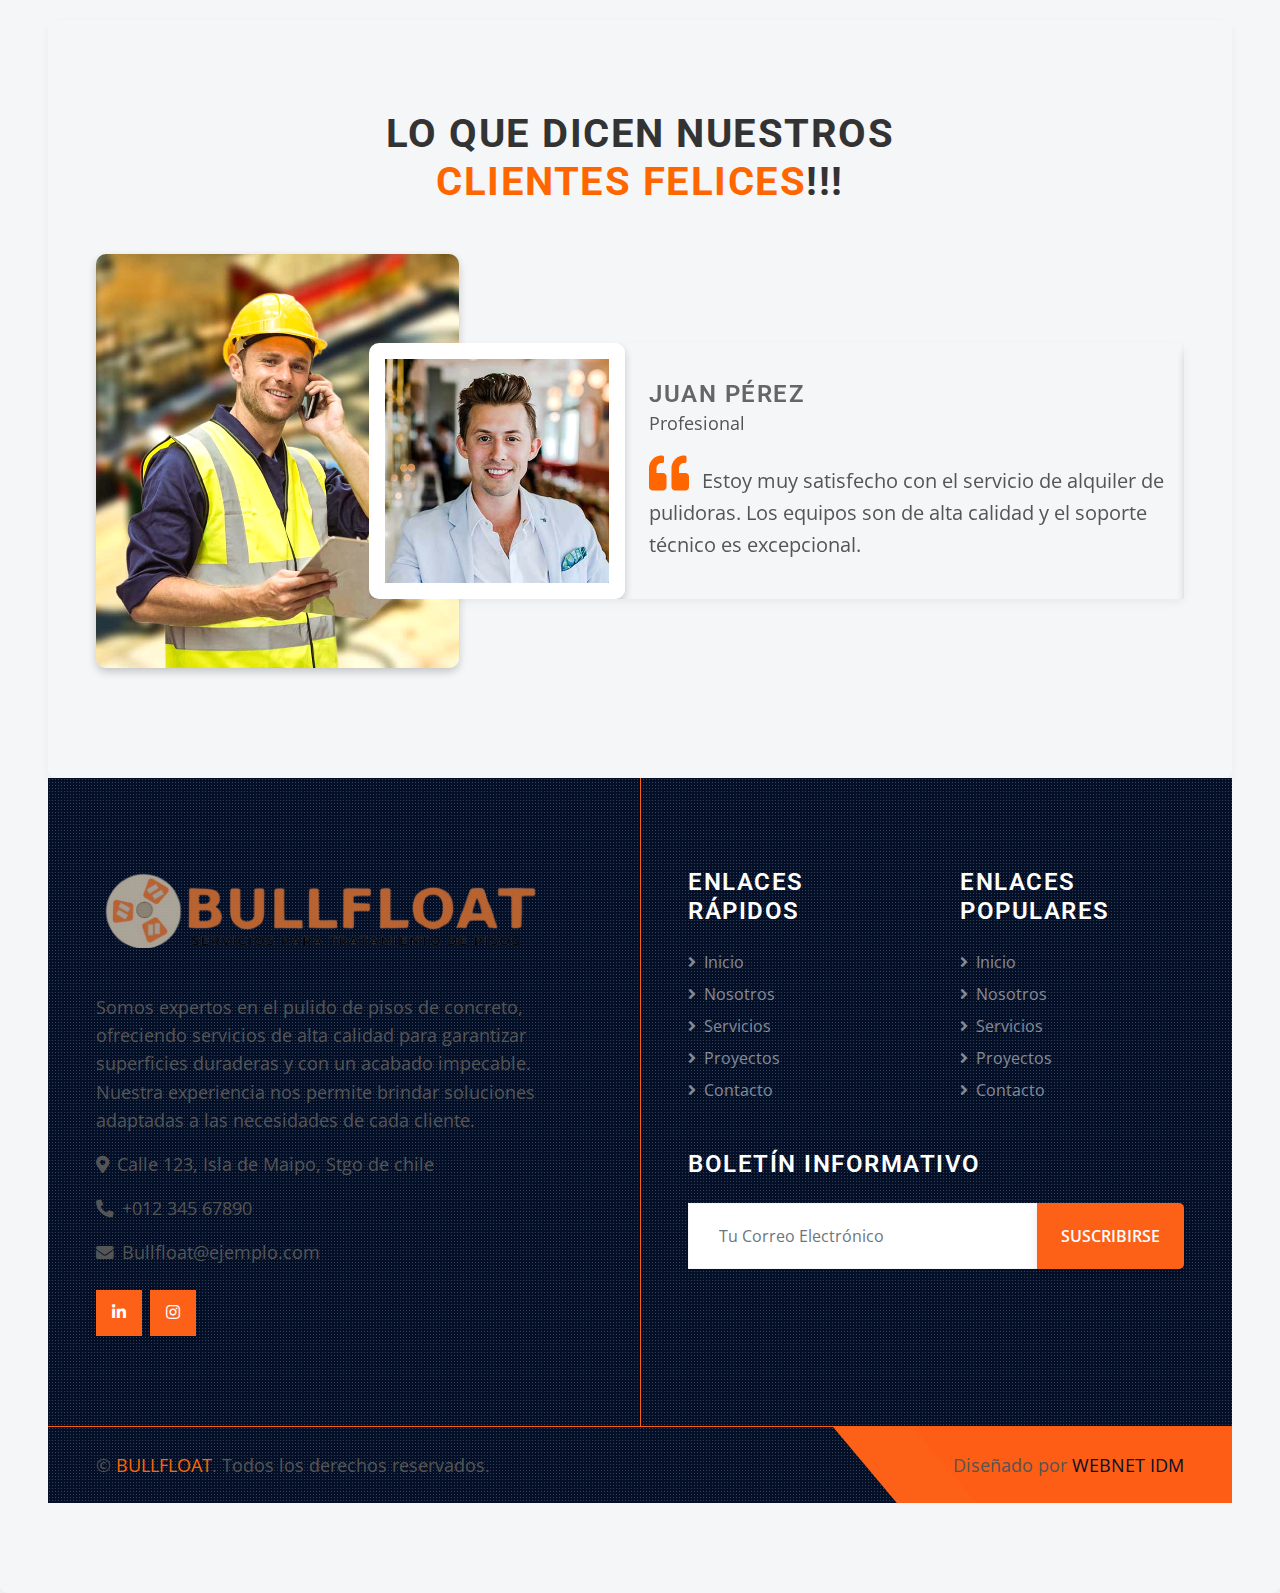
<file: service.html>
<!DOCTYPE html>
<html lang="en">

<head>
    <meta charset="utf-8">
    <title>BULLFLOAT</title>
    <meta content="width=device-width, initial-scale=1.0" name="viewport">
    <meta content="Alquiler y Venta de Pulidoras de Piso" name="keywords">
    <meta content="Ofrecemos servicios de alquiler y venta de pulidoras de piso, repuestos y más." name="description">

    <!-- Favicon -->
    <link href="img/favicon.ico" rel="icon">

    <!-- Google Web Fonts -->
    <link rel="preconnect" href="https://fonts.gstatic.com">
    <link href="https://fonts.googleapis.com/css2?family=Open+Sans:wght@400;600&family=Roboto:wght@500;700&display=swap" rel="stylesheet"> 

    <!-- Icon Font Stylesheet -->
    <link href="https://cdnjs.cloudflare.com/ajax/libs/font-awesome/5.15.0/css/all.min.css" rel="stylesheet">
    <link href="https://cdn.jsdelivr.net/npm/bootstrap-icons@1.4.1/font/bootstrap-icons.css" rel="stylesheet">

    <!-- Libraries Stylesheet -->
    <link href="lib/owlcarousel/assets/owl.carousel.min.css" rel="stylesheet">
    <link href="lib/tempusdominus/css/tempusdominus-bootstrap-4.min.css" rel="stylesheet" />
    <link href="lib/lightbox/css/lightbox.min.css" rel="stylesheet">

    <!-- Customized Bootstrap Stylesheet -->
    <link href="/css/bootstrap.min.css" rel="stylesheet">

    <!-- Template Stylesheet -->
    <link href="/css/style.css" rel="stylesheet">
</head>

<body>
     <!-- Inicio de la Barra Superior -->
     <div class="container-fluid px-5 d-none d-lg-block">
        <div class="row gx-5">
            <div class="col-lg-4 text-center py-3">
                <div class="d-inline-flex align-items-center">
                    <i class="bi bi-geo-alt fs-1 text-primary me-3"></i>
                    <div class="text-start">
                        <h6 class="text-uppercase fw-bold">Nuestra Oficina</h6>
                        <span>Calle 123, Isla de Maipo, Stgo de chile.</span>
                    </div>
                </div>
            </div>
            <div class="col-lg-4 text-center border-start border-end py-3">
                <div class="d-inline-flex align-items-center">
                    <i class="bi bi-envelope-open fs-1 text-primary me-3"></i>
                    <div class="text-start">
                        <h6 class="text-uppercase fw-bold">Envíanos un Correo</h6>
                        <span>info@ejemplo.com</span>
                    </div>
                </div>
            </div>
            <div class="col-lg-4 text-center py-3">
                <div class="d-inline-flex align-items-center">
                    <i class="bi bi-phone-vibrate fs-1 text-primary me-3"></i>
                    <div class="text-start">
                        <h6 class="text-uppercase fw-bold">Llámanos</h6>
                        <span>+012 345 6789</span>
                    </div>
                </div>
            </div>
        </div>
    </div>
    <!-- Fin de la Barra Superior -->

    <!-- Navbar Start -->
    <div class="container-fluid sticky-top bg-dark bg-light-radial shadow-sm px-5 pe-lg-0">
        <nav class="navbar navbar-expand-lg bg-dark bg-light-radial navbar-dark py-3 py-lg-0">
             <!-- Logo Superior -->             
             <a href="index.html" class="navbar-brand d-flex align-items-center logo-container">
                <img src="img/logo.png" alt="Bullfloat Logo" class="logo-image"></a>

            <button class="navbar-toggler" type="button" data-bs-toggle="collapse" data-bs-target="#navbarCollapse">
                <span class="navbar-toggler-icon"></span>
            </button>
            <div class="collapse navbar-collapse" id="navbarCollapse">
                <div class="navbar-nav ms-auto py-0">
                    <a href="index.html" class="nav-item nav-link">Inicio</a>
                    <a href="about.html" class="nav-item nav-link">Nosotros</a>
                    <a href="service.html" class="nav-item nav-link active">Servicios</a>
                    <div class="nav-item dropdown">
                        <a href="#" class="nav-link dropdown-toggle" data-bs-toggle="dropdown">Páginas</a>
                        <div class="dropdown-menu m-0">
                            <a href="project.html" class="dropdown-item">Nuestros Proyectos</a>
                            <a href="team.html" class="dropdown-item">Productos</a>
                            <!-- <a href="testimonial.html" class="dropdown-item">Testimonios</a>
                            <a href="blog.html" class="dropdown-item">Blog</a>
                            <a href="detail.html" class="dropdown-item">Detalle Blog</a>-->
                        </div>
                    </div>
                    <a href="contact.html" class="nav-item nav-link">Contacto</a>
                    <a href="" class="nav-item nav-link bg-primary text-white px-5 ms-3 d-none d-lg-block">Solicita una Cotización <i class="bi bi-arrow-right"></i></a>
                </div>
            </div>
        </nav>
    </div>
    <!-- Navbar End -->

    <!-- Page Header Start -->
    <div class="container-fluid page-header">
        <h1 class="display-3 text-uppercase text-white mb-3">Servicios</h1>
        <div class="d-inline-flex text-white">
            <h6 class="text-uppercase m-0"><a href="index.html">Inicio</a></h6>
            <h6 class="text-white m-0 px-3">/</h6>
            <h6 class="text-uppercase text-white m-0">Servicios</h6>
        </div>
    </div>
    <!-- Page Header Start -->

    
<!-- Inicio de la Sección de Servicios -->
<div class="container-fluid bg-light py-6 px-5">
    <div class="text-center mx-auto mb-5" style="max-width: 600px;">
        <h1 class="display-5 text-uppercase mb-4">Nuestros <span class="text-primary">Servicios</span></h1>
        <p class="lead">Soluciones innovadoras para el mantenimiento, pulido y restauración de superficies de concreto y piedras.</p>
    </div>
    <div class="row g-4">
        <!-- Servicio 1: Pulido de Hormigón -->
        <div class="col-lg-4 col-md-6">
            <div class="service-item position-relative rounded overflow-hidden shadow">
                <img src="img/HT6/HT6-1.webp" class="img-fluid w-100" alt="Pulido de Hormigón">
                <div class="service-text bg-white p-4">
                    <h4 class="text-uppercase">Pulido de Hormigón y Piedras</h4>
                    <div class="overlay">
                        <div class="overlay-content">
                            <h4 class="text-white">Pulido de Hormigón</h4>
                            <!-- Redirigimos a la página de servicio con el ID correspondiente -->
                            <a class="btn btn-primary rounded-pill px-4 py-2 mt-3" href="/service/pulido.html">Leer Más</a>
                        </div>
                    </div>
                </div>
            </div>
        </div>
    
        <!-- Servicio 2: Preparación de Superficies -->
        <div class="col-lg-4 col-md-6">
            <div class="service-item position-relative rounded overflow-hidden shadow">
                <img src="img/HT6/HT6-3.webp" class="img-fluid w-100" alt="Preparación de Superficies">
                <div class="service-text bg-white p-4">
                    <h4 class="text-uppercase">Preparación de Superficies</h4>
                    <div class="overlay">
                        <div class="overlay-content">
                            <h4 class="text-white">Preparación de Superficies</h4>
                            <a class="btn btn-primary rounded-pill px-4 py-2 mt-3" href="/service/superficies.html">Leer Más</a>
                        </div>
                    </div>
                </div>
            </div>
        </div>
    
        <!-- Servicio 3: Restauración de Pisos -->
        <div class="col-lg-4 col-md-6">
            <div class="service-item position-relative rounded overflow-hidden shadow">
                <img src="img/HT6/HT6-3.webp" class="img-fluid w-100" alt="Restauración de Pisos">
                <div class="service-text bg-white p-4">
                    <h4 class="text-uppercase">Restauración de Pisos</h4>
                    <div class="overlay">
                        <div class="overlay-content">
                            <h4 class="text-white">Restauración de Pisos</h4>
                            <a class="btn btn-primary rounded-pill px-4 py-2 mt-3" href="/service/restauracion.html">Leer Más</a>
                        </div>
                    </div>
                </div>
            </div>
        </div>
    
        <!-- Servicio 4: Desbaste de Revestimientos -->
        <div class="col-lg-4 col-md-6">
            <div class="service-item position-relative rounded overflow-hidden shadow">
                <img src="img/HT6/HT6-3.webp" class="img-fluid w-100" alt="Desbaste de Revestimientos">
                <div class="service-text bg-white p-4">
                    <h4 class="text-uppercase">Desbaste de Revestimientos</h4>
                    <div class="overlay">
                        <div class="overlay-content">
                            <h4 class="text-white">Desbaste de Revestimientos</h4>
                            <a class="btn btn-primary rounded-pill px-4 py-2 mt-3" href="/service/desbaste.html">Leer Más</a>
                        </div>
                    </div>
                </div>
            </div>
        </div>
    
        <!-- Servicio 5: Teñido de Hormigón -->
        <div class="col-lg-4 col-md-6">
            <div class="service-item position-relative rounded overflow-hidden shadow">
                <img src="img/HT6/HT6-1.webp" class="img-fluid w-100" alt="Teñido de Hormigón">
                <div class="service-text bg-white p-4">
                    <h4 class="text-uppercase">Teñido de Hormigón</h4>
                    <div class="overlay">
                        <div class="overlay-content">
                            <h4 class="text-white">Teñido de Hormigón</h4>
                            <a class="btn btn-primary rounded-pill px-4 py-2 mt-3" href="/service/tenido.html">Leer Más</a>
                        </div>
                    </div>
                </div>
            </div>
        </div>
    
        <!-- Servicio 6: Aplicación de Densificador de Hormigón -->
        <div class="col-lg-4 col-md-6">
            <div class="service-item position-relative rounded overflow-hidden shadow">
                <img src="img/PG280/PG280-1.webp" class="img-fluid w-100" alt="Aplicación de Densificador de Hormigón">
                <div class="service-text bg-white p-4">
                    <h4 class="text-uppercase">Aplicación de Densificador</h4>
                    <div class="overlay">
                        <div class="overlay-content">
                            <h4 class="text-white">Densificador de Hormigón</h4>
                            <a class="btn btn-primary rounded-pill px-4 py-2 mt-3" href="/service/densificador.html">Leer Más</a>
                        </div>
                    </div>
                </div>
            </div>
        </div>
    
        <!-- Servicio 7: Aplicación de Sellos de Pisos -->
        <div class="col-lg-4 col-md-6">
            <div class="service-item position-relative rounded overflow-hidden shadow">
                <img src="img/HT6/HT6-1.webp" class="img-fluid w-100" alt="Aplicación de Sellos de Pisos">
                <div class="service-text bg-white p-4">
                    <h4 class="text-uppercase">Aplicación de Sellos</h4>
                    <div class="overlay">
                        <div class="overlay-content">
                            <h4 class="text-white">Sellos de Pisos</h4>
                            <a class="btn btn-primary rounded-pill px-4 py-2 mt-3" href="/service/sellos.html">Leer Más</a>
                        </div>
                    </div>
                </div>
            </div>
        </div>
    
        <!-- Servicio 8: Mantenimiento de Pisos con Twister -->
        <div class="col-lg-4 col-md-6">
            <div class="service-item position-relative rounded overflow-hidden shadow">
                <img src="img/HT6/HT6-1.webp" class="img-fluid w-100" alt="Mantenimiento de Pisos con Twister">
                <div class="service-text bg-white p-4">
                    <h4 class="text-uppercase">Mantenimiento de Pisos</h4>
                    <div class="overlay">
                        <div class="overlay-content">
                            <h4 class="text-white">Mantenimiento con Twister</h4>
                            <a class="btn btn-primary rounded-pill px-4 py-2 mt-3" href="/service/mantenimiento.html">Leer Más</a>
                        </div>
                    </div>
                </div>
            </div>
        </div>
    </div>
    

<!-- Fin de la Sección de Servicios -->





    <!-- Inicio videos -->
<div class="container-fluid py-6 px-5">
    <div class="text-center mx-auto mb-5" style="max-width: 600px;">
        <h1 class="display-5 text-uppercase mb-4">Algunos <span class="text-primary">videos</span></h1>
    </div>
    <div class="row g-5">
        <div class="col-xl-3 col-lg-4 col-md-6">
            <div class="row g-0">
                <div class="col-10" style="min-height: 300px;">
                    <div class="position-relative h-100">
                        <iframe class="position-absolute w-100 h-100" 
                                src="https://www.youtube.com/embed/ihlTPZn2MoE?autoplay=1&mute=1" 
                                frameborder="0" allowfullscreen 
                                style="object-fit: cover;"></iframe>
                    </div>
                </div>
                <div class="col-2">
                    <div class="h-100 d-flex flex-column align-items-center justify-content-between bg-light">
                        <a class="btn" href="#"><i class="fab fa-twitter"></i></a>
                        <a class="btn" href="#"><i class="fab fa-facebook-f"></i></a>
                        <a class="btn" href="#"><i class="fab fa-linkedin-in"></i></a>
                        <a class="btn" href="#"><i class="fab fa-instagram"></i></a>
                        <a class="btn" href="#"><i class="fab fa-youtube"></i></a>
                    </div>
                </div>
                <div class="col-12">
                    <div class="bg-light p-4">
                        <h4 class="text-uppercase">PULIDORA</h4>
                        
                    </div>
                </div>
            </div>
        </div>

        <div class="col-xl-3 col-lg-4 col-md-6">
            <div class="row g-0">
                <div class="col-10" style="min-height: 300px;">
                    <div class="position-relative h-100">
                        <iframe class="position-absolute w-100 h-100" 
                                src="https://www.youtube.com/embed/LSAxiFgpggE?autoplay=1&mute=1" 
                                frameborder="0" allowfullscreen 
                                style="object-fit: cover;"></iframe>
                    </div>
                </div>
                <div class="col-2">
                    <div class="h-100 d-flex flex-column align-items-center justify-content-between bg-light">
                        <a class="btn" href="#"><i class="fab fa-twitter"></i></a>
                        <a class="btn" href="#"><i class="fab fa-facebook-f"></i></a>
                        <a class="btn" href="#"><i class="fab fa-linkedin-in"></i></a>
                        <a class="btn" href="#"><i class="fab fa-instagram"></i></a>
                        <a class="btn" href="#"><i class="fab fa-youtube"></i></a>
                    </div>
                </div>
                <div class="col-12">
                    <div class="bg-light p-4">
                        <h4 class="text-uppercase">Escarificadora</h4>
                                                
                    </div>
                </div>
            </div>
        </div>

        <div class="col-xl-3 col-lg-4 col-md-6">
            <div class="row g-0">
                <div class="col-10" style="min-height: 300px;">
                    <div class="position-relative h-100">
                        <iframe class="position-absolute w-100 h-100" 
                                src="https://www.youtube.com/embed/6BD5pdIsYfg?autoplay=1&mute=1" 
                                frameborder="0" allowfullscreen 
                                style="object-fit: cover;"></iframe>
                    </div>
                </div>
                <div class="col-2">
                    <div class="h-100 d-flex flex-column align-items-center justify-content-between bg-light">
                        <a class="btn" href="#"><i class="fab fa-twitter"></i></a>
                        <a class="btn" href="#"><i class="fab fa-facebook-f"></i></a>
                        <a class="btn" href="#"><i class="fab fa-linkedin-in"></i></a>
                        <a class="btn" href="#"><i class="fab fa-instagram"></i></a>
                        <a class="btn" href="#"><i class="fab fa-youtube"></i></a>
                    </div>
                </div>
                <div class="col-12">
                    <div class="bg-light p-4">
                        <h4 class="text-uppercase">Extractor de polvo</h4>                        
                    </div>
                </div>
            </div>
        </div>

        <div class="col-xl-3 col-lg-4 col-md-6">
            <div class="row g-0">
                <div class="col-10" style="min-height: 300px;">
                    <div class="position-relative h-100">
                        <iframe class="position-absolute w-100 h-100" 
                                src="https://www.youtube.com/embed/SqWK0N10sJw?autoplay=1&mute=1" 
                                frameborder="0" allowfullscreen 
                                style="object-fit: cover;"></iframe>
                    </div>
                </div>
                <div class="col-2">
                    <div class="h-100 d-flex flex-column align-items-center justify-content-between bg-light">
                        <a class="btn" href="#"><i class="fab fa-twitter"></i></a>
                        <a class="btn" href="#"><i class="fab fa-facebook-f"></i></a>
                        <a class="btn" href="#"><i class="fab fa-linkedin-in"></i></a>
                        <a class="btn" href="#"><i class="fab fa-instagram"></i></a>
                        <a class="btn" href="#"><i class="fab fa-youtube"></i></a>
                    </div>
                </div>
                <div class="col-12">
                    <div class="bg-light p-4">
                        <h4 class="text-uppercase">Extractor de polvo </h4>                        
                    </div>
                </div>
            </div>
        </div>
    </div>
</div>
<!-- Fin Videos -->


    <!-- Appointment Start -->
    <div class="container-fluid py-6 px-5">
        <div class="row gx-5">
            <div class="col-lg-4 mb-5 mb-lg-0">
                <div class="mb-4">
                    <h1 class="display-5 text-uppercase mb-4">Solicita un <span class="text-primary">Llamado</span></h1>
                </div>
                <p class="mb-5">Si necesitas asesoramiento, no dudes en solicitar una llamada de uno de nuestros expertos.</p>
                <a class="btn btn-primary py-3 px-5" href="">Solicita una Cotización</a>
            </div>
            <div class="col-lg-8">
                <div class="bg-light text-center p-5">
                    <form>
                        <div class="row g-3">
                            <div class="col-12 col-sm-6">
                                <input type="text" class="form-control border-0" placeholder="Tu Nombre" style="height: 55px;">
                            </div>
                            <div class="col-12 col-sm-6">
                                <input type="email" class="form-control border-0" placeholder="Tu Email" style="height: 55px;">
                            </div>
                            <div class="col-12 col-sm-6">
                                <div class="date" id="date" data-target-input="nearest">
                                    <input type="text"
                                        class="form-control border-0 datetimepicker-input"
                                        placeholder="Fecha para el Llamado" data-target="#date" data-toggle="datetimepicker" style="height: 55px;">
                                </div>
                            </div>
                            <div class="col-12 col-sm-6">
                                <div class="time" id="time" data-target-input="nearest">
                                    <input type="text"
                                        class="form-control border-0 datetimepicker-input"
                                        placeholder="Hora para el Llamado" data-target="#time" data-toggle="datetimepicker" style="height: 55px;">
                                </div>
                            </div>
                            <div class="col-12">
                                <textarea class="form-control border-0" rows="5" placeholder="Mensaje"></textarea>
                            </div>
                            <div class="col-12">
                                <button class="btn btn-primary w-100 py-3" type="submit">Enviar Solicitud</button>
                            </div>
                        </div>
                    </form>
                </div>
            </div>
        </div>
    </div>
    <!-- Appointment End -->

    <!-- Testimonial Start -->
    <div class="container-fluid bg-light py-6 px-5">
        <div class="text-center mx-auto mb-5" style="max-width: 600px;">
            <h1 class="display-5 text-uppercase mb-4">Lo Que Dicen Nuestros <span class="text-primary">Clientes Felices</span>!!!</h1>
        </div>
        <div class="row gx-0 align-items-center">
            <div class="col-xl-4 col-lg-5 d-none d-lg-block">
                <img class="img-fluid w-100 h-100" src="img/testimonial.jpg">
            </div>
            <div class="col-xl-8 col-lg-7 col-md-12">
                <div class="testimonial bg-light">
                    <div class="owl-carousel testimonial-carousel">
                        <div class="row gx-4 align-items-center">
                            <div class="col-xl-4 col-lg-5 col-md-5">
                                <img class="img-fluid w-100 h-100 bg-light p-lg-3 mb-4 mb-md-0" src="img/testimonial-1.jpg" alt="">
                            </div>
                            <div class="col-xl-8 col-lg-7 col-md-7">
                                <h4 class="text-uppercase mb-0">Juan Pérez</h4>
                                <p>Profesional</p>
                                <p class="fs-5 mb-0"><i class="fa fa-2x fa-quote-left text-primary me-2"></i> Estoy muy satisfecho con el servicio de alquiler de pulidoras. Los equipos son de alta calidad y el soporte técnico es excepcional.</p>
                            </div>
                        </div>
                        <div class="row gx-4 align-items-center">
                            <div class="col-xl-4 col-lg-5 col-md-5">
                                <img class="img-fluid w-100 h-100 bg-light p-lg-3 mb-4 mb-md-0" src="img/testimonial-2.jpg" alt="">
                            </div>
                            <div class="col-xl-8 col-lg-7 col-md-7">
                                <h4 class="text-uppercase mb-0">Ana López</h4>
                                <p>Diseñadora de Interiores</p>
                                <p class="fs-5 mb-0"><i class="fa fa-2x fa-quote-left text-primary me-2"></i> Compré una pulidora en PulidosPro y no podría estar más contenta. El equipo es duradero y eficiente, perfecto para mis proyectos de interiorismo.</p>
                            </div>
                        </div>
                    </div>
                </div>
            </div>
        </div>
    </div>
    <!-- Testimonial End -->

    <!-- Footer Start -->
    <div class="footer container-fluid position-relative bg-dark bg-light-radial text-white-50 py-6 px-5">
        <div class="row g-5">
            <div class="col-lg-6 pe-lg-5">
                
                <!-- Logo Inferior-->
            <a href="index.html" class="navbar-brand d-flex align-items-center footer-logo-container">
                <img src="img/logo.png" alt="Bullfloat Logo" class="footer-logo-image">  
                    </a>
                    <p>Somos expertos en el pulido de pisos de concreto, ofreciendo servicios de alta calidad para garantizar superficies duraderas y con un acabado impecable. Nuestra experiencia nos permite brindar soluciones adaptadas a las necesidades de cada cliente.</p>
                    <p><i class="fa fa-map-marker-alt me-2"></i>Calle 123, Isla de Maipo, Stgo de chile</p>
                    <p><i class="fa fa-phone-alt me-2"></i>+012 345 67890</p>
                    <p><i class="fa fa-envelope me-2"></i>Bullfloat@ejemplo.com</p>
                <div class="d-flex justify-content-start mt-4">
                    <!--<a class="btn btn-lg btn-primary btn-lg-square rounded-0 me-2" href="#"><i class="fab fa-twitter"></i></a>-->
                    <!--<a class="btn btn-lg btn-primary btn-lg-square rounded-0 me-2" href="#"><i class="fab fa-facebook-f"></i></a>-->
                    <a class="btn btn-lg btn-primary btn-lg-square rounded-0 me-2" href="#"><i class="fab fa-linkedin-in"></i></a>
                    <a class="btn btn-lg btn-primary btn-lg-square rounded-0" href="#"><i class="fab fa-instagram"></i></a>
                </div>
            </div>
            <div class="col-lg-6 ps-lg-5">
                <div class="row g-5">
                    <div class="col-sm-6">
                        <h4 class="text-white text-uppercase mb-4">Enlaces Rápidos</h4>
                        <div class="d-flex flex-column justify-content-start">
                            <a class="text-white-50 mb-2" href="#"><i class="fa fa-angle-right me-2"></i>Inicio</a>
                            <a class="text-white-50 mb-2" href="#"><i class="fa fa-angle-right me-2"></i>Nosotros</a>
                            <a class="text-white-50 mb-2" href="#"><i class="fa fa-angle-right me-2"></i>Servicios</a>
                            <a class="text-white-50 mb-2" href="#"><i class="fa fa-angle-right me-2"></i>Proyectos</a>
                            <a class="text-white-50" href="#"><i class="fa fa-angle-right me-2"></i>Contacto</a>
                        </div>
                    </div>
                    <div class="col-sm-6">
                        <h4 class="text-white text-uppercase mb-4">Enlaces Populares</h4>
                        <div class="d-flex flex-column justify-content-start">
                            <a class="text-white-50 mb-2" href="#"><i class="fa fa-angle-right me-2"></i>Inicio</a>
                            <a class="text-white-50 mb-2" href="#"><i class="fa fa-angle-right me-2"></i>Nosotros</a>
                            <a class="text-white-50 mb-2" href="#"><i class="fa fa-angle-right me-2"></i>Servicios</a>
                            <a class="text-white-50 mb-2" href="#"><i class="fa fa-angle-right me-2"></i>Proyectos</a>
                            <a class="text-white-50" href="#"><i class="fa fa-angle-right me-2"></i>Contacto</a>
                        </div>
                    </div>
                    <div class="col-sm-12">
                        <h4 class="text-white text-uppercase mb-4">Boletín Informativo</h4>
                        <div class="w-100">
                            <div class="input-group">
                                <input type="text" class="form-control border-light" style="padding: 20px 30px;" placeholder="Tu Correo Electrónico"><button class="btn btn-primary px-4">Suscribirse</button>
                            </div>
                        </div>
                    </div>
                </div>
            </div>
        </div>
    </div>
    <div class="container-fluid bg-dark bg-light-radial text-white border-top border-primary px-0">
        <div class="d-flex flex-column flex-md-row justify-content-between">
            <div class="py-4 px-5 text-center text-md-start">
                <p class="mb-0">&copy; <a class="text-primary" href="#">BULLFLOAT</a>. Todos los derechos reservados.</p>
            </div>
            <div class="py-4 px-5 bg-primary footer-shape position-relative text-center text-md-end">
                <p class="mb-0">Diseñado por <a class="text-dark" href="https://">WEBNET IDM </a></p>
            </div>
        </div>
    </div>
    <!-- Footer End -->

    <!-- Back to Top -->
    <a href="#" class="btn btn-lg btn-primary btn-lg-square back-to-top"><i class="bi bi-arrow-up"></i></a>

    <!-- JavaScript Libraries -->
    <script src="https://code.jquery.com/jquery-3.4.1.min.js"></script>
    <script src="https://cdn.jsdelivr.net/npm/bootstrap@5.0.0/dist/js/bootstrap.bundle.min.js"></script>
    <script src="lib/easing/easing.min.js"></script>
    <script src="lib/waypoints/waypoints.min.js"></script>
    <script src="lib/owlcarousel/owl.carousel.min.js"></script>
    <script src="lib/tempusdominus/js/moment.min.js"></script>
    <script src="lib/tempusdominus/js/moment-timezone.min.js"></script>
    <script src="lib/tempusdominus/js/tempusdominus-bootstrap-4.min.js"></script>
    <script src="lib/isotope/isotope.pkgd.min.js"></script>
    <script src="lib/lightbox/js/lightbox.min.js"></script>

    <!-- Template Javascript -->
    <script src="js/main.js"></script>
</body>

</html>
</file>
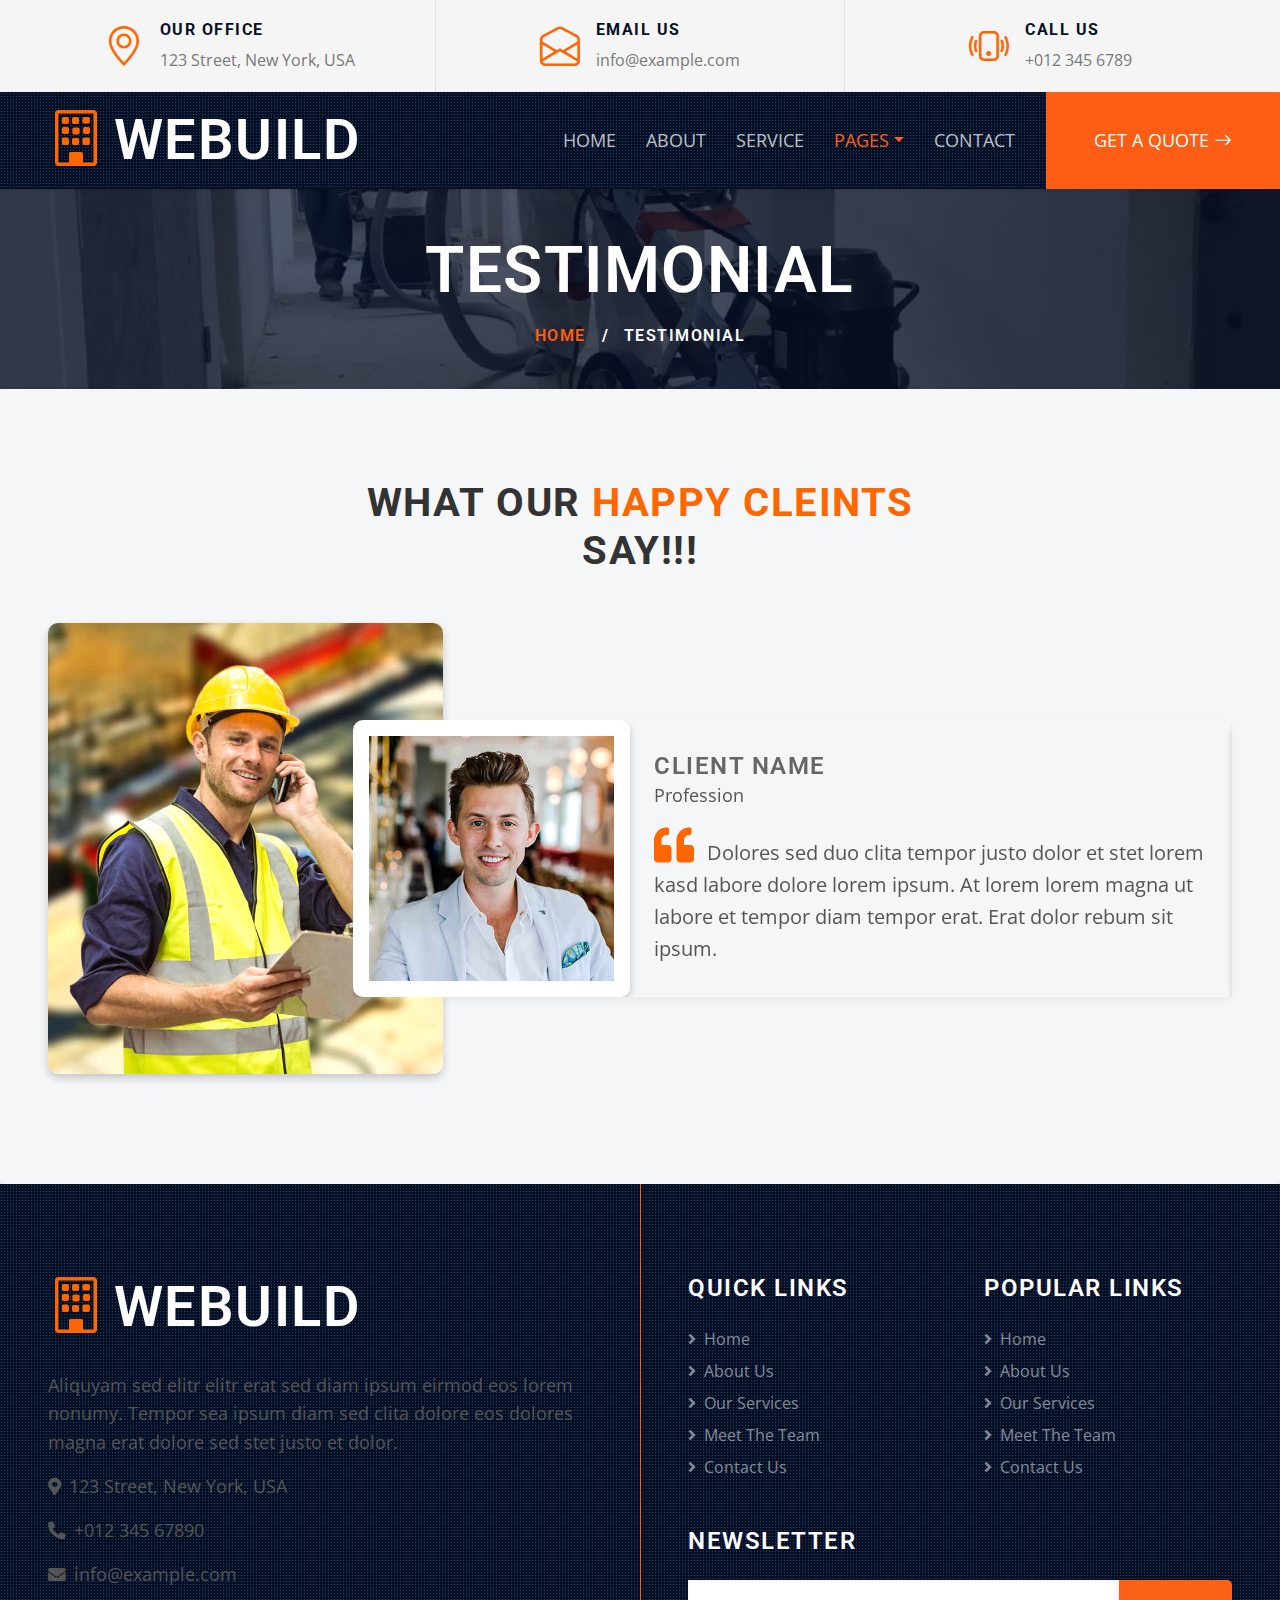
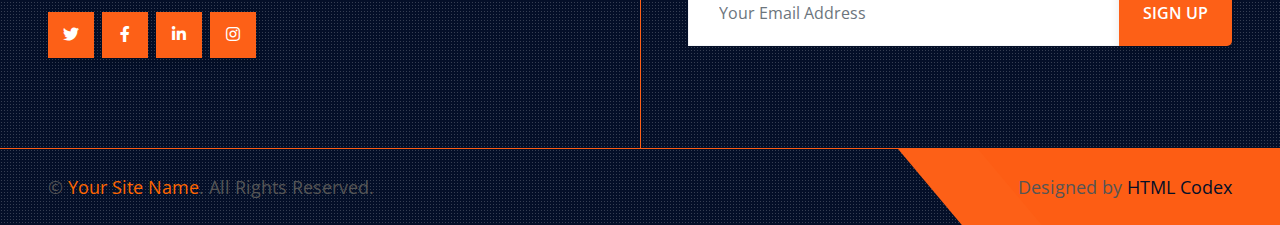
<file: testimonial.html>
<!DOCTYPE html>
<html lang="en">

<head>
    <meta charset="utf-8">
    <title>WEBUILD -  Construction Company Website Template Free</title>
    <meta content="width=device-width, initial-scale=1.0" name="viewport">
    <meta content="Free HTML Templates" name="keywords">
    <meta content="Free HTML Templates" name="description">

    <!-- Favicon -->
    <link href="img/favicon.ico" rel="icon">

    <!-- Google Web Fonts -->
    <link rel="preconnect" href="https://fonts.gstatic.com">
    <link href="https://fonts.googleapis.com/css2?family=Open+Sans:wght@400;600&family=Roboto:wght@500;700&display=swap" rel="stylesheet"> 

    <!-- Icon Font Stylesheet -->
    <link href="https://cdnjs.cloudflare.com/ajax/libs/font-awesome/5.15.0/css/all.min.css" rel="stylesheet">
    <link href="https://cdn.jsdelivr.net/npm/bootstrap-icons@1.4.1/font/bootstrap-icons.css" rel="stylesheet">

    <!-- Libraries Stylesheet -->
    <link href="lib/owlcarousel/assets/owl.carousel.min.css" rel="stylesheet">
    <link href="lib/tempusdominus/css/tempusdominus-bootstrap-4.min.css" rel="stylesheet" />
    <link href="lib/lightbox/css/lightbox.min.css" rel="stylesheet">

    <!-- Customized Bootstrap Stylesheet -->
    <link href="css/bootstrap.min.css" rel="stylesheet">

    <!-- Template Stylesheet -->
    <link href="css/style.css" rel="stylesheet">
</head>

<body>
    <!-- Topbar Start -->
    <div class="container-fluid px-5 d-none d-lg-block">
        <div class="row gx-5">
            <div class="col-lg-4 text-center py-3">
                <div class="d-inline-flex align-items-center">
                    <i class="bi bi-geo-alt fs-1 text-primary me-3"></i>
                    <div class="text-start">
                        <h6 class="text-uppercase fw-bold">Our Office</h6>
                        <span>123 Street, New York, USA</span>
                    </div>
                </div>
            </div>
            <div class="col-lg-4 text-center border-start border-end py-3">
                <div class="d-inline-flex align-items-center">
                    <i class="bi bi-envelope-open fs-1 text-primary me-3"></i>
                    <div class="text-start">
                        <h6 class="text-uppercase fw-bold">Email Us</h6>
                        <span>info@example.com</span>
                    </div>
                </div>
            </div>
            <div class="col-lg-4 text-center py-3">
                <div class="d-inline-flex align-items-center">
                    <i class="bi bi-phone-vibrate fs-1 text-primary me-3"></i>
                    <div class="text-start">
                        <h6 class="text-uppercase fw-bold">Call Us</h6>
                        <span>+012 345 6789</span>
                    </div>
                </div>
            </div>
        </div>
    </div>
    <!-- Topbar End -->


    <!-- Navbar Start -->
    <div class="container-fluid sticky-top bg-dark bg-light-radial shadow-sm px-5 pe-lg-0">
        <nav class="navbar navbar-expand-lg bg-dark bg-light-radial navbar-dark py-3 py-lg-0">
            <a href="index.html" class="navbar-brand">
                <h1 class="m-0 display-4 text-uppercase text-white"><i class="bi bi-building text-primary me-2"></i>WEBUILD</h1>
            </a>
            <button class="navbar-toggler" type="button" data-bs-toggle="collapse" data-bs-target="#navbarCollapse">
                <span class="navbar-toggler-icon"></span>
            </button>
            <div class="collapse navbar-collapse" id="navbarCollapse">
                <div class="navbar-nav ms-auto py-0">
                    <a href="index.html" class="nav-item nav-link">Home</a>
                    <a href="about.html" class="nav-item nav-link">About</a>
                    <a href="service.html" class="nav-item nav-link">Service</a>
                    <div class="nav-item dropdown">
                        <a href="#" class="nav-link dropdown-toggle active" data-bs-toggle="dropdown">Pages</a>
                        <div class="dropdown-menu m-0">
                            <a href="project.html" class="dropdown-item">Our Project</a>
                            <a href="team.html" class="dropdown-item">The Team</a>
                            <a href="testimonial.html" class="dropdown-item active">Testimonial</a>
                            <a href="blog.html" class="dropdown-item">Blog Grid</a>
                            <a href="detail.html" class="dropdown-item">Blog Detail</a>
                        </div>
                    </div>
                    <a href="contact.html" class="nav-item nav-link">Contact</a>
                    <a href="" class="nav-item nav-link bg-primary text-white px-5 ms-3 d-none d-lg-block">Get A Quote <i class="bi bi-arrow-right"></i></a>
                </div>
            </div>
        </nav>
    </div>
    <!-- Navbar End -->


    <!-- Page Header Start -->
    <div class="container-fluid page-header">
        <h1 class="display-3 text-uppercase text-white mb-3">Testimonial</h1>
        <div class="d-inline-flex text-white">
            <h6 class="text-uppercase m-0"><a href="">Home</a></h6>
            <h6 class="text-white m-0 px-3">/</h6>
            <h6 class="text-uppercase text-white m-0">Testimonial</h6>
        </div>
    </div>
    <!-- Page Header Start -->


    <!-- Testimonial Start -->
    <div class="container-fluid bg-light py-6 px-5">
        <div class="text-center mx-auto mb-5" style="max-width: 600px;">
            <h1 class="display-5 text-uppercase mb-4">What Our <span class="text-primary">Happy Cleints</span> Say!!!</h1>
        </div>
        <div class="row gx-0 align-items-center">
            <div class="col-xl-4 col-lg-5 d-none d-lg-block">
                <img class="img-fluid w-100 h-100" src="img/testimonial.jpg">
            </div>
            <div class="col-xl-8 col-lg-7 col-md-12">
                <div class="testimonial bg-light">
                    <div class="owl-carousel testimonial-carousel">
                        <div class="row gx-4 align-items-center">
                            <div class="col-xl-4 col-lg-5 col-md-5">
                                <img class="img-fluid w-100 h-100 bg-light p-lg-3 mb-4 mb-md-0" src="img/testimonial-1.jpg" alt="">
                            </div>
                            <div class="col-xl-8 col-lg-7 col-md-7">
                                <h4 class="text-uppercase mb-0">Client Name</h4>
                                <p>Profession</p>
                                <p class="fs-5 mb-0"><i class="fa fa-2x fa-quote-left text-primary me-2"></i> Dolores sed duo
                                    clita tempor justo dolor et stet lorem kasd labore dolore lorem ipsum. At lorem
                                    lorem magna ut labore et tempor diam tempor erat. Erat dolor rebum sit
                                    ipsum.</p>
                            </div>
                        </div>
                        <div class="row gx-4 align-items-center">
                            <div class="col-xl-4 col-lg-5 col-md-5">
                                <img class="img-fluid w-100 h-100 bg-light p-lg-3 mb-4 mb-md-0" src="img/testimonial-2.jpg" alt="">
                            </div>
                            <div class="col-xl-8 col-lg-7 col-md-7">
                                <h4 class="text-uppercase mb-0">Client Name</h4>
                                <p>Profession</p>
                                <p class="fs-5 mb-0"><i class="fa fa-2x fa-quote-left text-primary me-2"></i> Dolores sed duo
                                    clita tempor justo dolor et stet lorem kasd labore dolore lorem ipsum. At lorem
                                    lorem magna ut labore et tempor diam tempor erat. Erat dolor rebum sit
                                    ipsum.</p>
                            </div>
                        </div>
                    </div>
                </div>
            </div>
        </div>
    </div>
    <!-- Testimonial End -->


    <!-- Footer Start -->
    <div class="footer container-fluid position-relative bg-dark bg-light-radial text-white-50 py-6 px-5">
        <div class="row g-5">
            <div class="col-lg-6 pe-lg-5">
                <a href="index.html" class="navbar-brand">
                    <h1 class="m-0 display-4 text-uppercase text-white"><i class="bi bi-building text-primary me-2"></i>WEBUILD</h1>
                </a>
                <p>Aliquyam sed elitr elitr erat sed diam ipsum eirmod eos lorem nonumy. Tempor sea ipsum diam  sed clita dolore eos dolores magna erat dolore sed stet justo et dolor.</p>
                <p><i class="fa fa-map-marker-alt me-2"></i>123 Street, New York, USA</p>
                <p><i class="fa fa-phone-alt me-2"></i>+012 345 67890</p>
                <p><i class="fa fa-envelope me-2"></i>info@example.com</p>
                <div class="d-flex justify-content-start mt-4">
                    <a class="btn btn-lg btn-primary btn-lg-square rounded-0 me-2" href="#"><i class="fab fa-twitter"></i></a>
                    <a class="btn btn-lg btn-primary btn-lg-square rounded-0 me-2" href="#"><i class="fab fa-facebook-f"></i></a>
                    <a class="btn btn-lg btn-primary btn-lg-square rounded-0 me-2" href="#"><i class="fab fa-linkedin-in"></i></a>
                    <a class="btn btn-lg btn-primary btn-lg-square rounded-0" href="#"><i class="fab fa-instagram"></i></a>
                </div>
            </div>
            <div class="col-lg-6 ps-lg-5">
                <div class="row g-5">
                    <div class="col-sm-6">
                        <h4 class="text-white text-uppercase mb-4">Quick Links</h4>
                        <div class="d-flex flex-column justify-content-start">
                            <a class="text-white-50 mb-2" href="#"><i class="fa fa-angle-right me-2"></i>Home</a>
                            <a class="text-white-50 mb-2" href="#"><i class="fa fa-angle-right me-2"></i>About Us</a>
                            <a class="text-white-50 mb-2" href="#"><i class="fa fa-angle-right me-2"></i>Our Services</a>
                            <a class="text-white-50 mb-2" href="#"><i class="fa fa-angle-right me-2"></i>Meet The Team</a>
                            <a class="text-white-50" href="#"><i class="fa fa-angle-right me-2"></i>Contact Us</a>
                        </div>
                    </div>
                    <div class="col-sm-6">
                        <h4 class="text-white text-uppercase mb-4">Popular Links</h4>
                        <div class="d-flex flex-column justify-content-start">
                            <a class="text-white-50 mb-2" href="#"><i class="fa fa-angle-right me-2"></i>Home</a>
                            <a class="text-white-50 mb-2" href="#"><i class="fa fa-angle-right me-2"></i>About Us</a>
                            <a class="text-white-50 mb-2" href="#"><i class="fa fa-angle-right me-2"></i>Our Services</a>
                            <a class="text-white-50 mb-2" href="#"><i class="fa fa-angle-right me-2"></i>Meet The Team</a>
                            <a class="text-white-50" href="#"><i class="fa fa-angle-right me-2"></i>Contact Us</a>
                        </div>
                    </div>
                    <div class="col-sm-12">
                        <h4 class="text-white text-uppercase mb-4">Newsletter</h4>
                        <div class="w-100">
                            <div class="input-group">
                                <input type="text" class="form-control border-light" style="padding: 20px 30px;" placeholder="Your Email Address"><button class="btn btn-primary px-4">Sign Up</button>
                            </div>
                        </div>
                    </div>
                </div>
            </div>
        </div>
    </div>
    <div class="container-fluid bg-dark bg-light-radial text-white border-top border-primary px-0">
        <div class="d-flex flex-column flex-md-row justify-content-between">
            <div class="py-4 px-5 text-center text-md-start">
                <p class="mb-0">&copy; <a class="text-primary" href="#">Your Site Name</a>. All Rights Reserved.</p>
            </div>
            <div class="py-4 px-5 bg-primary footer-shape position-relative text-center text-md-end">
                <p class="mb-0">Designed by <a class="text-dark" href="https://htmlcodex.com">HTML Codex</a></p>
            </div>
        </div>
    </div>
    <!-- Footer End -->


    <!-- Back to Top -->
    <a href="#" class="btn btn-lg btn-primary btn-lg-square back-to-top"><i class="bi bi-arrow-up"></i></a>


    <!-- JavaScript Libraries -->
    <script src="https://code.jquery.com/jquery-3.4.1.min.js"></script>
    <script src="https://cdn.jsdelivr.net/npm/bootstrap@5.0.0/dist/js/bootstrap.bundle.min.js"></script>
    <script src="lib/easing/easing.min.js"></script>
    <script src="lib/waypoints/waypoints.min.js"></script>
    <script src="lib/owlcarousel/owl.carousel.min.js"></script>
    <script src="lib/tempusdominus/js/moment.min.js"></script>
    <script src="lib/tempusdominus/js/moment-timezone.min.js"></script>
    <script src="lib/tempusdominus/js/tempusdominus-bootstrap-4.min.js"></script>
    <script src="lib/isotope/isotope.pkgd.min.js"></script>
    <script src="lib/lightbox/js/lightbox.min.js"></script>

    <!-- Template Javascript -->
    <script src="js/main.js"></script>
</body>

</html>
</file>
<file: css/style.css>
/********** Template CSS **********/
:root {
    --primary: #fd6017;
    --secondary: #FDBE33;
    --light: #f4f6f8c5;
    --dark: #040F28;
     
}



/* Modal general */
.modal-content {
    background: var(--dark); /* Fondo blanco sólido para todo el modal */
    border-radius: 15px; /* Bordes redondeados */
    box-shadow: 0px 15px 30px #00000033; /* Sombra suave */
}

/* Área de la descripción dentro del modal (modal-body) */

/* Cambiar el color del título en los modales */
.modal-title {
    color: var(--light); /* Cambia este valor por el color que desees */
    font-size: 1.8rem; /* Ajusta el tamaño si lo deseas */
    font-weight: bold; /* Para hacer que el título sea más fuerte */
}

.modal-body {
    background: white; /* Fondo semi-transparente */
    padding: 20px;
    border-radius: 12px; /* Bordes redondeados para la sección interna */
    box-shadow: inset 0px 4px 6px rgba(0, 0, 0, 0.1); /* Sombra interna */
}

/* Texto en el modal */
.modal-body h5 {
    font-size: 1.5rem;
    color: #333; /* Color oscuro */
    margin-bottom: 10px;
}

.modal-body p, .modal-body ul {
    font-size: 1.1rem;
    color: #666; /* Texto más claro */
}

.modal-body ul {
    padding-left: 20px;
}

.modal-body ul li {
    margin-bottom: 8px;
}

/* Transición del fondo oscuro del modal */
.modal-backdrop.show {
    background-color: rgba(0, 0, 0, 0.6); /* Fondo oscuro con mayor transparencia */
}

/* Botón de cierre del modal */
.modal-header .btn-close {
    background-color: var(--primary); /* Botón de cierre con color vibrante */
    border-radius: 50%; /* Circular */
    opacity: 0.7; /* Un poco transparente */
}

.modal-header .btn-close:hover {
    opacity: 1; /* Aumenta la opacidad al hacer hover */
}

/* Botón de acción dentro del modal */
.modal-body .btn {
    background-color: #007bff;
    color: white;
    padding: 8px 20px;
    border-radius: 50px;
    font-size: 0.9rem;
    transition: background-color 0.3s ease;
}

.modal-body .btn:hover {
    background-color: #0056b3;
    transform: translateY(-3px); /* Efecto en el hover */
}

/* Estilos personalizados (Con colores corporativos) */
/* Servicio */
.service-item {
    position: relative;
    border-radius: 12px;
    overflow: hidden;
}

.service-item img {
    transition: transform 0.5s ease;
    border-bottom-left-radius: 12px;
    border-bottom-right-radius: 12px;
}

.service-item:hover img {
    transform: scale(1.1); /* Efecto de zoom en la imagen */
}

.service-text {
    padding: 20px;
    background: white;
    z-index: 1;
}

.service-text h4 {
    font-size: 1.5rem;
    font-weight: bold;
    color: #000;
}

.service-text p {
    color: #6c757d;
}

.overlay {
    position: absolute;
    top: 0;
    left: 0;
    width: 100%;
    height: 100%;
    background: rgba(0, 0, 0, 0.6); /* Fondo oscuro */
    display: flex;
    align-items: center;
    justify-content: center;
    opacity: 0;
    transition: opacity 0.5s ease;
}

.service-item:hover .overlay {
    opacity: 1; /* Mostrar overlay al hacer hover */
}

.overlay-content {
    color: white;
    text-align: center;
}

.overlay-content h4 {
    font-size: 1.8rem;
    font-weight: bold;
    margin-bottom: 10px;
}

.overlay-content p {
    font-size: 1rem;
    margin-bottom: 15px;
}

.overlay-content .btn {
    background-color: var(--primary);
    color: white;
    transition: background-color 0.3s ease;
}

.overlay-content .btn:hover {
    background-color: --;
}

/* Estilos para los botones personalizados de ventas/arriendo */
.custom-btn {
    background-color: var(--primary);  /* Color naranja */
    color: white;  /* Texto en blanco */
    font-size: 24px;  /* Tamaño de letra ajustado */
    font-weight: bold;  /* Negrita */
    padding: 15px 30px;  /* Espaciado interno */
    border: none;  /* Sin borde */
    text-transform: uppercase;  /* Texto en mayúsculas */
    width: 250px;  /* Ancho de botón */
    text-align: center;  /* Centrar el texto */
    border-radius: 5px;  /* Bordes ligeramente redondeados */
    transition: background-color 0.3s ease;  /* Animación suave al hover */
}

.custom-btn:hover {
    background-color: var(--primary);  /* Naranja más oscuro en hover */
    color: white;  /* Texto blanco al hacer hover */
}

.custom-btn:focus {
    outline: none;  /* Elimina el borde de enfoque */
}


/* estilos VIDEOS*/


/* Estilos Generales */
body {
    font-family: 'Open Sans', sans-serif;
    background-color: #f5f5f5;
}

h1, h4 {
    font-family: 'Roboto', sans-serif;
}

/* Estilo de Títulos y Textos */
h1.display-5 {
    font-size: 3rem;
    font-weight: 700;
    color: #333;
}

h1 span.text-primary {
    color: #ff6600; /* Naranja corporativo */
}

h4.text-uppercase {
    color: #666;
}

p {
    line-height: 1.6;
    font-size: 1.1rem;
    color: #555;
}

/* Botón Principal */
.btn-primary {
    background-color: #ff6600; /* Naranja corporativo */
    border: none;
    transition: background-color 0.3s ease, box-shadow 0.3s ease;
    box-shadow: 0 4px 10px rgba(0, 0, 0, 0.1);
}

.btn-primary:hover {
    background-color: #e65500; /* Naranja más oscuro en hover */
    box-shadow: 0 8px 20px rgba(0, 0, 0, 0.15);
}

/* Estilo de las Cajas de Servicio */
.service-box {
    overflow: hidden;
    border-radius: 8px;
    background: #fff;
    border: 1px solid #ddd;
    box-shadow: 0 2px 8px rgba(253, 5, 5, 0.05);
    transition: box-shadow 0.3s ease, border 0.3s ease;
    cursor: pointer; /* Cambio de cursor */
}

.service-box:hover {
    border: 1px solid #ff6600; /* Resaltar borde en naranja */
    box-shadow: 0 4px 12px rgba(0, 0, 0, 0.1); /* Sombra leve en hover */
}

/* Estilo del Texto Superpuesto */
.service-text {
    padding: 15px;
    color: #333;
    border-top: 4px solid #ff6600; /* Borde superior en naranja */
    transition: background 0.3s ease, color 0.3s ease;
}

.service-text h4 {
    color: #333;
    font-weight: 600;
}

.service-text p {
    font-size: 0.95rem;
    color: #666;
}

/* Sección de Reseñas */
.bg-dark {
    background: #333;
    color: #fff;
}

.bg-dark .text-primary {
    color: #ff6600; /* Naranja corporativo */
}

.bg-light {
    background: #f8f9fa;
    color: #333;
    border-radius: 8px;
    box-shadow: 0 4px 10px rgba(0, 0, 0, 0.05);
    transition: all 0.3s ease;
}

.bg-light:hover {
    box-shadow: 0 8px 20px rgba(0, 0, 0, 0.1);
    transform: translateY(-2px);
}

/* Sección de Reseñas */
.bg-light p.fw-normal {
    font-style: italic;
    font-size: 1rem;
}

.bg-light h5 {
    font-weight: 600;
}

.bg-light span {
    color: #666;
}

/* Botones de Redes Sociales */
a.btn {
    transition: color 0.3s ease, transform 0.3s ease;
}

a.btn:hover {
    color: #ff6600;
    transform: translateY(-2px);
}

/* Detalles de Diseño para Textos */
.text-uppercase {
    letter-spacing: 1.5px;
    font-weight: 600;
}

.display-5.text-uppercase {
    text-transform: uppercase;
    font-weight: bold;
    font-size: 2.5rem;
}

.text-primary {
    color: #ff6600 !important;
}

/* Responsividad */
@media (max-width: 768px) {
    h1.display-5 {
        font-size: 2.2rem;
    }

    .container-fluid {
        padding-left: 2%;
        padding-right: 2%;
    }

    .service-text {
        font-size: 0.9rem;
    }
}

/* inicio seccion servicios*/
.img-fluid {
    width: 100%; /* Se ajusta al ancho completo del contenedor */
    max-height: 600px; /* Limita la altura máxima para evitar imágenes muy grandes */
    object-fit: cover; /* Asegura que la imagen cubra su contenedor correctamente */
    border-radius: 10px; /* Bordes redondeados para un look más suave */
    box-shadow: 0 4px 8px rgba(0, 0, 0, 0.2); /* Sombra suave para dar profundidad */
    transition: transform 0.3s ease-in-out, box-shadow 0.3s ease-in-out; /* Transición suave en hover */
    margin-bottom: 20px; /* Espacio inferior para separar del contenido */
    filter: brightness(1.1); /* Leve incremento en brillo para hacerlo más llamativo */

}

.img-fluid:hover {
    transform: scale(1.05); /* Ligero zoom al pasar el cursor */
    box-shadow: 0 8px 16px rgba(0, 0, 0, 0.3); /* Sombra más intensa en hover */
    filter: brightness(1.1); /* Leve incremento en brillo para hacerlo más llamativo */
}

@keyframes fadeIn {
    from {
        opacity: 0;
    }
    to {
        opacity: 1;
    }
}

.img-fluid {
    animation: fadeIn 0.6s ease-in-out; /* Efecto de aparición suave al cargar la página */
}

.btn {
    padding: 10px 20px;
    font-size: 16px;
    border-radius: 5px;
    text-decoration: none;
    color: rgb(7, 6, 6);
    background-color:var(--primary); /* Color del botón */
    transition: background-color 0.3s ease-in-out;
}

.btn:hover {
    background-color: var(--primary); /* Color más oscuro al pasar el cursor */
}

.btn:active {
    background-color: var(--primary); /* Color al hacer clic */
}
/* Fin seccion servicios */




/* Contenedor del logotipo en el footer para mantener alineación y estructura */
.footer-logo-container {
    display: flex;
    align-items: center;
    justify-content: start; /* Alinea a la izquierda dentro de la columna */
    max-height: 80px; /* Limita la altura del contenedor */
    overflow: hidden; /* Evita que la imagen desborde el contenedor */
    margin-bottom: 45px; /* Añade espacio inferior para separación */
}

/* Estilos para la imagen del logotipo en el footer */
.footer-logo-image {
    max-width: 450px; /* Define el ancho máximo para la imagen */
    max-height: 450px; /* Define la altura máxima para que encaje en el footer */
    width: auto; /* Mantiene la proporción del ancho */
    height: auto; /* Mantiene la proporción de la altura */
    object-fit: contain; /* Escala la imagen para ajustarse al contenedor sin distorsionarse */
    opacity: 0.9; /* Ajusta la transparencia para visibilidad */
    border-radius: 5px; /* Bordes redondeados para un acabado consistente */
    transition: transform 0.3s ease, opacity 0.3s ease; /* Transiciones suaves para efectos */
}

/* Media Query para pantallas pequeñas */
@media (max-width: 768px) {
    .footer-logo-container {
        max-height: 60px; /* Ajusta la altura del contenedor en pantallas pequeñas */
    }

    .footer-logo-image {
        max-width: 100px; /* Ajusta el ancho máximo en pantallas pequeñas */
        max-height: 50px; /* Ajusta la altura máxima en pantallas pequeñas */
    }
}
/* Contenedor del logotipo para mantener alineación y estructura */
.logo-container {
    display: flex;
    align-items: center;
    justify-content: center;
    max-height: 70px; /* Ajusta la altura máxima para la barra de navegación */
    overflow: hidden; /* Evita que la imagen desborde el contenedor */
}

/* Estilos para la imagen del logotipo */
.logo-image {
    max-width: 300px; /* Limita el ancho máximo para no afectar la barra de navegación */
    max-height: 500px; /* Limita la altura máxima para encajar bien en la barra */
    width: auto; /* Mantiene la proporción del ancho */
    height: auto; /* Mantiene la proporción de la altura */
    object-fit: contain; /* Asegura que la imagen se ajuste sin distorsionarse */
    padding: 0px; /* No agrega espacio alrededor de la imagen */
    opacity: 20 ; /* Ajusta la transparencia para visibilidad */
    border-radius: 5px; /* Bordes redondeados para un acabado elegante */
    transition: transform 0.3s ease, opacity 0.3s ease; /* Transiciones suaves para efectos */
}
/* Efecto de hover para un toque interactivo */
.logo-image:hover {
    transform: scale(1.05); /* Aumenta ligeramente el tamaño al pasar el ratón */
    opacity: 1; /* Hace la imagen completamente opaca al pasar el ratón */
}


.pt-6 {
    padding-top: 90px;
}

.pb-6 {
    padding-bottom: 90px;
}

.py-6 {
    padding-top: 90px;
    padding-bottom: 90px;
}

.btn {
    position: relative;
    font-weight: 600;
    text-transform: uppercase;
    transition: .5s;
}

.btn::after {
    position: absolute;
    content: "";
    width: 0;
    height: 5px;
    bottom: -1px;
    left: 50%;
    background: var(--primary);
    transition: .5s;
}

.btn.btn-primary::after {
    background: var(--dark);
}

.btn:hover::after,
.btn.active::after {
    width: 50%;
    left: 25%;
}

.btn-primary {
    color: #FFFFFF;
}

.btn-square {
    width: 36px;
    height: 36px;
}

.btn-sm-square {
    width: 28px;
    height: 28px;
}

.btn-lg-square {
    width: 46px;
    height: 46px;
}

.btn-square,
.btn-sm-square,
.btn-lg-square {
    padding-left: 0;
    padding-right: 0;
    text-align: center;
}

.back-to-top {
    position: fixed;
    display: none;
    left: 50%;
    bottom: 0;
    margin-left: -22px;
    border-radius: 0;
    z-index: 99;
}

.bg-dark-radial {
    background-image: -webkit-repeating-radial-gradient(center center, rgba(0, 0, 0, 0.3), rgba(0, 0, 0, 0.3) 1px, transparent 1px, transparent 100%);
    background-image: -moz-repeating-radial-gradient(center center, rgba(0, 0, 0, 0.3), rgba(0, 0, 0, 0.3) 1px, transparent 1px, transparent 100%);
    background-image: -ms-repeating-radial-gradient(center center, rgba(0, 0, 0, 0.3), rgba(0, 0, 0, 0.3) 1px, transparent 1px, transparent 100%);
    background-image: -o-repeating-radial-gradient(center center, rgba(0, 0, 0, 0.3), rgba(0, 0, 0, 0.3) 1px, transparent 1px, transparent 100%);
    background-image: repeating-radial-gradient(center center, rgba(0, 0, 0, 0.3), rgba(0, 0, 0, 0.3) 1px, transparent 1px, transparent 100%);
    background-size: 3px 3px;
}

.bg-light-radial {
    background-image: -webkit-repeating-radial-gradient(center center, rgba(256, 256, 256, 0.2), rgba(256, 256, 256, 0.2) 1px, transparent 1px, transparent 100%);
    background-image: -moz-repeating-radial-gradient(center center, rgba(256, 256, 256, 0.2), rgba(256, 256, 256, 0.2) 1px, transparent 1px, transparent 100%);
    background-image: -ms-repeating-radial-gradient(center center, rgba(256, 256, 256, 0.2), rgba(256, 256, 256, 0.2) 1px, transparent 1px, transparent 100%);
    background-image: -o-repeating-radial-gradient(center center, rgba(256, 256, 256, 0.2), rgba(256, 256, 256, 0.2) 1px, transparent 1px, transparent 100%);
    background-image: repeating-radial-gradient(center center, rgba(256, 256, 256, 0.2), rgba(256, 256, 256, 0.2) 1px, transparent 1px, transparent 100%);
    background-size: 3px 3px;
}

.navbar-dark .navbar-nav .nav-link {
    position: relative;
    padding: 35px 15px;
    font-size: 18px;
    text-transform: uppercase;
    color: var(--light);
    outline: none;
    transition: .5s;
}

.navbar-dark .navbar-nav .nav-link:hover,
.navbar-dark .navbar-nav .nav-link.active {
    color: var(--primary);
}

@media (max-width: 991.98px) {
    .navbar-dark .navbar-nav .nav-link  {
        margin-left: 0;
        padding: 10px 0;
    }
}

.carousel-caption {
    top: 0;
    left: 0;
    right: 0;
    bottom: 0;
    background: rgba(4, 15, 40, .7);
    z-index: 1;
}

@media (max-width: 576px) {
    .carousel-caption h4 {
        font-size: 18px;
        font-weight: 500 !important;
    }

    .carousel-caption h1 {
        font-size: 30px;
        font-weight: 600 !important;
    }
}

.page-header-services {
    height: 250px;
    font-size: 36px; /* Corrected font-size (removed extra space before 'px') */
    display: flex;
    flex-direction: column;
    align-items: center;
    justify-content: center;
    background: linear-gradient(rgba(4, 15, 40, 0.5), rgba(4, 15, 40, 0.5)), 
                url(../img/) center center no-repeat;
    background-size: cover;
    background-attachment: fixed; /* Ensure background stays in place while scrolling */
    image-rendering: optimizeQuality; /* Improves image quality rendering */
    -webkit-background-size: cover; /* Ensures compatibility across browsers */
    box-shadow: 0 4px 8px rgba(0, 0, 0, 0.2); /* Adds subtle shadow */
    color: white; /* Ensure the text is clearly visible */
    text-align: center;
    padding: 20px;
    border-radius: 10px; /* Slight rounding of corners for a softer look */
    transition: all 0.3s ease-in-out; /* Adds smooth transition effect */
}

.page-header-services:hover {
    background: linear-gradient(rgba(4, 15, 40, 0.3), rgba(4, 15, 40, 0.3)), 
                url(../img/) center center no-repeat;
    background-size: cover;
    transform: scale(1.05); /* Slight zoom effect on hover */
    box-shadow: 0 8px 16px rgba(0, 0, 0, 0.3); /* Enhances shadow on hover */
}

.page-header-services h1 {
    font-size: 36px;
    font-weight: bold;
    text-transform: uppercase;
    letter-spacing: 2px; /* Adds spacing between letters */
    margin: 0;
    animation: fadeIn 1s ease-in-out; /* Simple fade-in animation */
    text-shadow: 2px 2px 4px rgba(0, 0, 0, 0.5); /* Adds text shadow for readability */
}

/* Keyframes for fade-in animation */
@keyframes fadeIn {
    from {
        opacity: 0;
    }
    to {
        opacity: 1;
    }
}


/* Keyframes for fade-in animation */
@keyframes fadeIn {
    from {
        opacity: 0;
    }
    to {
        opacity: 1;
    }
}



.page-header {
    height: 200px;
    display: flex;
    flex-direction: column;
    align-items: center;
    justify-content: center;
    background: linear-gradient(rgba(4, 15, 40, .7), rgba(4, 15, 40, .7)), url(../img/carousel-1.png) center center no-repeat;
    background-size: cover;
}

.service-item .service-icon {
    margin-top: -50px;
    width: 100px;
    height: 100px;
    display: flex;
    align-items: center;
    justify-content: center;
    border-radius: 100px;
}

.service-item .service-icon i {
    transition: .2s;
}

.service-item:hover .service-icon i {
    font-size: 60px;
}

.portfolio-item {
    margin-bottom: 60px;
}

.portfolio-title {
    position: absolute;
    display: flex;
    flex-direction: column;
    justify-content: center;
    height: 120px;
    padding: 0 30px;
    right: 30px;
    left: 30px;
    bottom: -60px;
    background: #FFFFFF;
    z-index: 3;
}

.portfolio-btn {
    position: absolute;
    display: inline-block;
    top: 50%;
    left: 50%;
    margin-top: -60px;
    margin-left: -60px;
    font-size: 120px;
    line-height: 0;
    transition: .1s;
    transition-delay: .3s;
    z-index: 2;
    opacity: 0;
}

.portfolio-item:hover .portfolio-btn {
    opacity: 1;
}

.portfolio-box::before,
.portfolio-box::after {
    position: absolute;
    content: "";
    width: 0;
    height: 100%;
    top: 0;
    transition: .5s;
    z-index: 1;
    background: rgba(4, 15, 40, .7);
}

.portfolio-box::before {
    left: 0;
}

.portfolio-box::after {
    right: 0;
}

.portfolio-item:hover .portfolio-box::before {
    left: 0;
    width: 50%;
}

.portfolio-item:hover .portfolio-box::after {
    right: 0;
    width: 50%;
}

@media (min-width: 992px) {
    .testimonial,
    .contact-form {
        margin-left: -90px;
    }
}

@media (min-width: 992px) {
    .footer::after {
        position: absolute;
        content: "";
        width: 1px;
        height: 100%;
        top: 0;
        left: 50%;
        background: var(--primary)
    }
}

.footer-shape::before {
    position: absolute;
    content: "";
    width: 80px;
    height: 100%;
    top: 0;
    left: -40px;
    background: var(--primary);
    transform: skew(40deg);
}
/* Media Queries para mantener la responsividad en diferentes tamaños de pantalla */
@media (max-width: 768px) {
    .logo-container {
        max-height: 60px; /* Ajusta la altura para pantallas más pequeñas */
    }

    .logo-image {
        max-width: 120px; /* Reduce el tamaño máximo del logotipo en pantallas pequeñas */
    }
}
</file>
